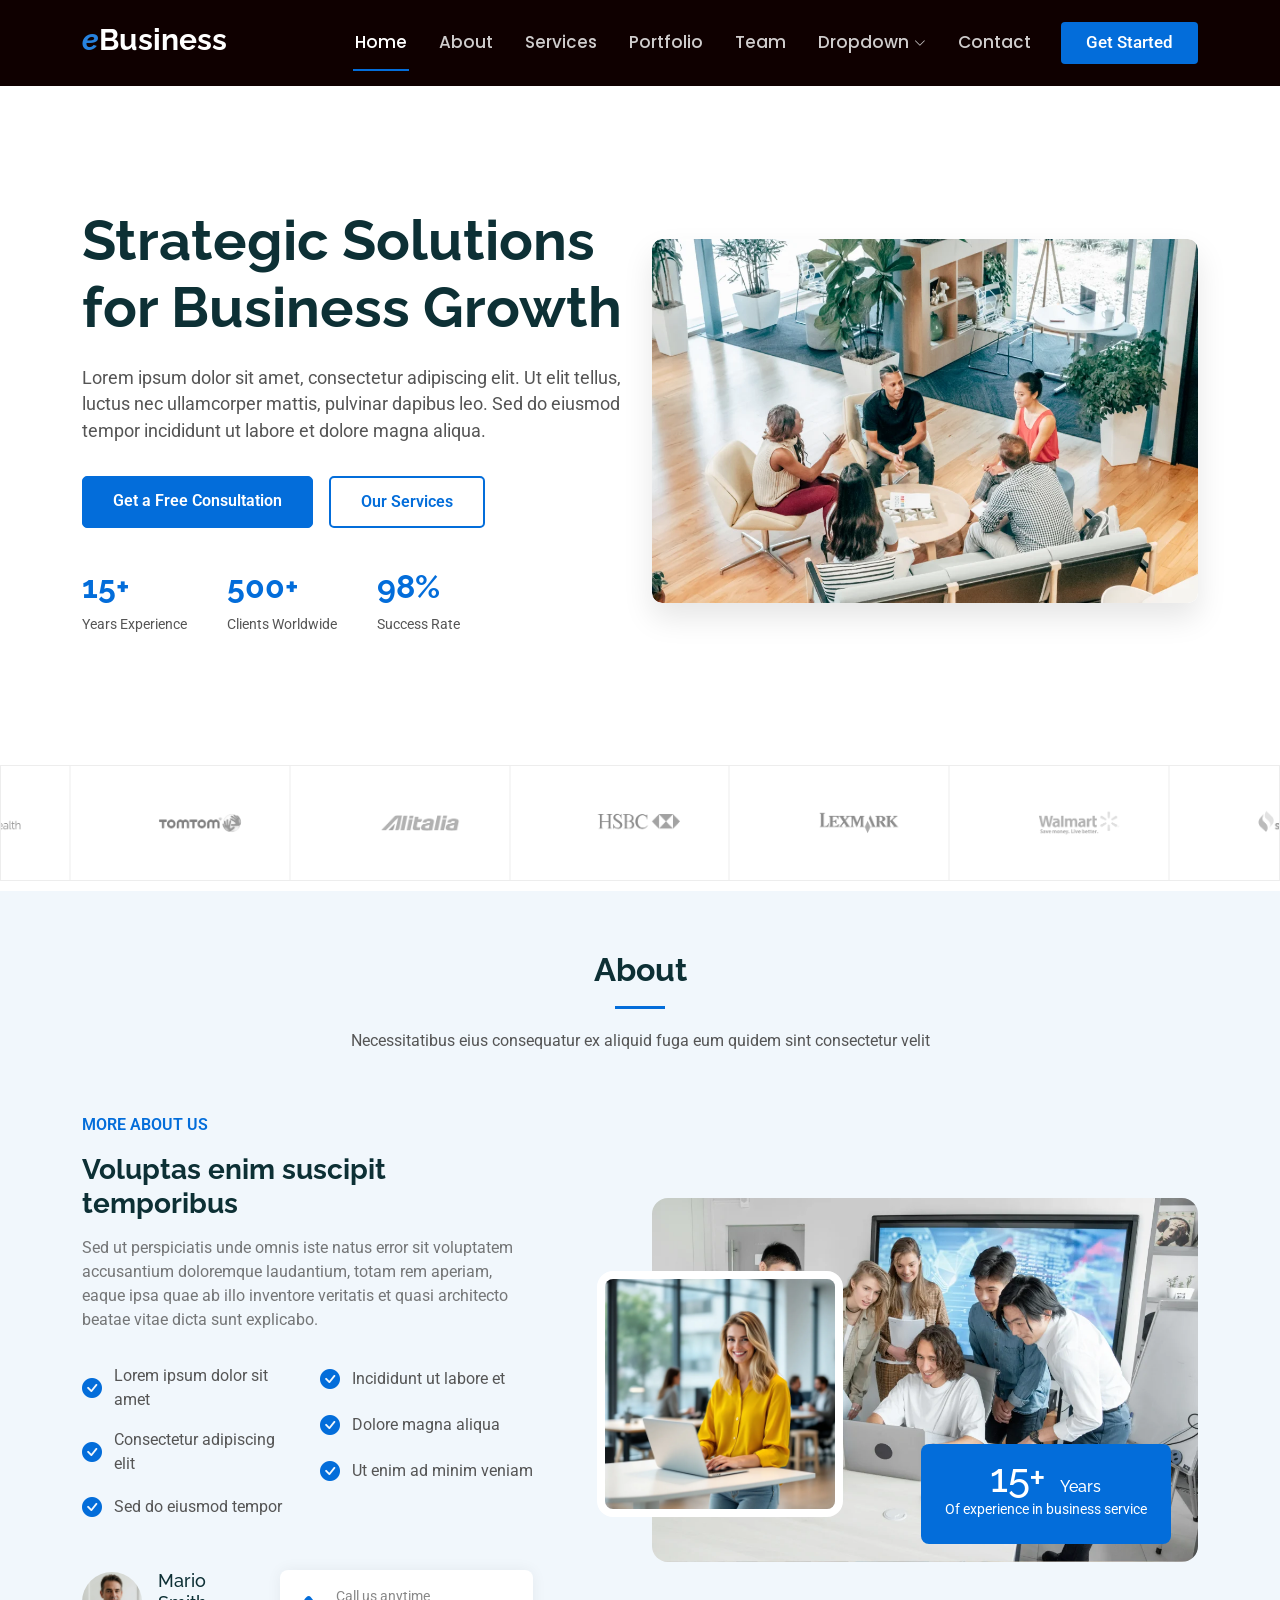
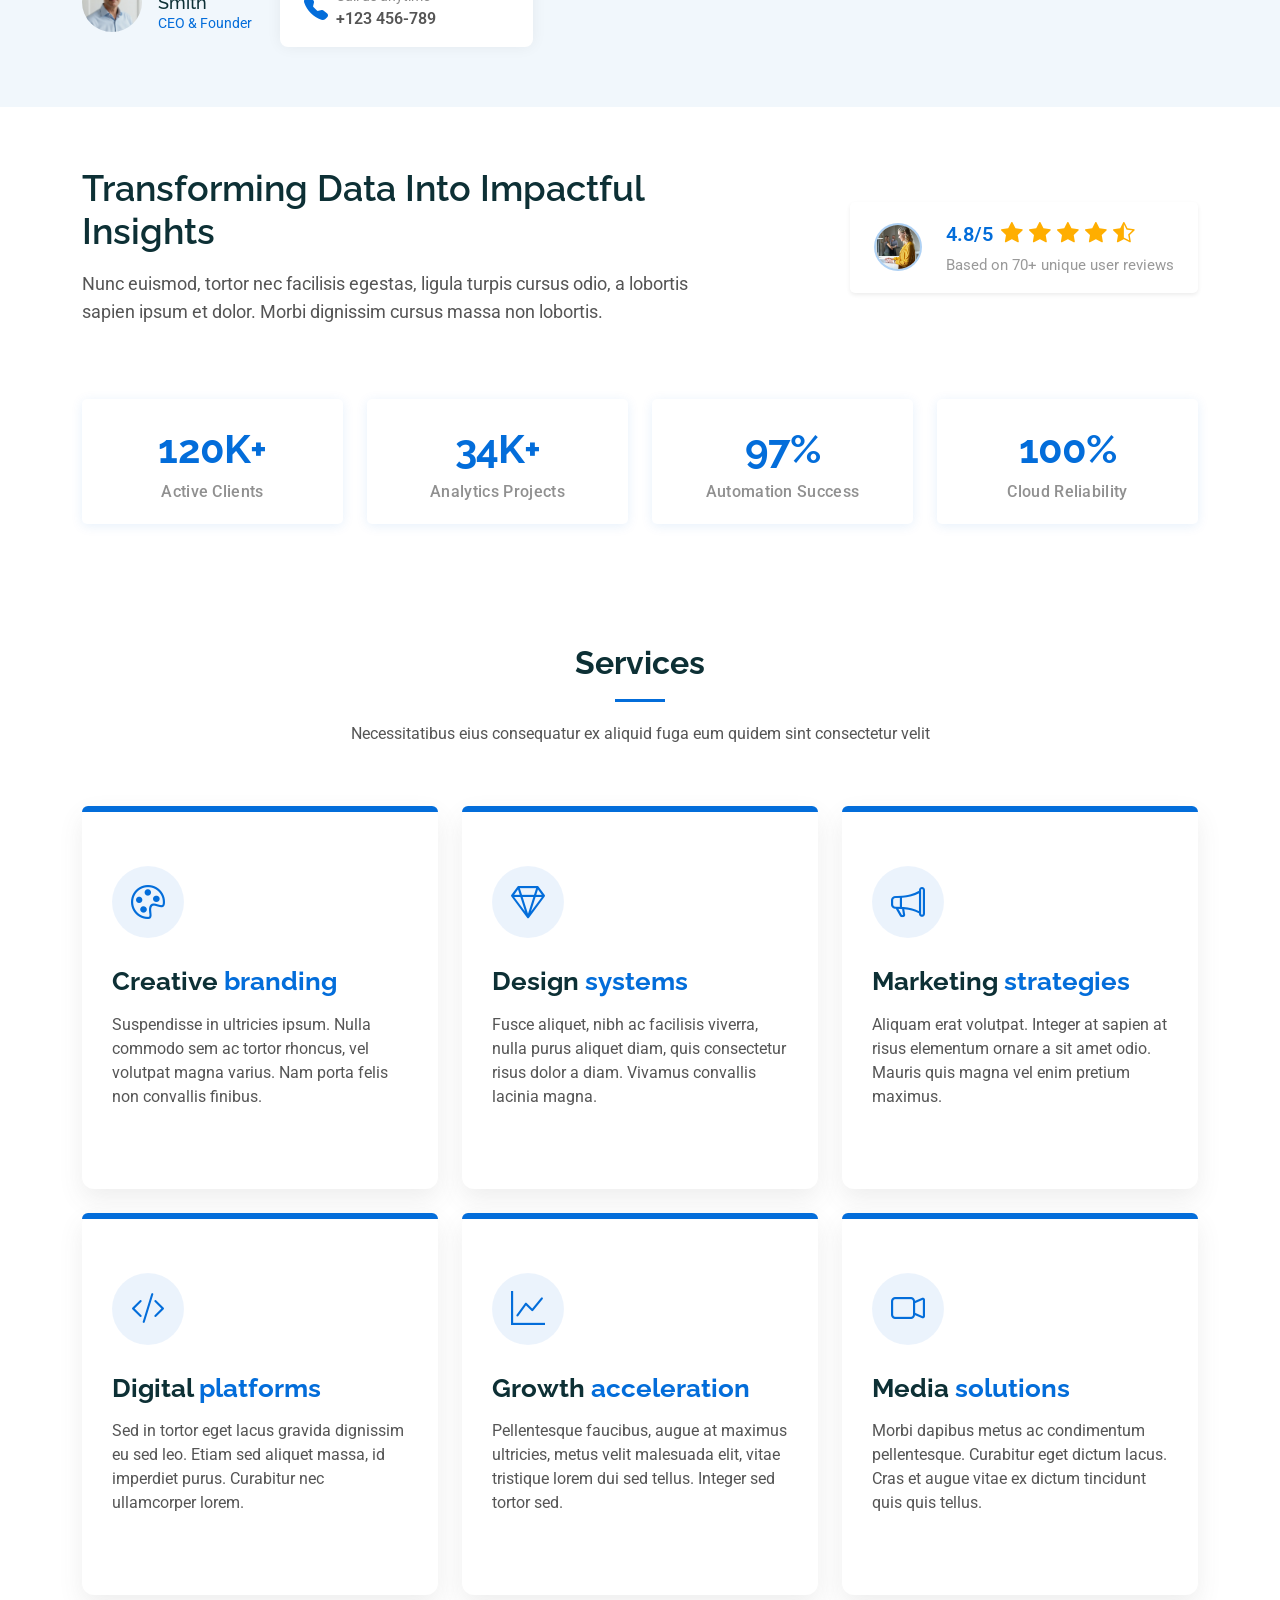
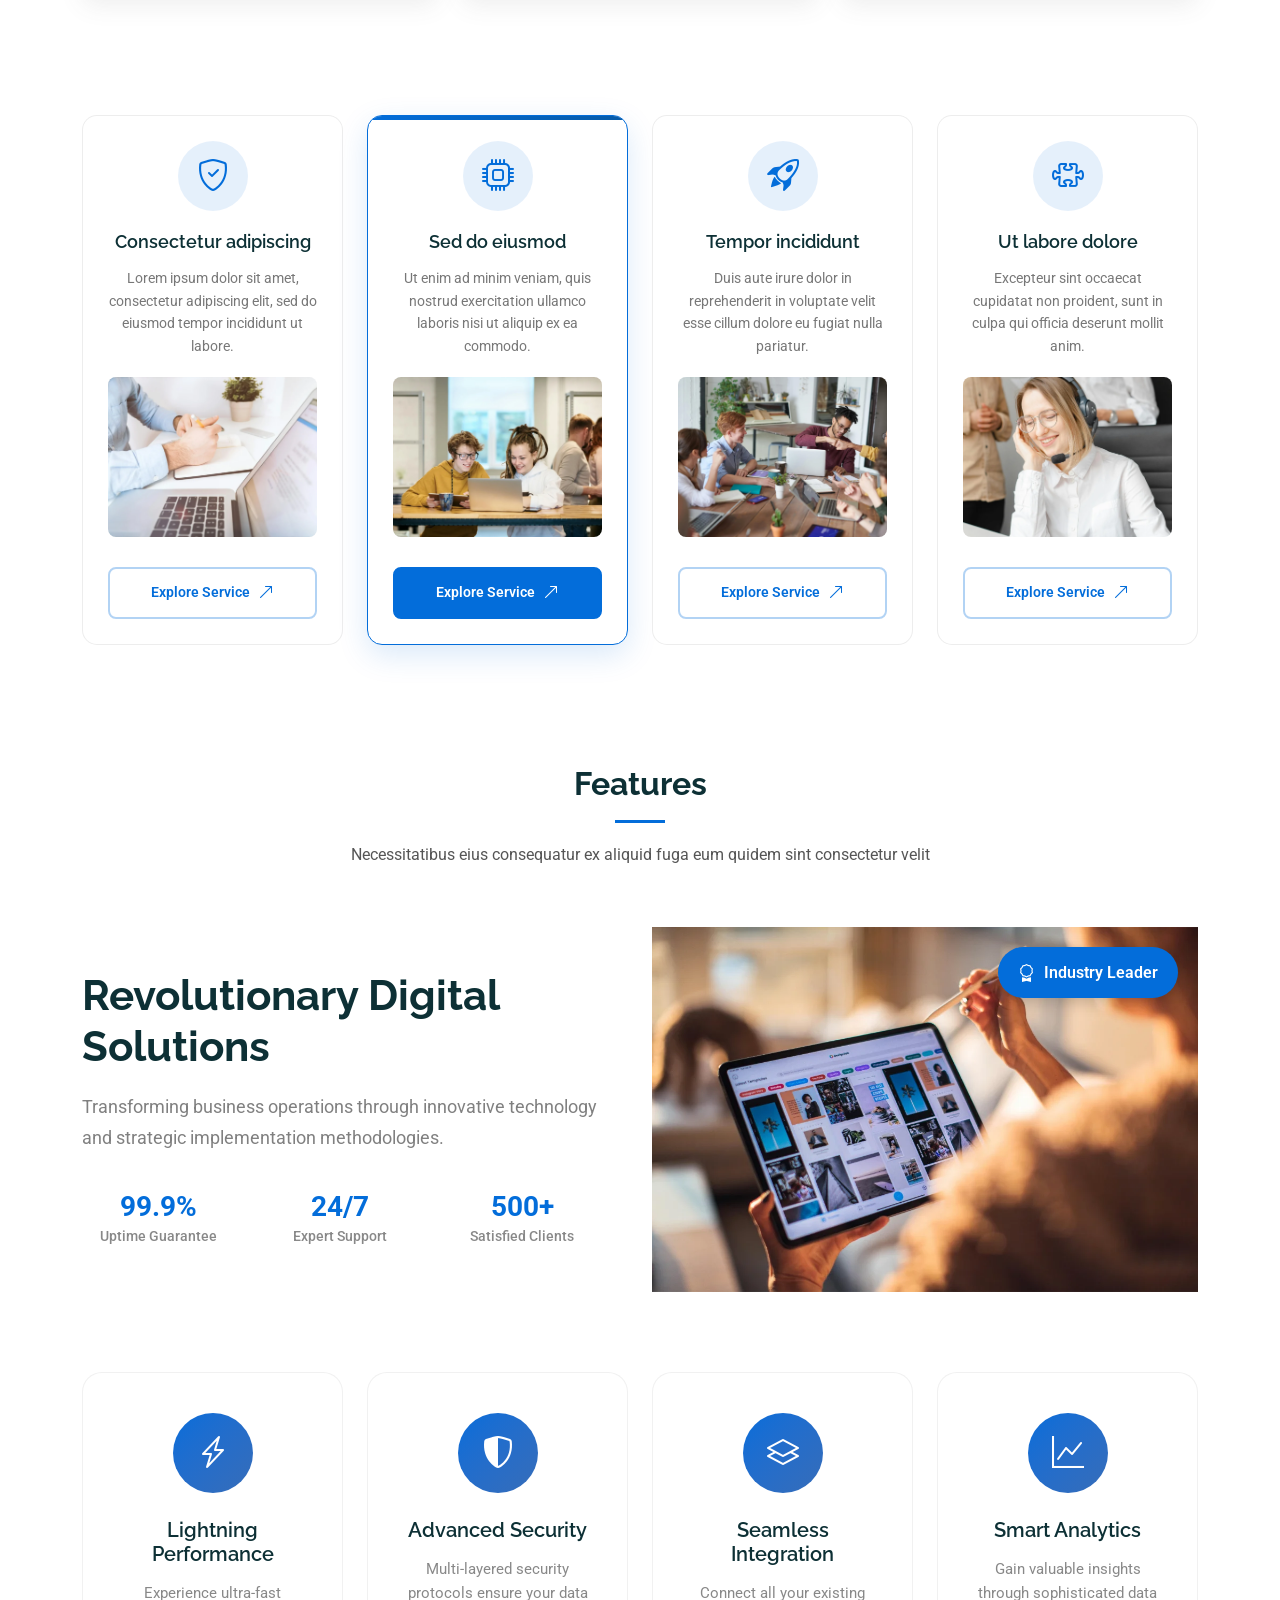
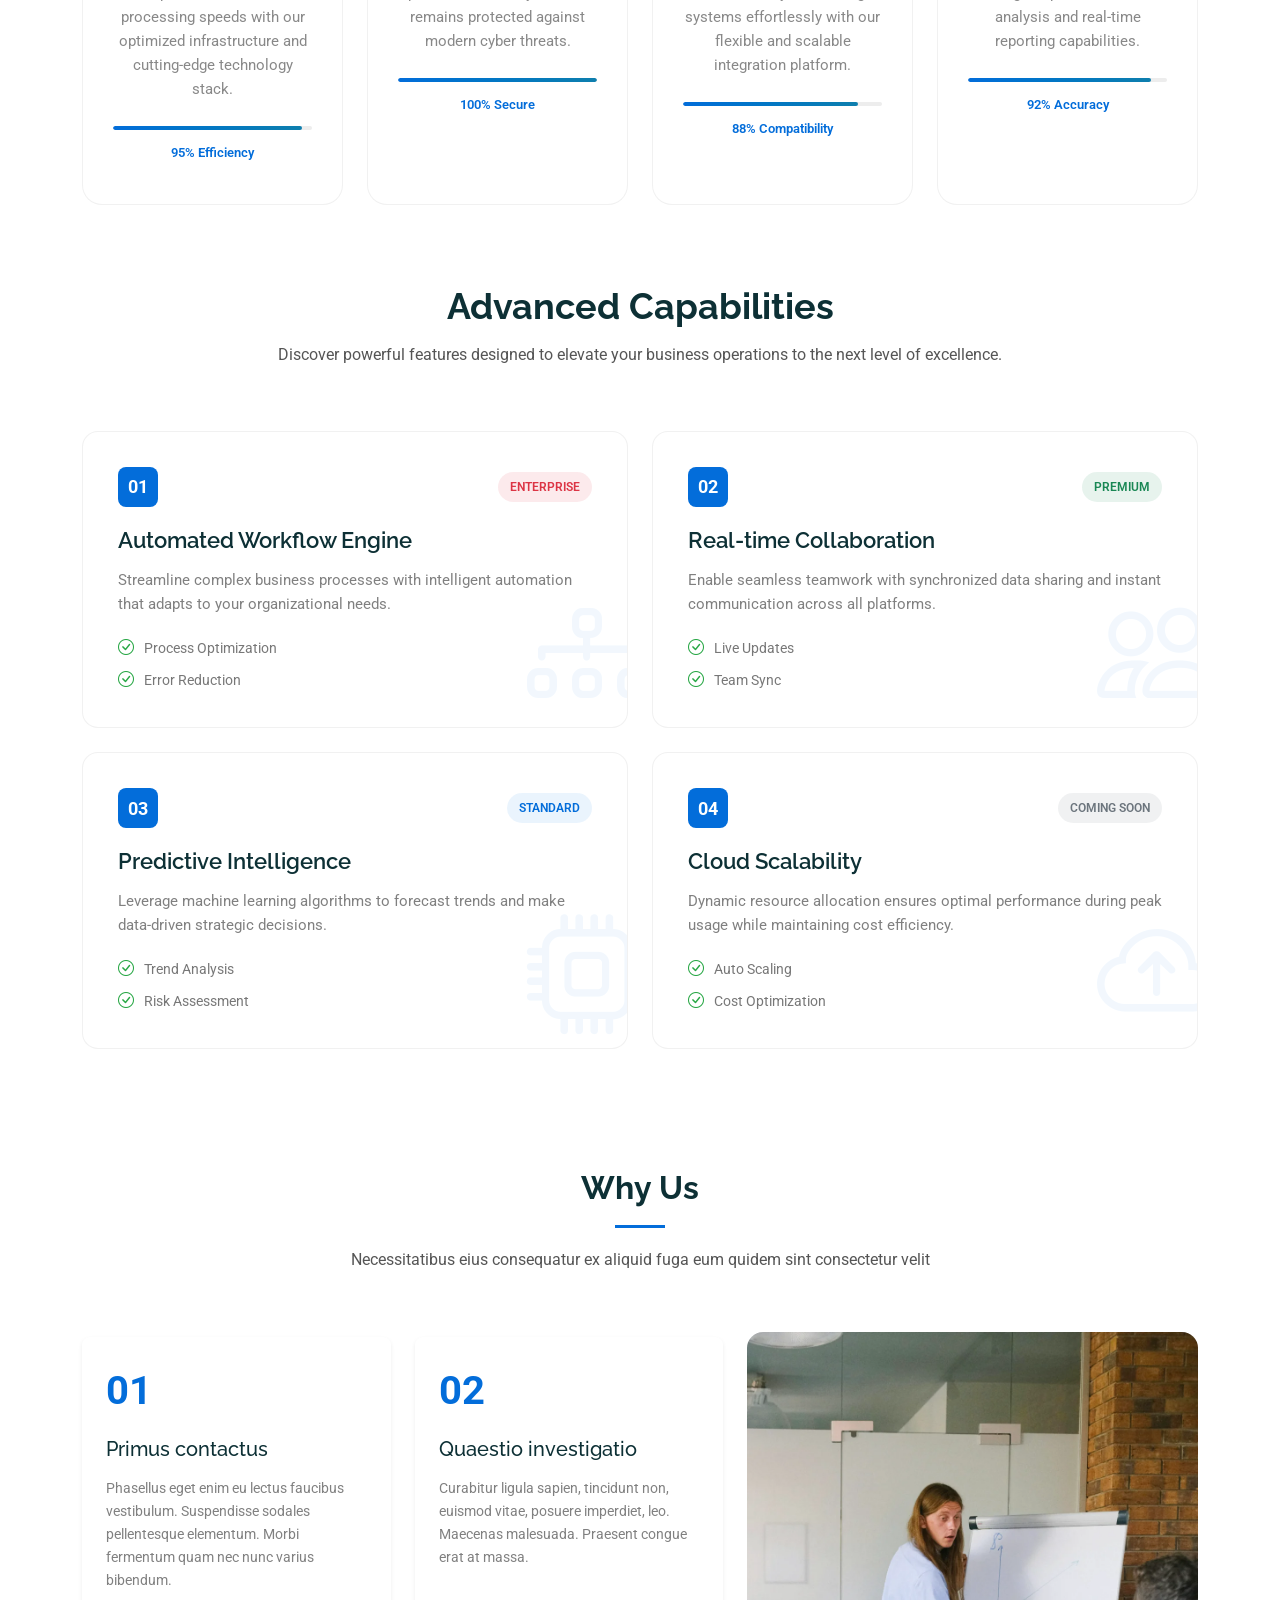
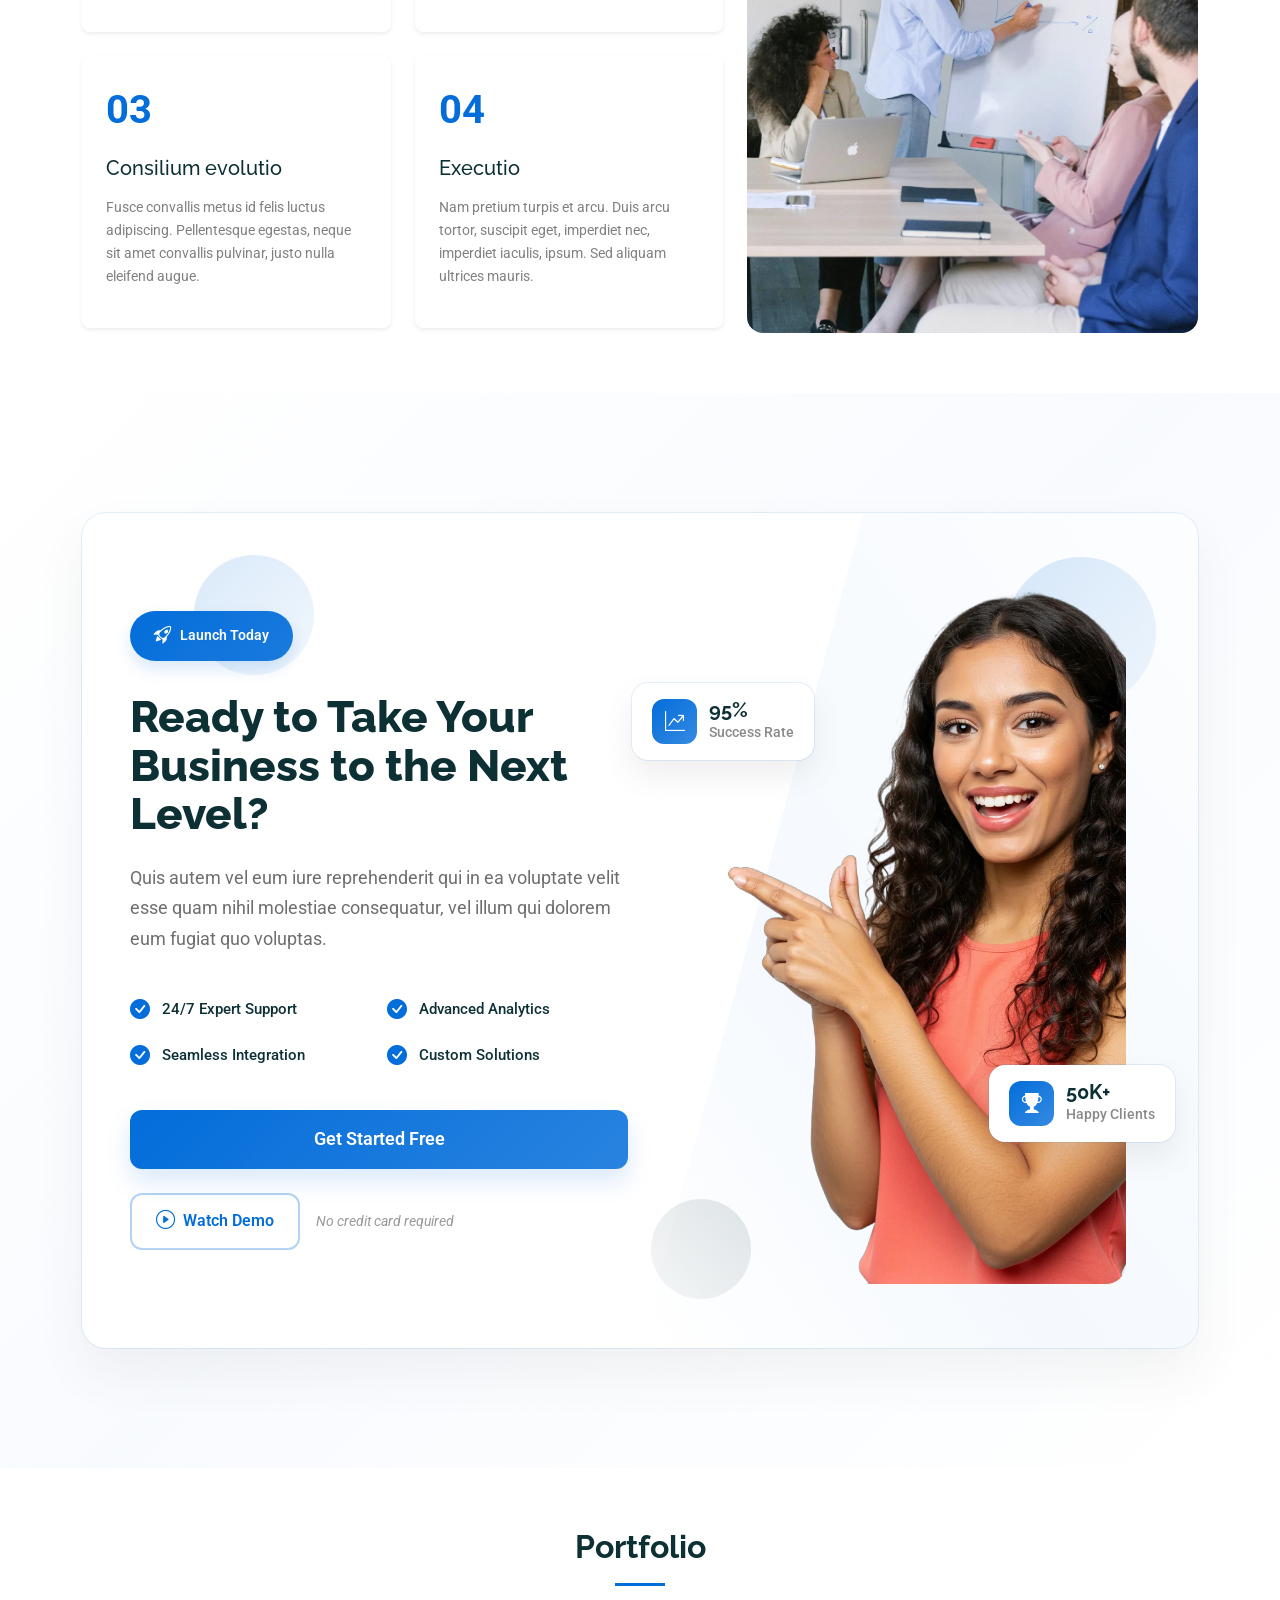
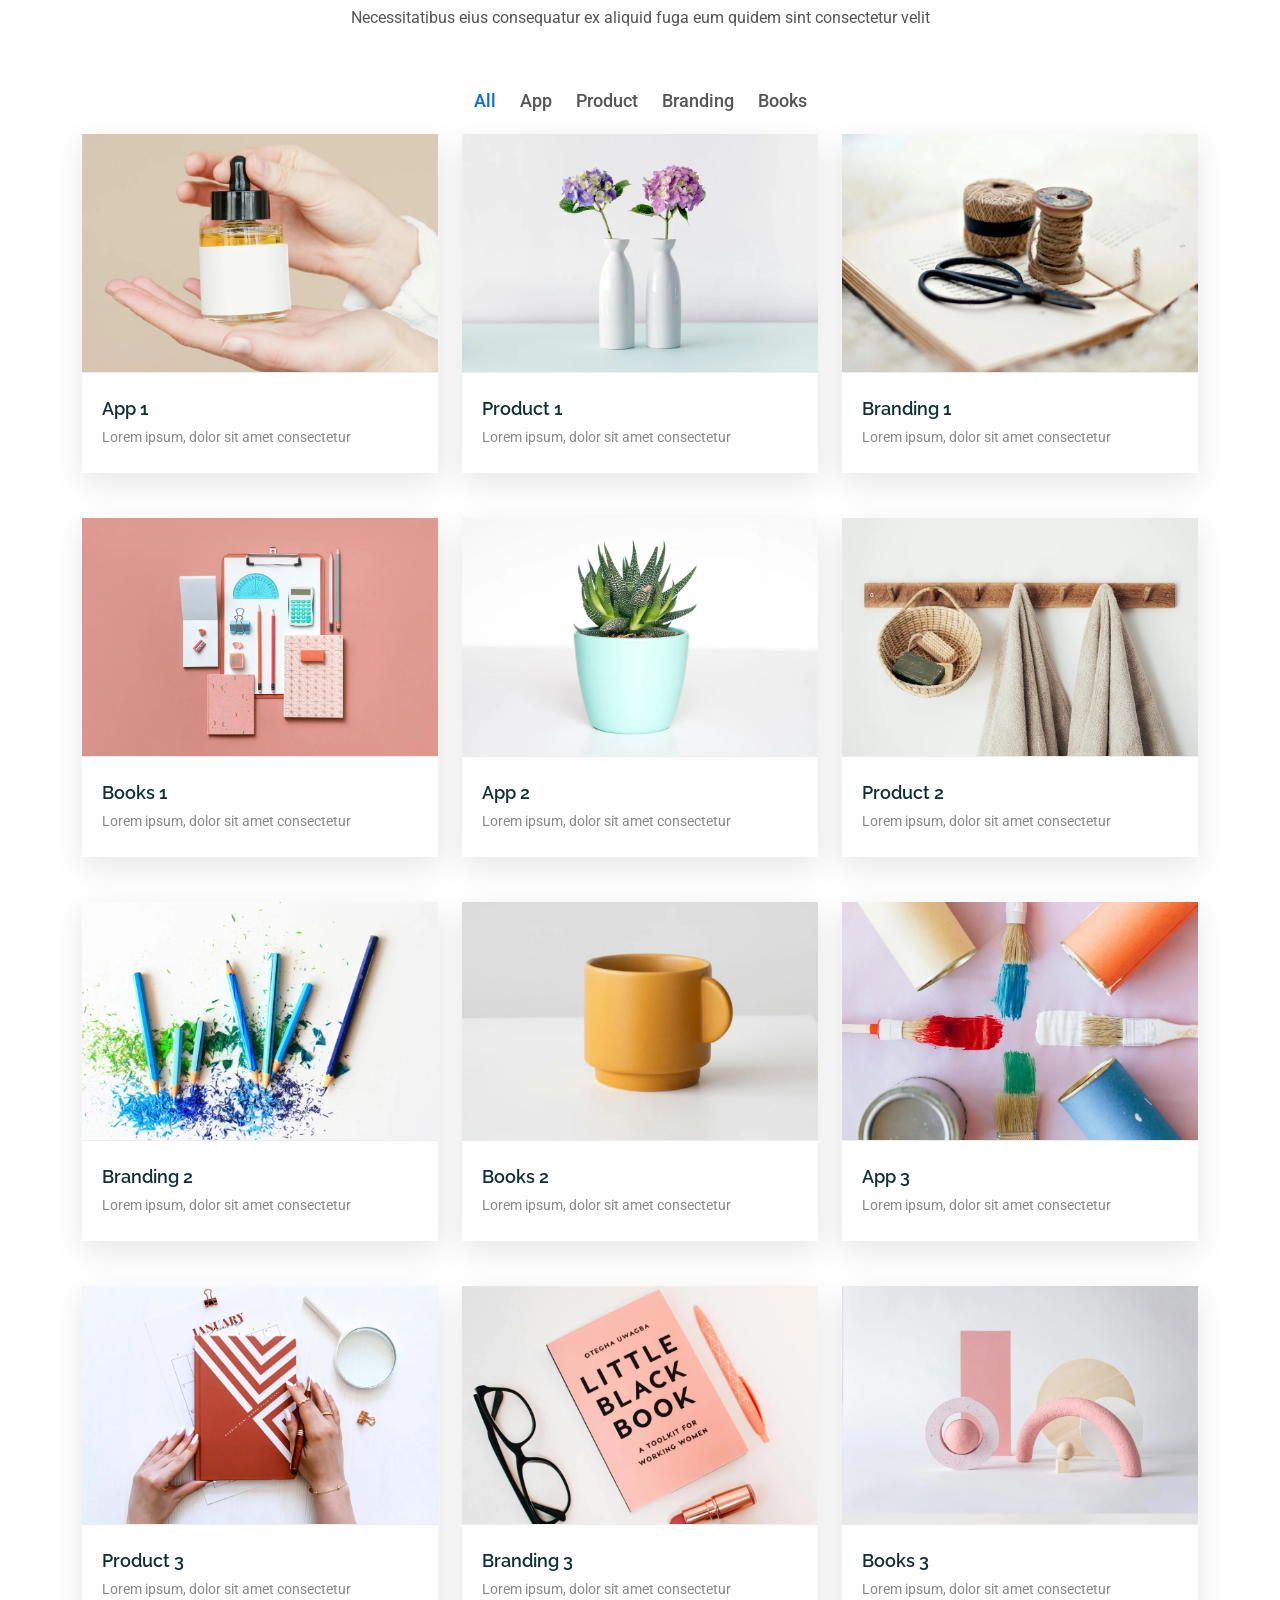
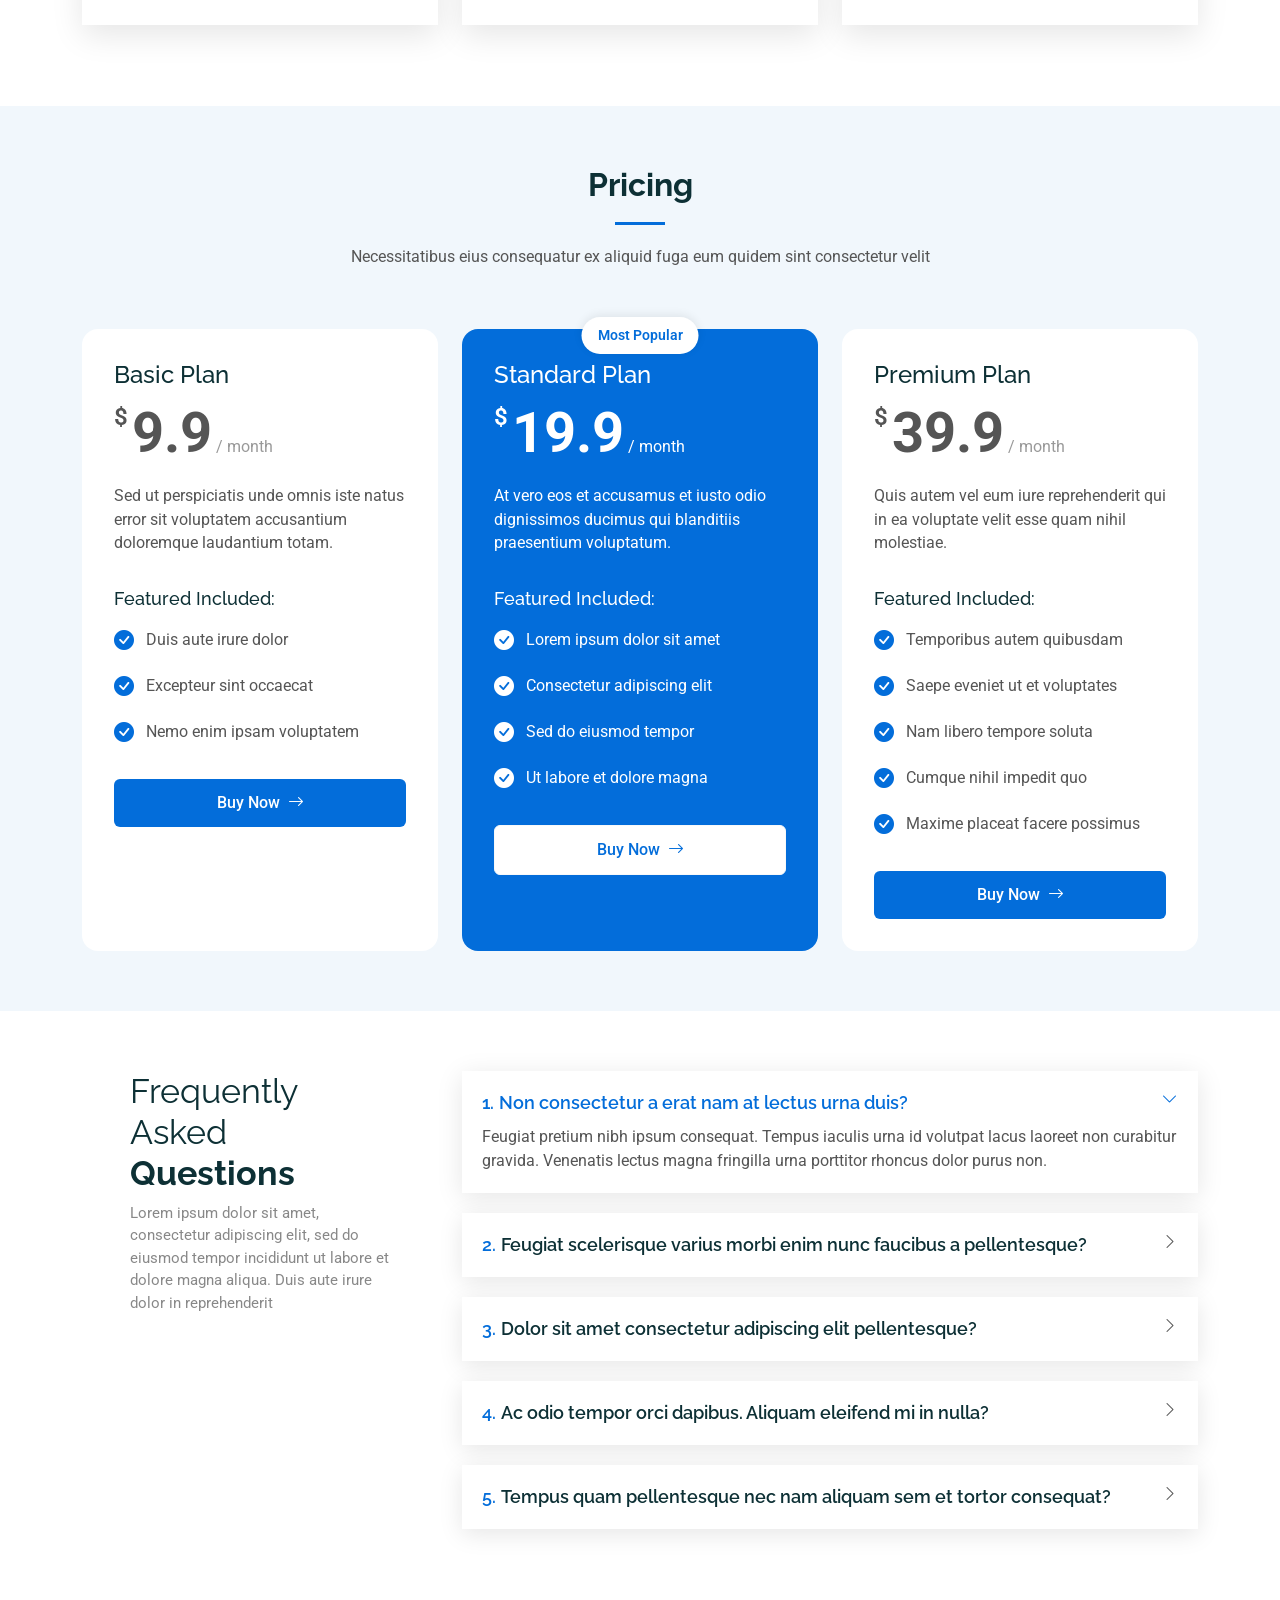
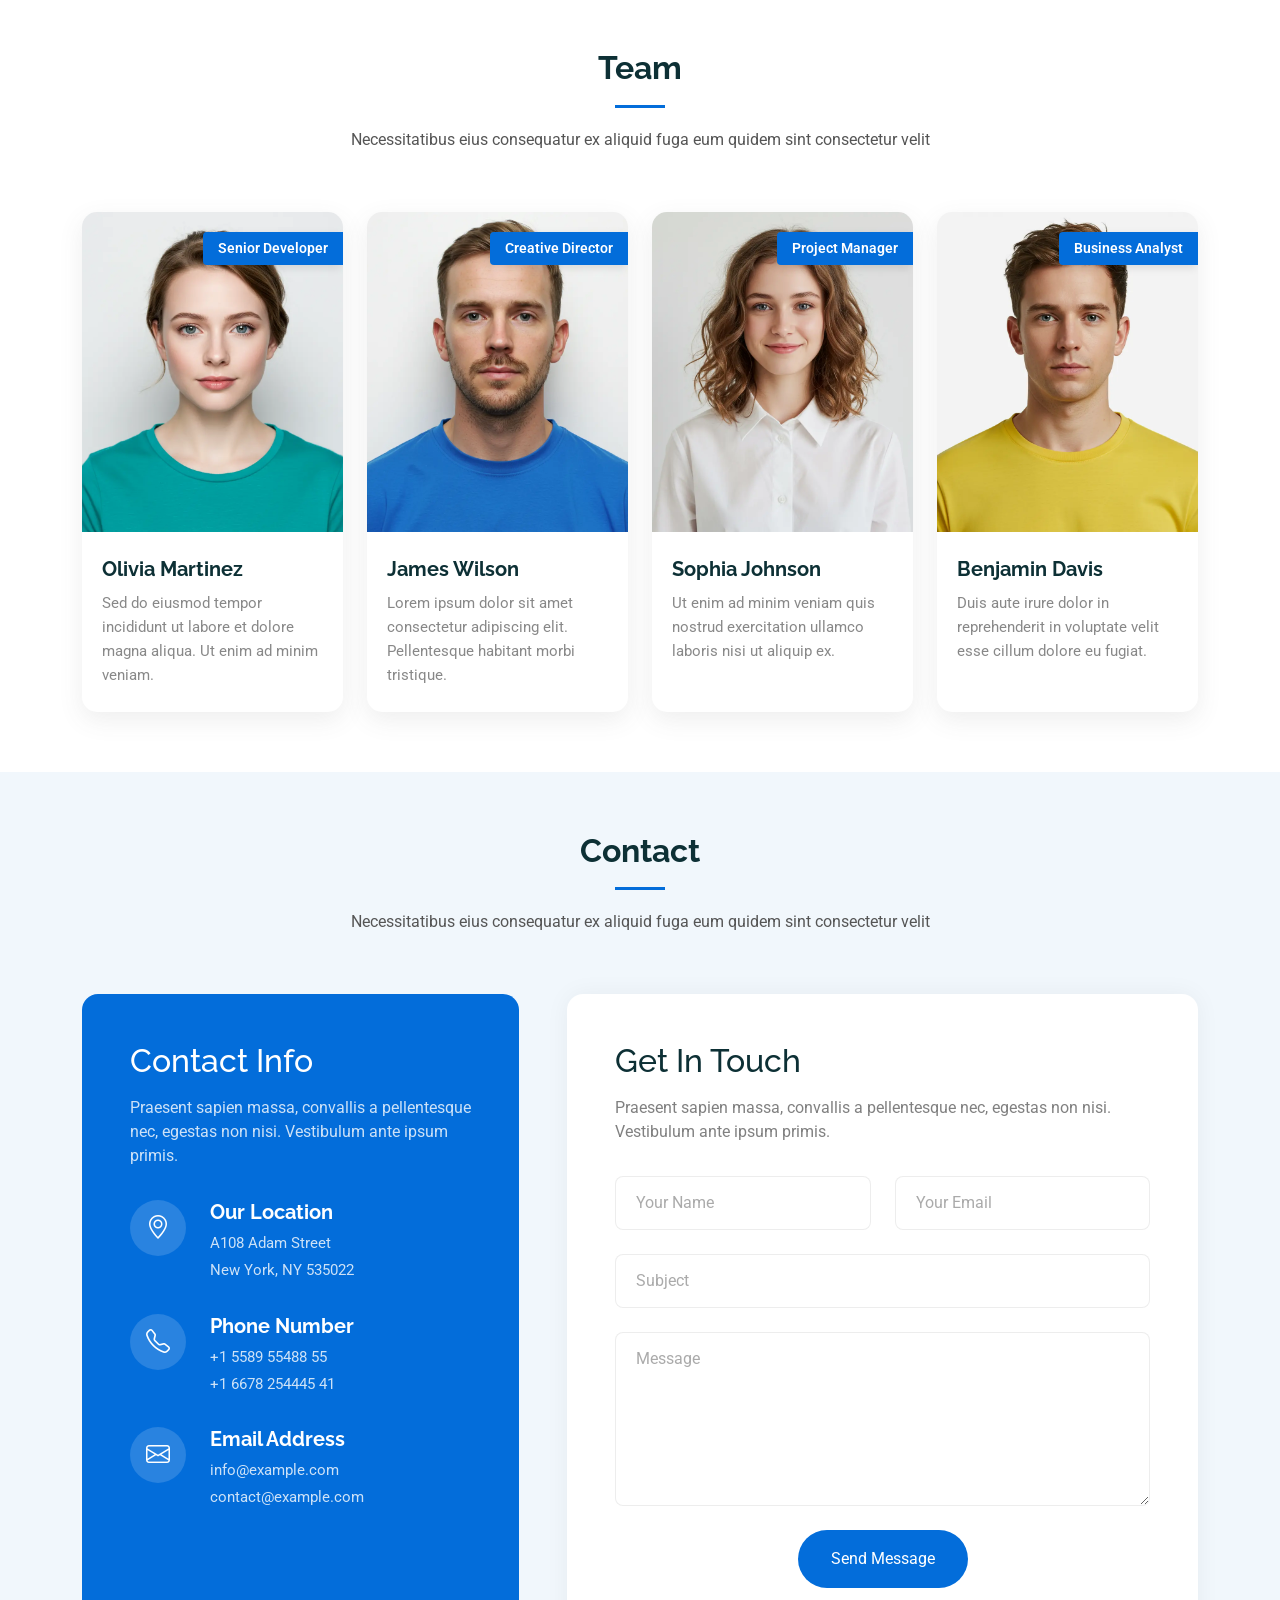
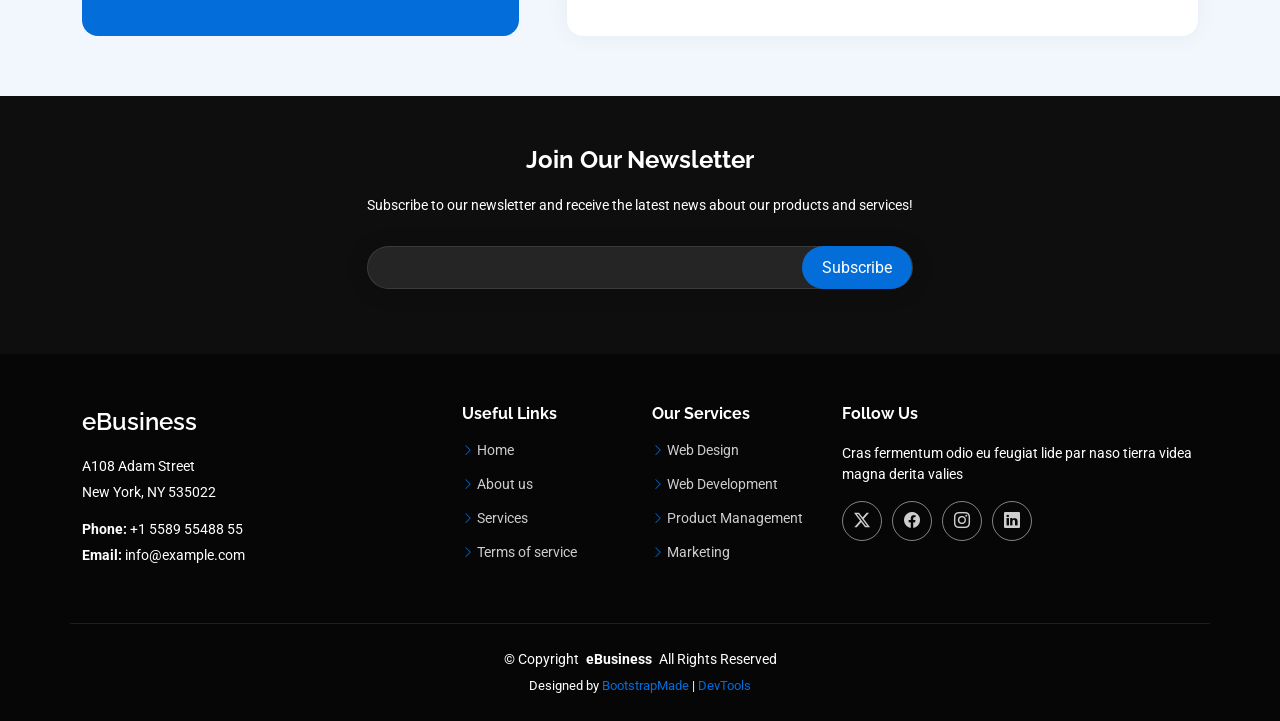
<file: FRONTEND CODE/eBusiness templates/eBusiness/index.html>
<!DOCTYPE html>
<html lang="en">

<head>
  <meta charset="utf-8">
  <meta content="width=device-width, initial-scale=1.0" name="viewport">
  <title>Index - eBusiness Bootstrap Template</title>
  <meta name="description" content="">
  <meta name="keywords" content="">

  <!-- Favicons -->
  <link href="assets/img/favicon.png" rel="icon">
  <link href="assets/img/apple-touch-icon.png" rel="apple-touch-icon">

  <!-- Fonts -->
  <link href="https://fonts.googleapis.com" rel="preconnect">
  <link href="https://fonts.gstatic.com" rel="preconnect" crossorigin>
  <link href="https://fonts.googleapis.com/css2?family=Roboto:ital,wght@0,100;0,300;0,400;0,500;0,700;0,900;1,100;1,300;1,400;1,500;1,700;1,900&family=Poppins:ital,wght@0,100;0,200;0,300;0,400;0,500;0,600;0,700;0,800;0,900;1,100;1,200;1,300;1,400;1,500;1,600;1,700;1,800;1,900&family=Raleway:ital,wght@0,100;0,200;0,300;0,400;0,500;0,600;0,700;0,800;0,900;1,100;1,200;1,300;1,400;1,500;1,600;1,700;1,800;1,900&display=swap" rel="stylesheet">

  <!-- Vendor CSS Files -->
  <link href="assets/vendor/bootstrap/css/bootstrap.min.css" rel="stylesheet">
  <link href="assets/vendor/bootstrap-icons/bootstrap-icons.css" rel="stylesheet">
  <link href="assets/vendor/aos/aos.css" rel="stylesheet">
  <link href="assets/vendor/swiper/swiper-bundle.min.css" rel="stylesheet">
  <link href="assets/vendor/glightbox/css/glightbox.min.css" rel="stylesheet">

  <!-- Main CSS File -->
  <link href="assets/css/main.css" rel="stylesheet">

  <!-- =======================================================
  * Template Name: eBusiness
  * Template URL: https://bootstrapmade.com/ebusiness-bootstrap-corporate-template/
  * Updated: Jun 23 2025 with Bootstrap v5.3.6
  * Author: BootstrapMade.com
  * License: https://bootstrapmade.com/license/
  ======================================================== -->
</head>

<body class="index-page">

  <header id="header" class="header d-flex align-items-center sticky-top">
    <div class="container-fluid container-xl position-relative d-flex align-items-center">

      <a href="index.html" class="logo d-flex align-items-center me-auto">
        <!-- Uncomment the line below if you also wish to use an image logo -->
        <!-- <img src="assets/img/logo.webp" alt=""> -->
        <h1 class="sitename"><span>e</span>Business</h1>
      </a>

      <nav id="navmenu" class="navmenu">
        <ul>
          <li><a href="#hero" class="active">Home</a></li>
          <li><a href="#about">About</a></li>
          <li><a href="#services">Services</a></li>
          <li><a href="#portfolio">Portfolio</a></li>
          <li><a href="#team">Team</a></li>
          <li class="dropdown"><a href="#"><span>Dropdown</span> <i class="bi bi-chevron-down toggle-dropdown"></i></a>
            <ul>
              <li><a href="#">Dropdown 1</a></li>
              <li class="dropdown"><a href="#"><span>Deep Dropdown</span> <i class="bi bi-chevron-down toggle-dropdown"></i></a>
                <ul>
                  <li><a href="#">Deep Dropdown 1</a></li>
                  <li><a href="#">Deep Dropdown 2</a></li>
                  <li><a href="#">Deep Dropdown 3</a></li>
                  <li><a href="#">Deep Dropdown 4</a></li>
                  <li><a href="#">Deep Dropdown 5</a></li>
                </ul>
              </li>
              <li><a href="#">Dropdown 2</a></li>
              <li><a href="#">Dropdown 3</a></li>
              <li><a href="#">Dropdown 4</a></li>
            </ul>
          </li>
          <li><a href="#contact">Contact</a></li>
        </ul>
        <i class="mobile-nav-toggle d-xl-none bi bi-list"></i>
      </nav>

      <a class="btn-getstarted" href="index.html#about">Get Started</a>

    </div>
  </header>

  <main class="main">

    <!-- Hero Section -->
    <section id="hero" class="hero section">
      <div class="container" data-aos="fade-up" data-aos-delay="100">
        <div class="row align-items-center">
          <div class="col-lg-6">
            <div class="hero-content" data-aos="fade-up" data-aos-delay="200">
              <h2>Strategic Solutions for Business Growth</h2>
              <p>Lorem ipsum dolor sit amet, consectetur adipiscing elit. Ut elit tellus, luctus nec ullamcorper mattis, pulvinar dapibus leo. Sed do eiusmod tempor incididunt ut labore et dolore magna aliqua.</p>
              <div class="hero-btns">
                <a href="#contact" class="btn btn-primary">Get a Free Consultation</a>
                <a href="#services" class="btn btn-outline">Our Services</a>
              </div>
              <div class="hero-stats">
                <div class="stat-item">
                  <h3><span data-purecounter-start="0" data-purecounter-end="15" data-purecounter-duration="1" class="purecounter"></span>+</h3>
                  <p>Years Experience</p>
                </div>
                <div class="stat-item">
                  <h3><span data-purecounter-start="0" data-purecounter-end="500" data-purecounter-duration="1" class="purecounter"></span>+</h3>
                  <p>Clients Worldwide</p>
                </div>
                <div class="stat-item">
                  <h3><span data-purecounter-start="0" data-purecounter-end="98" data-purecounter-duration="1" class="purecounter"></span>%</h3>
                  <p>Success Rate</p>
                </div>
              </div>
            </div>
          </div>
          <div class="col-lg-6">
            <div class="hero-image" data-aos="zoom-out" data-aos-delay="300">
              <img src="assets/img/about/about-8.webp" alt="Consulting Services" class="img-fluid">
            </div>
          </div>
        </div>
      </div>
    </section><!-- /Hero Section -->

    <!-- Clients Section -->
    <section id="clients" class="clients section">

      <div data-aos="fade-up" data-aos-delay="100">

        <div class="clients-slider swiper init-swiper">
          <script type="application/json" class="swiper-config">
            {
              "loop": true,
              "speed": 6000,
              "autoplay": {
                "delay": 1,
                "disableOnInteraction": false
              },
              "centeredSlides": true,
              "slideToClickedSlide": true,
              "slidesPerView": "auto",
              "spaceBetween": 40,
              "breakpoints": {
                "320": {
                  "slidesPerView": 2,
                  "spaceBetween": 20
                },
                "640": {
                  "slidesPerView": 3,
                  "spaceBetween": 20
                },
                "992": {
                  "slidesPerView": 4,
                  "spaceBetween": 30
                },
                "1200": {
                  "slidesPerView": 6,
                  "spaceBetween": 40
                }
              }
            }
          </script>

          <div class="swiper-wrapper">
            <div class="swiper-slide">
              <div class="client-logo">
                <img src="assets/img/clients/clients-1.webp" class="img-fluid" alt="">
              </div>
            </div><!-- End Client Item -->

            <div class="swiper-slide">
              <div class="client-logo">
                <img src="assets/img/clients/clients-2.webp" class="img-fluid" alt="">
              </div>
            </div><!-- End Client Item -->

            <div class="swiper-slide">
              <div class="client-logo">
                <img src="assets/img/clients/clients-3.webp" class="img-fluid" alt="">
              </div>
            </div><!-- End Client Item -->

            <div class="swiper-slide">
              <div class="client-logo">
                <img src="assets/img/clients/clients-4.webp" class="img-fluid" alt="">
              </div>
            </div><!-- End Client Item -->

            <div class="swiper-slide">
              <div class="client-logo">
                <img src="assets/img/clients/clients-5.webp" class="img-fluid" alt="">
              </div>
            </div><!-- End Client Item -->

            <div class="swiper-slide">
              <div class="client-logo">
                <img src="assets/img/clients/clients-6.webp" class="img-fluid" alt="">
              </div>
            </div><!-- End Client Item -->

            <div class="swiper-slide">
              <div class="client-logo">
                <img src="assets/img/clients/clients-1.webp" class="img-fluid" alt="">
              </div>
            </div><!-- End Client Item -->

            <div class="swiper-slide">
              <div class="client-logo">
                <img src="assets/img/clients/clients-2.webp" class="img-fluid" alt="">
              </div>
            </div><!-- End Client Item -->

            <div class="swiper-slide">
              <div class="client-logo">
                <img src="assets/img/clients/clients-3.webp" class="img-fluid" alt="">
              </div>
            </div><!-- End Client Item -->

            <div class="swiper-slide">
              <div class="client-logo">
                <img src="assets/img/clients/clients-4.webp" class="img-fluid" alt="">
              </div>
            </div><!-- End Client Item -->

            <div class="swiper-slide">
              <div class="client-logo">
                <img src="assets/img/clients/clients-5.webp" class="img-fluid" alt="">
              </div>
            </div><!-- End Client Item -->

            <div class="swiper-slide">
              <div class="client-logo">
                <img src="assets/img/clients/clients-6.webp" class="img-fluid" alt="">
              </div>
            </div><!-- End Client Item -->

          </div>

        </div>

      </div>

    </section><!-- /Clients Section -->

    <!-- About Section -->
    <section id="about" class="about section light-background">

      <!-- Section Title -->
      <div class="container section-title" data-aos="fade-up">
        <h2>About</h2>
        <p>Necessitatibus eius consequatur ex aliquid fuga eum quidem sint consectetur velit</p>
      </div><!-- End Section Title -->

      <div class="container" data-aos="fade-up" data-aos-delay="100">

        <div class="row gy-4 align-items-center justify-content-between">

          <div class="col-xl-5" data-aos="fade-up" data-aos-delay="200">
            <span class="about-meta">MORE ABOUT US</span>
            <h2 class="about-title">Voluptas enim suscipit temporibus</h2>
            <p class="about-description">Sed ut perspiciatis unde omnis iste natus error sit voluptatem accusantium doloremque laudantium, totam rem aperiam, eaque ipsa quae ab illo inventore veritatis et quasi architecto beatae vitae dicta sunt explicabo.</p>

            <div class="row feature-list-wrapper">
              <div class="col-md-6">
                <ul class="feature-list">
                  <li><i class="bi bi-check-circle-fill"></i> Lorem ipsum dolor sit amet</li>
                  <li><i class="bi bi-check-circle-fill"></i> Consectetur adipiscing elit</li>
                  <li><i class="bi bi-check-circle-fill"></i> Sed do eiusmod tempor</li>
                </ul>
              </div>
              <div class="col-md-6">
                <ul class="feature-list">
                  <li><i class="bi bi-check-circle-fill"></i> Incididunt ut labore et</li>
                  <li><i class="bi bi-check-circle-fill"></i> Dolore magna aliqua</li>
                  <li><i class="bi bi-check-circle-fill"></i> Ut enim ad minim veniam</li>
                </ul>
              </div>
            </div>

            <div class="info-wrapper">
              <div class="row gy-4">
                <div class="col-lg-5">
                  <div class="profile d-flex align-items-center gap-3">
                    <img src="assets/img/person/person-m-2.webp" alt="CEO Profile" class="profile-image">
                    <div>
                      <h4 class="profile-name">Mario Smith</h4>
                      <p class="profile-position">CEO &amp; Founder</p>
                    </div>
                  </div>
                </div>
                <div class="col-lg-7">
                  <div class="contact-info d-flex align-items-center gap-2">
                    <i class="bi bi-telephone-fill"></i>
                    <div>
                      <p class="contact-label">Call us anytime</p>
                      <p class="contact-number">+123 456-789</p>
                    </div>
                  </div>
                </div>
              </div>
            </div>
          </div>

          <div class="col-xl-6" data-aos="fade-up" data-aos-delay="300">
            <div class="image-wrapper">
              <div class="images position-relative" data-aos="zoom-out" data-aos-delay="400">
                <img src="assets/img/about/about-5.webp" alt="Business Meeting" class="img-fluid main-image rounded-4">
                <img src="assets/img/about/about-square-1.webp" alt="Team Discussion" class="img-fluid small-image rounded-4">
              </div>
              <div class="experience-badge floating">
                <h3>15+ <span>Years</span></h3>
                <p>Of experience in business service</p>
              </div>
            </div>
          </div>
        </div>

      </div>

    </section><!-- /About Section -->

    <!-- Stats Section -->
    <section id="stats" class="stats section">

      <div class="container" data-aos="fade-up" data-aos-delay="100">

        <div class="stats-hero row align-items-center mb-5">
          <div class="col-lg-7 mb-4 mb-lg-0" data-aos="fade-right" data-aos-delay="200">
            <h3 class="headline mb-3">Transforming Data Into Impactful Insights</h3>
            <p class="lead">Nunc euismod, tortor nec facilisis egestas, ligula turpis cursus odio, a lobortis sapien ipsum et dolor. Morbi dignissim cursus massa non lobortis.</p>
          </div>
          <div class="col-lg-5 text-lg-end text-center" data-aos="zoom-in" data-aos-delay="300">
            <div class="stats-rating d-inline-flex align-items-center py-3 px-4 shadow-sm">
              <img src="assets/img/about/about-1.webp" class="img-fluid stats-rating-img me-3" alt="User Group" width="64" height="48">
              <div>
                <div class="rating-score d-flex align-items-center mb-1">
                  <span class="fs-5 fw-semibold me-2">4.8/5</span>
                  <span class="stars">
                    <i class="bi bi-star-fill"></i>
                    <i class="bi bi-star-fill"></i>
                    <i class="bi bi-star-fill"></i>
                    <i class="bi bi-star-fill"></i>
                    <i class="bi bi-star-half"></i>
                  </span>
                </div>
                <div class="user-feedback small">Based on 70+ unique user reviews</div>
              </div>
            </div>
          </div>
        </div>

        <div class="stats-counters row gy-4 justify-content-center">
          <div class="col-6 col-md-3" data-aos="fade-up" data-aos-delay="100">
            <article class="stats-counter-card">
              <div class="counter-value mb-1">
                <span data-purecounter-start="0" data-purecounter-end="120" data-purecounter-duration="1.5" class="purecounter"></span>K+
              </div>
              <small class="label">Active Clients</small>
            </article>
          </div>
          <div class="col-6 col-md-3" data-aos="fade-up" data-aos-delay="200">
            <article class="stats-counter-card">
              <div class="counter-value mb-1">
                <span data-purecounter-start="0" data-purecounter-end="34" data-purecounter-duration="1.5" class="purecounter"></span>K+
              </div>
              <small class="label">Analytics Projects</small>
            </article>
          </div>
          <div class="col-6 col-md-3" data-aos="fade-up" data-aos-delay="300">
            <article class="stats-counter-card">
              <div class="counter-value mb-1">
                <span data-purecounter-start="0" data-purecounter-end="97" data-purecounter-duration="1.5" class="purecounter"></span>%
              </div>
              <small class="label">Automation Success</small>
            </article>
          </div>
          <div class="col-6 col-md-3" data-aos="fade-up" data-aos-delay="400">
            <article class="stats-counter-card">
              <div class="counter-value mb-1">
                <span data-purecounter-start="0" data-purecounter-end="99.96" data-purecounter-duration="1.5" class="purecounter"></span>%
              </div>
              <small class="label">Cloud Reliability</small>
            </article>
          </div>
        </div><!-- End stats counters -->

      </div>

    </section><!-- /Stats Section -->

    <!-- Services Section -->
    <section id="services" class="services section">

      <!-- Section Title -->
      <div class="container section-title" data-aos="fade-up">
        <h2>Services</h2>
        <p>Necessitatibus eius consequatur ex aliquid fuga eum quidem sint consectetur velit</p>
      </div><!-- End Section Title -->

      <div class="container" data-aos="fade-up" data-aos-delay="100">

        <div class="row gy-4 justify-content-center">
          <div class="col-lg-4 col-md-6" data-aos="fade-up" data-aos-delay="100">
            <article class="service-item">
              <span class="service-icon rounded-circle">
                <i class="bi bi-palette"></i>
              </span>
              <h3>
                <a href="service-details.html">
                  Creative <span>branding</span>
                </a>
              </h3>
              <p>
                Suspendisse in ultricies ipsum. Nulla commodo sem ac tortor rhoncus, vel volutpat magna varius. Nam porta felis non convallis finibus.
              </p>
              <a href="service-details.html" class="card-action rounded-circle d-flex align-items-center justify-content-center">
                <i class="bi bi-arrow-up-right"></i>
              </a>
            </article>
          </div>

          <div class="col-lg-4 col-md-6" data-aos="fade-up" data-aos-delay="150">
            <article class="service-item">
              <span class="service-icon rounded-circle">
                <i class="bi bi-gem"></i>
              </span>
              <h3>
                <a href="service-details.html">
                  Design <span>systems</span>
                </a>
              </h3>
              <p>
                Fusce aliquet, nibh ac facilisis viverra, nulla purus aliquet diam, quis consectetur risus dolor a diam. Vivamus convallis lacinia magna.
              </p>
              <a href="service-details.html" class="card-action rounded-circle d-flex align-items-center justify-content-center">
                <i class="bi bi-arrow-up-right"></i>
              </a>
            </article>
          </div>

          <div class="col-lg-4 col-md-6" data-aos="fade-up" data-aos-delay="200">
            <article class="service-item">
              <span class="service-icon rounded-circle">
                <i class="bi bi-megaphone"></i>
              </span>
              <h3>
                <a href="service-details.html">
                  Marketing <span>strategies</span>
                </a>
              </h3>
              <p>
                Aliquam erat volutpat. Integer at sapien at risus elementum ornare a sit amet odio. Mauris quis magna vel enim pretium maximus.
              </p>
              <a href="service-details.html" class="card-action rounded-circle d-flex align-items-center justify-content-center">
                <i class="bi bi-arrow-up-right"></i>
              </a>
            </article>
          </div>

          <div class="col-lg-4 col-md-6" data-aos="fade-up" data-aos-delay="250">
            <article class="service-item">
              <span class="service-icon rounded-circle">
                <i class="bi bi-code-slash"></i>
              </span>
              <h3>
                <a href="service-details.html">
                  Digital <span>platforms</span>
                </a>
              </h3>
              <p>
                Sed in tortor eget lacus gravida dignissim eu sed leo. Etiam sed aliquet massa, id imperdiet purus. Curabitur nec ullamcorper lorem.
              </p>
              <a href="service-details.html" class="card-action rounded-circle d-flex align-items-center justify-content-center">
                <i class="bi bi-arrow-up-right"></i>
              </a>
            </article>
          </div>

          <div class="col-lg-4 col-md-6" data-aos="fade-up" data-aos-delay="300">
            <article class="service-item">
              <span class="service-icon rounded-circle">
                <i class="bi bi-graph-up"></i>
              </span>
              <h3>
                <a href="service-details.html">
                  Growth <span>acceleration</span>
                </a>
              </h3>
              <p>
                Pellentesque faucibus, augue at maximus ultricies, metus velit malesuada elit, vitae tristique lorem dui sed tellus. Integer sed tortor sed.
              </p>
              <a href="service-details.html" class="card-action rounded-circle d-flex align-items-center justify-content-center">
                <i class="bi bi-arrow-up-right"></i>
              </a>
            </article>
          </div>

          <div class="col-lg-4 col-md-6" data-aos="fade-up" data-aos-delay="350">
            <article class="service-item">
              <span class="service-icon rounded-circle">
                <i class="bi bi-camera-video"></i>
              </span>
              <h3>
                <a href="service-details.html">
                  Media <span>solutions</span>
                </a>
              </h3>
              <p>
                Morbi dapibus metus ac condimentum pellentesque. Curabitur eget dictum lacus. Cras et augue vitae ex dictum tincidunt quis quis tellus.
              </p>
              <a href="service-details.html" class="card-action rounded-circle d-flex align-items-center justify-content-center">
                <i class="bi bi-arrow-up-right"></i>
              </a>
            </article>
          </div>
        </div>

      </div>

    </section><!-- /Services Section -->

    <!-- Alt Services Section -->
    <section id="alt-services" class="alt-services section">

      <div class="container" data-aos="fade-up" data-aos-delay="100">
        <div class="row g-4">
          <div class="col-lg-6 col-xl-3">
            <div class="service-card" data-aos="zoom-in" data-aos-delay="100">
              <div class="card-header">
                <div class="icon-box">
                  <i class="bi bi-shield-check"></i>
                </div>
                <h4>Consectetur adipiscing</h4>
              </div>
              <div class="card-body">
                <p>Lorem ipsum dolor sit amet, consectetur adipiscing elit, sed do eiusmod tempor incididunt ut labore.</p>
                <div class="feature-image">
                  <img src="assets/img/services/services-1.webp" alt="Security Services" class="img-fluid">
                </div>
              </div>
              <div class="card-footer">
                <a href="#" class="btn-explore">
                  Explore Service
                  <i class="bi bi-arrow-up-right"></i>
                </a>
              </div>
            </div>
          </div><!-- /Service Card -->

          <div class="col-lg-6 col-xl-3">
            <div class="service-card featured" data-aos="zoom-in" data-aos-delay="200">
              <div class="card-header">
                <div class="icon-box">
                  <i class="bi bi-cpu"></i>
                </div>
                <h4>Sed do eiusmod</h4>
              </div>
              <div class="card-body">
                <p>Ut enim ad minim veniam, quis nostrud exercitation ullamco laboris nisi ut aliquip ex ea commodo.</p>
                <div class="feature-image">
                  <img src="assets/img/services/services-2.webp" alt="Technology Solutions" class="img-fluid">
                </div>
              </div>
              <div class="card-footer">
                <a href="#" class="btn-explore">
                  Explore Service
                  <i class="bi bi-arrow-up-right"></i>
                </a>
              </div>
            </div>
          </div><!-- /Service Card -->

          <div class="col-lg-6 col-xl-3">
            <div class="service-card" data-aos="zoom-in" data-aos-delay="300">
              <div class="card-header">
                <div class="icon-box">
                  <i class="bi bi-rocket-takeoff"></i>
                </div>
                <h4>Tempor incididunt</h4>
              </div>
              <div class="card-body">
                <p>Duis aute irure dolor in reprehenderit in voluptate velit esse cillum dolore eu fugiat nulla pariatur.</p>
                <div class="feature-image">
                  <img src="assets/img/services/services-3.webp" alt="Innovation Services" class="img-fluid">
                </div>
              </div>
              <div class="card-footer">
                <a href="#" class="btn-explore">
                  Explore Service
                  <i class="bi bi-arrow-up-right"></i>
                </a>
              </div>
            </div>
          </div><!-- /Service Card -->

          <div class="col-lg-6 col-xl-3">
            <div class="service-card" data-aos="zoom-in" data-aos-delay="400">
              <div class="card-header">
                <div class="icon-box">
                  <i class="bi bi-puzzle"></i>
                </div>
                <h4>Ut labore dolore</h4>
              </div>
              <div class="card-body">
                <p>Excepteur sint occaecat cupidatat non proident, sunt in culpa qui officia deserunt mollit anim.</p>
                <div class="feature-image">
                  <img src="assets/img/services/services-4.webp" alt="Strategic Planning" class="img-fluid">
                </div>
              </div>
              <div class="card-footer">
                <a href="#" class="btn-explore">
                  Explore Service
                  <i class="bi bi-arrow-up-right"></i>
                </a>
              </div>
            </div>
          </div><!-- /Service Card -->

        </div>
      </div>
    </section><!-- /Alt Services Section -->

    <!-- Features Section -->
    <section id="features" class="features section">

      <!-- Section Title -->
      <div class="container section-title" data-aos="fade-up">
        <h2>Features</h2>
        <p>Necessitatibus eius consequatur ex aliquid fuga eum quidem sint consectetur velit</p>
      </div><!-- End Section Title -->

      <div class="container" data-aos="fade-up" data-aos-delay="100">

        <div class="row align-items-center mb-5">
          <div class="col-lg-6" data-aos="fade-right" data-aos-delay="200">
            <div class="features-intro">
              <h2>Revolutionary Digital Solutions</h2>
              <p>Transforming business operations through innovative technology and strategic implementation methodologies.</p>
              <div class="highlights-grid">
                <div class="highlight-item">
                  <div class="highlight-number">99.9%</div>
                  <div class="highlight-text">Uptime Guarantee</div>
                </div>
                <div class="highlight-item">
                  <div class="highlight-number">24/7</div>
                  <div class="highlight-text">Expert Support</div>
                </div>
                <div class="highlight-item">
                  <div class="highlight-number">500+</div>
                  <div class="highlight-text">Satisfied Clients</div>
                </div>
              </div>
            </div>
          </div>
          <div class="col-lg-6" data-aos="fade-left" data-aos-delay="300">
            <div class="featured-image-container">
              <img src="assets/img/features/features-3.webp" alt="Digital Solutions" class="img-fluid">
              <div class="floating-badge">
                <i class="bi bi-award"></i>
                <span>Industry Leader</span>
              </div>
            </div>
          </div>
        </div>

        <div class="features-grid">
          <div class="row g-4">
            <div class="col-xl-3 col-lg-4 col-md-6" data-aos="zoom-in" data-aos-delay="100">
              <div class="feature-box text-center">
                <div class="feature-icon-wrapper">
                  <i class="bi bi-lightning-charge"></i>
                </div>
                <h4>Lightning Performance</h4>
                <p>Experience ultra-fast processing speeds with our optimized infrastructure and cutting-edge technology stack.</p>
                <div class="progress-indicator">
                  <div class="progress-bar" style="width: 95%;"></div>
                </div>
                <span class="progress-label">95% Efficiency</span>
              </div>
            </div>

            <div class="col-xl-3 col-lg-4 col-md-6" data-aos="zoom-in" data-aos-delay="200">
              <div class="feature-box text-center">
                <div class="feature-icon-wrapper">
                  <i class="bi bi-shield-shaded"></i>
                </div>
                <h4>Advanced Security</h4>
                <p>Multi-layered security protocols ensure your data remains protected against modern cyber threats.</p>
                <div class="progress-indicator">
                  <div class="progress-bar" style="width: 100%;"></div>
                </div>
                <span class="progress-label">100% Secure</span>
              </div>
            </div>

            <div class="col-xl-3 col-lg-4 col-md-6" data-aos="zoom-in" data-aos-delay="300">
              <div class="feature-box text-center">
                <div class="feature-icon-wrapper">
                  <i class="bi bi-layers"></i>
                </div>
                <h4>Seamless Integration</h4>
                <p>Connect all your existing systems effortlessly with our flexible and scalable integration platform.</p>
                <div class="progress-indicator">
                  <div class="progress-bar" style="width: 88%;"></div>
                </div>
                <span class="progress-label">88% Compatibility</span>
              </div>
            </div>

            <div class="col-xl-3 col-lg-4 col-md-6" data-aos="zoom-in" data-aos-delay="400">
              <div class="feature-box text-center">
                <div class="feature-icon-wrapper">
                  <i class="bi bi-graph-up"></i>
                </div>
                <h4>Smart Analytics</h4>
                <p>Gain valuable insights through sophisticated data analysis and real-time reporting capabilities.</p>
                <div class="progress-indicator">
                  <div class="progress-bar" style="width: 92%;"></div>
                </div>
                <span class="progress-label">92% Accuracy</span>
              </div>
            </div>
          </div>
        </div>

        <div class="advanced-features-section" data-aos="fade-up" data-aos-delay="100">
          <div class="row">
            <div class="col-lg-8 mx-auto text-center mb-5" data-aos="fade-up" data-aos-delay="200">
              <h3>Advanced Capabilities</h3>
              <p>Discover powerful features designed to elevate your business operations to the next level of excellence.</p>
            </div>
          </div>

          <div class="row g-4">
            <div class="col-lg-6" data-aos="fade-right" data-aos-delay="300">
              <div class="advanced-feature-card">
                <div class="feature-header">
                  <div class="feature-number">01</div>
                  <div class="feature-status-badge enterprise">Enterprise</div>
                </div>
                <div class="feature-content">
                  <h5>Automated Workflow Engine</h5>
                  <p>Streamline complex business processes with intelligent automation that adapts to your organizational needs.</p>
                  <ul class="feature-benefits">
                    <li><i class="bi bi-check-circle"></i> Process Optimization</li>
                    <li><i class="bi bi-check-circle"></i> Error Reduction</li>
                  </ul>
                </div>
                <div class="feature-icon-bg">
                  <i class="bi bi-diagram-3"></i>
                </div>
              </div>
            </div>

            <div class="col-lg-6" data-aos="fade-left" data-aos-delay="400">
              <div class="advanced-feature-card">
                <div class="feature-header">
                  <div class="feature-number">02</div>
                  <div class="feature-status-badge premium">Premium</div>
                </div>
                <div class="feature-content">
                  <h5>Real-time Collaboration</h5>
                  <p>Enable seamless teamwork with synchronized data sharing and instant communication across all platforms.</p>
                  <ul class="feature-benefits">
                    <li><i class="bi bi-check-circle"></i> Live Updates</li>
                    <li><i class="bi bi-check-circle"></i> Team Sync</li>
                  </ul>
                </div>
                <div class="feature-icon-bg">
                  <i class="bi bi-people"></i>
                </div>
              </div>
            </div>

            <div class="col-lg-6" data-aos="fade-right" data-aos-delay="500">
              <div class="advanced-feature-card">
                <div class="feature-header">
                  <div class="feature-number">03</div>
                  <div class="feature-status-badge standard">Standard</div>
                </div>
                <div class="feature-content">
                  <h5>Predictive Intelligence</h5>
                  <p>Leverage machine learning algorithms to forecast trends and make data-driven strategic decisions.</p>
                  <ul class="feature-benefits">
                    <li><i class="bi bi-check-circle"></i> Trend Analysis</li>
                    <li><i class="bi bi-check-circle"></i> Risk Assessment</li>
                  </ul>
                </div>
                <div class="feature-icon-bg">
                  <i class="bi bi-cpu"></i>
                </div>
              </div>
            </div>

            <div class="col-lg-6" data-aos="fade-left" data-aos-delay="600">
              <div class="advanced-feature-card">
                <div class="feature-header">
                  <div class="feature-number">04</div>
                  <div class="feature-status-badge coming-soon">Coming Soon</div>
                </div>
                <div class="feature-content">
                  <h5>Cloud Scalability</h5>
                  <p>Dynamic resource allocation ensures optimal performance during peak usage while maintaining cost efficiency.</p>
                  <ul class="feature-benefits">
                    <li><i class="bi bi-check-circle"></i> Auto Scaling</li>
                    <li><i class="bi bi-check-circle"></i> Cost Optimization</li>
                  </ul>
                </div>
                <div class="feature-icon-bg">
                  <i class="bi bi-cloud-arrow-up"></i>
                </div>
              </div>
            </div>
          </div>
        </div>

      </div>

    </section><!-- /Features Section -->

    <!-- Why Us Section -->
    <section id="why-us" class="why-us section">

      <!-- Section Title -->
      <div class="container section-title" data-aos="fade-up">
        <h2>Why Us</h2>
        <p>Necessitatibus eius consequatur ex aliquid fuga eum quidem sint consectetur velit</p>
      </div><!-- End Section Title -->

      <div class="container" data-aos="fade-up" data-aos-delay="100">

        <div class="row gy-4 align-items-center">
          <div class="col-lg-7 mb-4 mb-lg-0">
            <div class="row gy-4">

              <div class="col-md-6" data-aos="fade-up" data-aos-delay="200">
                <div class="card-item">
                  <div class="card-number">01</div>
                  <h3>Primus contactus</h3>
                  <p>Phasellus eget enim eu lectus faucibus vestibulum. Suspendisse sodales pellentesque elementum. Morbi fermentum quam nec nunc varius bibendum.</p>
                </div>
              </div><!-- End Card Item -->

              <div class="col-md-6" data-aos="fade-up" data-aos-delay="300">
                <div class="card-item">
                  <div class="card-number">02</div>
                  <h3>Quaestio investigatio</h3>
                  <p>Curabitur ligula sapien, tincidunt non, euismod vitae, posuere imperdiet, leo. Maecenas malesuada. Praesent congue erat at massa.</p>
                </div>
              </div><!-- End Card Item -->

              <div class="col-md-6" data-aos="fade-up" data-aos-delay="400">
                <div class="card-item">
                  <div class="card-number">03</div>
                  <h3>Consilium evolutio</h3>
                  <p>Fusce convallis metus id felis luctus adipiscing. Pellentesque egestas, neque sit amet convallis pulvinar, justo nulla eleifend augue.</p>
                </div>
              </div><!-- End Card Item -->

              <div class="col-md-6" data-aos="fade-up" data-aos-delay="500">
                <div class="card-item">
                  <div class="card-number">04</div>
                  <h3>Executio</h3>
                  <p>Nam pretium turpis et arcu. Duis arcu tortor, suscipit eget, imperdiet nec, imperdiet iaculis, ipsum. Sed aliquam ultrices mauris.</p>
                </div>
              </div><!-- End Card Item -->

            </div>
          </div>

          <div class="col-lg-5" data-aos="zoom-out" data-aos-delay="300">
            <div class="image-wrapper">
              <img src="assets/img/about/about-portrait-3.webp" alt="" class="img-fluid rounded-4">
            </div>
          </div>
        </div>

      </div>

    </section><!-- /Why Us Section -->

    <!-- Call To Action Section -->
    <section id="call-to-action" class="call-to-action section">

      <div class="container" data-aos="fade-up" data-aos-delay="100">

        <div class="cta-wrapper">
          <div class="background-pattern">
            <div class="wave"></div>
            <div class="geometric-shape shape-1"></div>
            <div class="geometric-shape shape-2"></div>
          </div>

          <div class="row align-items-center">
            <div class="col-lg-6 order-lg-2">
              <div class="image-section" data-aos="fade-left" data-aos-delay="200">
                <div class="main-image-wrapper">
                  <img src="assets/img/cta/cta-4.webp" alt="CTA Image" class="img-fluid main-img">
                  <div class="overlay-circle circle-1"></div>
                  <div class="overlay-circle circle-2"></div>
                </div>

                <div class="stats-card card-1" data-aos="zoom-in" data-aos-delay="400">
                  <div class="stat-icon">
                    <i class="bi bi-graph-up-arrow"></i>
                  </div>
                  <div class="stat-content">
                    <h6>95%</h6>
                    <span>Success Rate</span>
                  </div>
                </div>

                <div class="stats-card card-2" data-aos="zoom-in" data-aos-delay="500">
                  <div class="stat-icon">
                    <i class="bi bi-trophy-fill"></i>
                  </div>
                  <div class="stat-content">
                    <h6>50K+</h6>
                    <span>Happy Clients</span>
                  </div>
                </div>
              </div>
            </div>

            <div class="col-lg-6 order-lg-1">
              <div class="content-section" data-aos="fade-right" data-aos-delay="300">
                <div class="label-badge" data-aos="fade-up" data-aos-delay="400">
                  <i class="bi bi-rocket-takeoff"></i>
                  <span>Launch Today</span>
                </div>

                <h2 data-aos="fade-up" data-aos-delay="450">Ready to Take Your Business to the Next Level?</h2>
                <p data-aos="fade-up" data-aos-delay="500">Quis autem vel eum iure reprehenderit qui in ea voluptate velit esse quam nihil molestiae consequatur, vel illum qui dolorem eum fugiat quo voluptas.</p>

                <div class="features-grid" data-aos="fade-up" data-aos-delay="550">
                  <div class="feature-item">
                    <div class="feature-icon">
                      <i class="bi bi-check-circle-fill"></i>
                    </div>
                    <span>24/7 Expert Support</span>
                  </div>

                  <div class="feature-item">
                    <div class="feature-icon">
                      <i class="bi bi-check-circle-fill"></i>
                    </div>
                    <span>Advanced Analytics</span>
                  </div>

                  <div class="feature-item">
                    <div class="feature-icon">
                      <i class="bi bi-check-circle-fill"></i>
                    </div>
                    <span>Seamless Integration</span>
                  </div>

                  <div class="feature-item">
                    <div class="feature-icon">
                      <i class="bi bi-check-circle-fill"></i>
                    </div>
                    <span>Custom Solutions</span>
                  </div>
                </div>

                <div class="cta-actions" data-aos="fade-up" data-aos-delay="600">
                  <a href="#" class="btn btn-cta-primary">Get Started Free</a>
                  <div class="secondary-action">
                    <a href="https://www.youtube.com/watch?v=Y7f98aduVJ8" class="btn btn-cta-secondary glightbox">
                      <i class="bi bi-play-circle"></i>
                      Watch Demo
                    </a>
                    <span class="note">No credit card required</span>
                  </div>
                </div>
              </div>
            </div>
          </div>
        </div>

      </div>

    </section><!-- /Call To Action Section -->

    <!-- Portfolio Section -->
    <section id="portfolio" class="portfolio section">

      <!-- Section Title -->
      <div class="container section-title" data-aos="fade-up">
        <h2>Portfolio</h2>
        <p>Necessitatibus eius consequatur ex aliquid fuga eum quidem sint consectetur velit</p>
      </div><!-- End Section Title -->

      <div class="container">

        <div class="isotope-layout" data-default-filter="*" data-layout="masonry" data-sort="original-order">

          <ul class="portfolio-filters isotope-filters" data-aos="fade-up" data-aos-delay="100">
            <li data-filter="*" class="filter-active">All</li>
            <li data-filter=".filter-app">App</li>
            <li data-filter=".filter-product">Product</li>
            <li data-filter=".filter-branding">Branding</li>
            <li data-filter=".filter-books">Books</li>
          </ul><!-- End Portfolio Filters -->

          <div class="row gy-4 isotope-container" data-aos="fade-up" data-aos-delay="200">

            <div class="col-lg-4 col-md-6 portfolio-item isotope-item filter-app">
              <div class="portfolio-content h-100">
                <a href="assets/img/portfolio/portfolio-1.webp" data-gallery="portfolio-gallery-app" class="glightbox"><img src="assets/img/portfolio/portfolio-1.webp" class="img-fluid" alt=""></a>
                <div class="portfolio-info">
                  <h4><a href="portfolio-details.html" title="More Details">App 1</a></h4>
                  <p>Lorem ipsum, dolor sit amet consectetur</p>
                </div>
              </div>
            </div><!-- End Portfolio Item -->

            <div class="col-lg-4 col-md-6 portfolio-item isotope-item filter-product">
              <div class="portfolio-content h-100">
                <a href="assets/img/portfolio/portfolio-10.webp" data-gallery="portfolio-gallery-app" class="glightbox"><img src="assets/img/portfolio/portfolio-10.webp" class="img-fluid" alt=""></a>
                <div class="portfolio-info">
                  <h4><a href="portfolio-details.html" title="More Details">Product 1</a></h4>
                  <p>Lorem ipsum, dolor sit amet consectetur</p>
                </div>
              </div>
            </div><!-- End Portfolio Item -->

            <div class="col-lg-4 col-md-6 portfolio-item isotope-item filter-branding">
              <div class="portfolio-content h-100">
                <a href="assets/img/portfolio/portfolio-7.webp" data-gallery="portfolio-gallery-app" class="glightbox"><img src="assets/img/portfolio/portfolio-7.webp" class="img-fluid" alt=""></a>
                <div class="portfolio-info">
                  <h4><a href="portfolio-details.html" title="More Details">Branding 1</a></h4>
                  <p>Lorem ipsum, dolor sit amet consectetur</p>
                </div>
              </div>
            </div><!-- End Portfolio Item -->

            <div class="col-lg-4 col-md-6 portfolio-item isotope-item filter-books">
              <div class="portfolio-content h-100">
                <a href="assets/img/portfolio/portfolio-4.webp" data-gallery="portfolio-gallery-app" class="glightbox"><img src="assets/img/portfolio/portfolio-4.webp" class="img-fluid" alt=""></a>
                <div class="portfolio-info">
                  <h4><a href="portfolio-details.html" title="More Details">Books 1</a></h4>
                  <p>Lorem ipsum, dolor sit amet consectetur</p>
                </div>
              </div>
            </div><!-- End Portfolio Item -->

            <div class="col-lg-4 col-md-6 portfolio-item isotope-item filter-app">
              <div class="portfolio-content h-100">
                <a href="assets/img/portfolio/portfolio-2.webp" data-gallery="portfolio-gallery-app" class="glightbox"><img src="assets/img/portfolio/portfolio-2.webp" class="img-fluid" alt=""></a>
                <div class="portfolio-info">
                  <h4><a href="portfolio-details.html" title="More Details">App 2</a></h4>
                  <p>Lorem ipsum, dolor sit amet consectetur</p>
                </div>
              </div>
            </div><!-- End Portfolio Item -->

            <div class="col-lg-4 col-md-6 portfolio-item isotope-item filter-product">
              <div class="portfolio-content h-100">
                <a href="assets/img/portfolio/portfolio-11.webp" data-gallery="portfolio-gallery-app" class="glightbox"><img src="assets/img/portfolio/portfolio-11.webp" class="img-fluid" alt=""></a>
                <div class="portfolio-info">
                  <h4><a href="portfolio-details.html" title="More Details">Product 2</a></h4>
                  <p>Lorem ipsum, dolor sit amet consectetur</p>
                </div>
              </div>
            </div><!-- End Portfolio Item -->

            <div class="col-lg-4 col-md-6 portfolio-item isotope-item filter-branding">
              <div class="portfolio-content h-100">
                <a href="assets/img/portfolio/portfolio-8.webp" data-gallery="portfolio-gallery-app" class="glightbox"><img src="assets/img/portfolio/portfolio-8.webp" class="img-fluid" alt=""></a>
                <div class="portfolio-info">
                  <h4><a href="portfolio-details.html" title="More Details">Branding 2</a></h4>
                  <p>Lorem ipsum, dolor sit amet consectetur</p>
                </div>
              </div>
            </div><!-- End Portfolio Item -->

            <div class="col-lg-4 col-md-6 portfolio-item isotope-item filter-books">
              <div class="portfolio-content h-100">
                <a href="assets/img/portfolio/portfolio-5.webp" data-gallery="portfolio-gallery-app" class="glightbox"><img src="assets/img/portfolio/portfolio-5.webp" class="img-fluid" alt=""></a>
                <div class="portfolio-info">
                  <h4><a href="portfolio-details.html" title="More Details">Books 2</a></h4>
                  <p>Lorem ipsum, dolor sit amet consectetur</p>
                </div>
              </div>
            </div><!-- End Portfolio Item -->

            <div class="col-lg-4 col-md-6 portfolio-item isotope-item filter-app">
              <div class="portfolio-content h-100">
                <a href="assets/img/portfolio/portfolio-3.webp" data-gallery="portfolio-gallery-app" class="glightbox"><img src="assets/img/portfolio/portfolio-3.webp" class="img-fluid" alt=""></a>
                <div class="portfolio-info">
                  <h4><a href="portfolio-details.html" title="More Details">App 3</a></h4>
                  <p>Lorem ipsum, dolor sit amet consectetur</p>
                </div>
              </div>
            </div><!-- End Portfolio Item -->

            <div class="col-lg-4 col-md-6 portfolio-item isotope-item filter-product">
              <div class="portfolio-content h-100">
                <a href="assets/img/portfolio/portfolio-12.webp" data-gallery="portfolio-gallery-app" class="glightbox"><img src="assets/img/portfolio/portfolio-12.webp" class="img-fluid" alt=""></a>
                <div class="portfolio-info">
                  <h4><a href="portfolio-details.html" title="More Details">Product 3</a></h4>
                  <p>Lorem ipsum, dolor sit amet consectetur</p>
                </div>
              </div>
            </div><!-- End Portfolio Item -->

            <div class="col-lg-4 col-md-6 portfolio-item isotope-item filter-branding">
              <div class="portfolio-content h-100">
                <a href="assets/img/portfolio/portfolio-9.webp" data-gallery="portfolio-gallery-app" class="glightbox"><img src="assets/img/portfolio/portfolio-9.webp" class="img-fluid" alt=""></a>
                <div class="portfolio-info">
                  <h4><a href="portfolio-details.html" title="More Details">Branding 3</a></h4>
                  <p>Lorem ipsum, dolor sit amet consectetur</p>
                </div>
              </div>
            </div><!-- End Portfolio Item -->

            <div class="col-lg-4 col-md-6 portfolio-item isotope-item filter-books">
              <div class="portfolio-content h-100">
                <a href="assets/img/portfolio/portfolio-6.webp" data-gallery="portfolio-gallery-app" class="glightbox"><img src="assets/img/portfolio/portfolio-6.webp" class="img-fluid" alt=""></a>
                <div class="portfolio-info">
                  <h4><a href="portfolio-details.html" title="More Details">Books 3</a></h4>
                  <p>Lorem ipsum, dolor sit amet consectetur</p>
                </div>
              </div>
            </div><!-- End Portfolio Item -->

          </div><!-- End Portfolio Container -->

        </div>

      </div>

    </section><!-- /Portfolio Section -->

    <!-- Pricing Section -->
    <section id="pricing" class="pricing section light-background">

      <!-- Section Title -->
      <div class="container section-title" data-aos="fade-up">
        <h2>Pricing</h2>
        <p>Necessitatibus eius consequatur ex aliquid fuga eum quidem sint consectetur velit</p>
      </div><!-- End Section Title -->

      <div class="container" data-aos="fade-up" data-aos-delay="100">

        <div class="row g-4 justify-content-center">

          <!-- Basic Plan -->
          <div class="col-lg-4" data-aos="fade-up" data-aos-delay="100">
            <div class="pricing-card">
              <h3>Basic Plan</h3>
              <div class="price">
                <span class="currency">$</span>
                <span class="amount">9.9</span>
                <span class="period">/ month</span>
              </div>
              <p class="description">Sed ut perspiciatis unde omnis iste natus error sit voluptatem accusantium doloremque laudantium totam.</p>

              <h4>Featured Included:</h4>
              <ul class="features-list">
                <li>
                  <i class="bi bi-check-circle-fill"></i>
                  Duis aute irure dolor
                </li>
                <li>
                  <i class="bi bi-check-circle-fill"></i>
                  Excepteur sint occaecat
                </li>
                <li>
                  <i class="bi bi-check-circle-fill"></i>
                  Nemo enim ipsam voluptatem
                </li>
              </ul>

              <a href="#" class="btn btn-primary">
                Buy Now
                <i class="bi bi-arrow-right"></i>
              </a>
            </div>
          </div>

          <!-- Standard Plan -->
          <div class="col-lg-4" data-aos="fade-up" data-aos-delay="200">
            <div class="pricing-card popular">
              <div class="popular-badge">Most Popular</div>
              <h3>Standard Plan</h3>
              <div class="price">
                <span class="currency">$</span>
                <span class="amount">19.9</span>
                <span class="period">/ month</span>
              </div>
              <p class="description">At vero eos et accusamus et iusto odio dignissimos ducimus qui blanditiis praesentium voluptatum.</p>

              <h4>Featured Included:</h4>
              <ul class="features-list">
                <li>
                  <i class="bi bi-check-circle-fill"></i>
                  Lorem ipsum dolor sit amet
                </li>
                <li>
                  <i class="bi bi-check-circle-fill"></i>
                  Consectetur adipiscing elit
                </li>
                <li>
                  <i class="bi bi-check-circle-fill"></i>
                  Sed do eiusmod tempor
                </li>
                <li>
                  <i class="bi bi-check-circle-fill"></i>
                  Ut labore et dolore magna
                </li>
              </ul>

              <a href="#" class="btn btn-light">
                Buy Now
                <i class="bi bi-arrow-right"></i>
              </a>
            </div>
          </div>

          <!-- Premium Plan -->
          <div class="col-lg-4" data-aos="fade-up" data-aos-delay="300">
            <div class="pricing-card">
              <h3>Premium Plan</h3>
              <div class="price">
                <span class="currency">$</span>
                <span class="amount">39.9</span>
                <span class="period">/ month</span>
              </div>
              <p class="description">Quis autem vel eum iure reprehenderit qui in ea voluptate velit esse quam nihil molestiae.</p>

              <h4>Featured Included:</h4>
              <ul class="features-list">
                <li>
                  <i class="bi bi-check-circle-fill"></i>
                  Temporibus autem quibusdam
                </li>
                <li>
                  <i class="bi bi-check-circle-fill"></i>
                  Saepe eveniet ut et voluptates
                </li>
                <li>
                  <i class="bi bi-check-circle-fill"></i>
                  Nam libero tempore soluta
                </li>
                <li>
                  <i class="bi bi-check-circle-fill"></i>
                  Cumque nihil impedit quo
                </li>
                <li>
                  <i class="bi bi-check-circle-fill"></i>
                  Maxime placeat facere possimus
                </li>
              </ul>

              <a href="#" class="btn btn-primary">
                Buy Now
                <i class="bi bi-arrow-right"></i>
              </a>
            </div>
          </div>

        </div>

      </div>

    </section><!-- /Pricing Section -->

    <!-- Faq Section -->
    <section id="faq" class="faq section">

      <div class="container">

        <div class="row gy-4">

          <div class="col-lg-4" data-aos="fade-up" data-aos-delay="100">
            <div class="content px-xl-5">
              <h3><span>Frequently Asked </span><strong>Questions</strong></h3>
              <p>
                Lorem ipsum dolor sit amet, consectetur adipiscing elit, sed do eiusmod tempor incididunt ut labore et dolore magna aliqua. Duis aute irure dolor in reprehenderit
              </p>
            </div>
          </div>

          <div class="col-lg-8" data-aos="fade-up" data-aos-delay="200">

            <div class="faq-container">
              <div class="faq-item faq-active">
                <h3><span class="num">1.</span> <span>Non consectetur a erat nam at lectus urna duis?</span></h3>
                <div class="faq-content">
                  <p>Feugiat pretium nibh ipsum consequat. Tempus iaculis urna id volutpat lacus laoreet non curabitur gravida. Venenatis lectus magna fringilla urna porttitor rhoncus dolor purus non.</p>
                </div>
                <i class="faq-toggle bi bi-chevron-right"></i>
              </div><!-- End Faq item-->

              <div class="faq-item">
                <h3><span class="num">2.</span> <span>Feugiat scelerisque varius morbi enim nunc faucibus a pellentesque?</span></h3>
                <div class="faq-content">
                  <p>Dolor sit amet consectetur adipiscing elit pellentesque habitant morbi. Id interdum velit laoreet id donec ultrices. Fringilla phasellus faucibus scelerisque eleifend donec pretium. Est pellentesque elit ullamcorper dignissim. Mauris ultrices eros in cursus turpis massa tincidunt dui.</p>
                </div>
                <i class="faq-toggle bi bi-chevron-right"></i>
              </div><!-- End Faq item-->

              <div class="faq-item">
                <h3><span class="num">3.</span> <span>Dolor sit amet consectetur adipiscing elit pellentesque?</span></h3>
                <div class="faq-content">
                  <p>Eleifend mi in nulla posuere sollicitudin aliquam ultrices sagittis orci. Faucibus pulvinar elementum integer enim. Sem nulla pharetra diam sit amet nisl suscipit. Rutrum tellus pellentesque eu tincidunt. Lectus urna duis convallis convallis tellus. Urna molestie at elementum eu facilisis sed odio morbi quis</p>
                </div>
                <i class="faq-toggle bi bi-chevron-right"></i>
              </div><!-- End Faq item-->

              <div class="faq-item">
                <h3><span class="num">4.</span> <span>Ac odio tempor orci dapibus. Aliquam eleifend mi in nulla?</span></h3>
                <div class="faq-content">
                  <p>Dolor sit amet consectetur adipiscing elit pellentesque habitant morbi. Id interdum velit laoreet id donec ultrices. Fringilla phasellus faucibus scelerisque eleifend donec pretium. Est pellentesque elit ullamcorper dignissim. Mauris ultrices eros in cursus turpis massa tincidunt dui.</p>
                </div>
                <i class="faq-toggle bi bi-chevron-right"></i>
              </div><!-- End Faq item-->

              <div class="faq-item">
                <h3><span class="num">5.</span> <span>Tempus quam pellentesque nec nam aliquam sem et tortor consequat?</span></h3>
                <div class="faq-content">
                  <p>Molestie a iaculis at erat pellentesque adipiscing commodo. Dignissim suspendisse in est ante in. Nunc vel risus commodo viverra maecenas accumsan. Sit amet nisl suscipit adipiscing bibendum est. Purus gravida quis blandit turpis cursus in</p>
                </div>
                <i class="faq-toggle bi bi-chevron-right"></i>
              </div><!-- End Faq item-->

            </div>

          </div>
        </div>

      </div>

    </section><!-- /Faq Section -->

    <!-- Team Section -->
    <section id="team" class="team section">

      <!-- Section Title -->
      <div class="container section-title" data-aos="fade-up">
        <h2>Team</h2>
        <p>Necessitatibus eius consequatur ex aliquid fuga eum quidem sint consectetur velit</p>
      </div><!-- End Section Title -->

      <div class="container" data-aos="fade-up" data-aos-delay="100">

        <div class="row gy-4 justify-content-center">

          <div class="col-xl-3 col-lg-4 col-md-6" data-aos="fade-up" data-aos-delay="200">
            <div class="team-card">
              <div class="profile-image">
                <img src="assets/img/person/person-f-3.webp" class="img-fluid" alt="" loading="lazy">
                <div class="role-badge">Senior Developer</div>
                <div class="social-icons">
                  <a href="#"><i class="bi bi-linkedin"></i></a>
                  <a href="#"><i class="bi bi-twitter-x"></i></a>
                  <a href="#"><i class="bi bi-instagram"></i></a>
                </div>
              </div>
              <div class="member-info">
                <h4>Olivia Martinez</h4>
                <p>Sed do eiusmod tempor incididunt ut labore et dolore magna aliqua. Ut enim ad minim veniam.</p>
              </div>
            </div><!-- End Team Card -->
          </div>

          <div class="col-xl-3 col-lg-4 col-md-6" data-aos="fade-up" data-aos-delay="250">
            <div class="team-card">
              <div class="profile-image">
                <img src="assets/img/person/person-m-9.webp" class="img-fluid" alt="" loading="lazy">
                <div class="role-badge">Creative Director</div>
                <div class="social-icons">
                  <a href="#"><i class="bi bi-linkedin"></i></a>
                  <a href="#"><i class="bi bi-twitter-x"></i></a>
                  <a href="#"><i class="bi bi-instagram"></i></a>
                </div>
              </div>
              <div class="member-info">
                <h4>James Wilson</h4>
                <p>Lorem ipsum dolor sit amet consectetur adipiscing elit. Pellentesque habitant morbi tristique.</p>
              </div>
            </div><!-- End Team Card -->
          </div>

          <div class="col-xl-3 col-lg-4 col-md-6" data-aos="fade-up" data-aos-delay="300">
            <div class="team-card">
              <div class="profile-image">
                <img src="assets/img/person/person-f-8.webp" class="img-fluid" alt="" loading="lazy">
                <div class="role-badge">Project Manager</div>
                <div class="social-icons">
                  <a href="#"><i class="bi bi-linkedin"></i></a>
                  <a href="#"><i class="bi bi-twitter-x"></i></a>
                  <a href="#"><i class="bi bi-instagram"></i></a>
                </div>
              </div>
              <div class="member-info">
                <h4>Sophia Johnson</h4>
                <p>Ut enim ad minim veniam quis nostrud exercitation ullamco laboris nisi ut aliquip ex.</p>
              </div>
            </div><!-- End Team Card -->
          </div>

          <div class="col-xl-3 col-lg-4 col-md-6" data-aos="fade-up" data-aos-delay="350">
            <div class="team-card">
              <div class="profile-image">
                <img src="assets/img/person/person-m-12.webp" class="img-fluid" alt="" loading="lazy">
                <div class="role-badge">Business Analyst</div>
                <div class="social-icons">
                  <a href="#"><i class="bi bi-linkedin"></i></a>
                  <a href="#"><i class="bi bi-twitter-x"></i></a>
                  <a href="#"><i class="bi bi-instagram"></i></a>
                </div>
              </div>
              <div class="member-info">
                <h4>Benjamin Davis</h4>
                <p>Duis aute irure dolor in reprehenderit in voluptate velit esse cillum dolore eu fugiat.</p>
              </div>
            </div><!-- End Team Card -->
          </div>

        </div>

      </div>

    </section><!-- /Team Section -->

    <!-- Contact Section -->
    <section id="contact" class="contact section light-background">

      <!-- Section Title -->
      <div class="container section-title" data-aos="fade-up">
        <h2>Contact</h2>
        <p>Necessitatibus eius consequatur ex aliquid fuga eum quidem sint consectetur velit</p>
      </div><!-- End Section Title -->

      <div class="container" data-aos="fade-up" data-aos-delay="100">

        <div class="row g-4 g-lg-5">
          <div class="col-lg-5">
            <div class="info-box" data-aos="fade-up" data-aos-delay="200">
              <h3>Contact Info</h3>
              <p>Praesent sapien massa, convallis a pellentesque nec, egestas non nisi. Vestibulum ante ipsum primis.</p>

              <div class="info-item" data-aos="fade-up" data-aos-delay="300">
                <div class="icon-box">
                  <i class="bi bi-geo-alt"></i>
                </div>
                <div class="content">
                  <h4>Our Location</h4>
                  <p>A108 Adam Street</p>
                  <p>New York, NY 535022</p>
                </div>
              </div>

              <div class="info-item" data-aos="fade-up" data-aos-delay="400">
                <div class="icon-box">
                  <i class="bi bi-telephone"></i>
                </div>
                <div class="content">
                  <h4>Phone Number</h4>
                  <p>+1 5589 55488 55</p>
                  <p>+1 6678 254445 41</p>
                </div>
              </div>

              <div class="info-item" data-aos="fade-up" data-aos-delay="500">
                <div class="icon-box">
                  <i class="bi bi-envelope"></i>
                </div>
                <div class="content">
                  <h4>Email Address</h4>
                  <p>info@example.com</p>
                  <p>contact@example.com</p>
                </div>
              </div>
            </div>
          </div>

          <div class="col-lg-7">
            <div class="contact-form" data-aos="fade-up" data-aos-delay="300">
              <h3>Get In Touch</h3>
              <p>Praesent sapien massa, convallis a pellentesque nec, egestas non nisi. Vestibulum ante ipsum primis.</p>

              <form action="forms/contact.php" method="post" class="php-email-form" data-aos="fade-up" data-aos-delay="200">
                <div class="row gy-4">

                  <div class="col-md-6">
                    <input type="text" name="name" class="form-control" placeholder="Your Name" required="">
                  </div>

                  <div class="col-md-6 ">
                    <input type="email" class="form-control" name="email" placeholder="Your Email" required="">
                  </div>

                  <div class="col-12">
                    <input type="text" class="form-control" name="subject" placeholder="Subject" required="">
                  </div>

                  <div class="col-12">
                    <textarea class="form-control" name="message" rows="6" placeholder="Message" required=""></textarea>
                  </div>

                  <div class="col-12 text-center">
                    <div class="loading">Loading</div>
                    <div class="error-message"></div>
                    <div class="sent-message">Your message has been sent. Thank you!</div>

                    <button type="submit" class="btn">Send Message</button>
                  </div>

                </div>
              </form>

            </div>
          </div>

        </div>

      </div>

    </section><!-- /Contact Section -->

  </main>

  <footer id="footer" class="footer dark-background">

    <div class="footer-newsletter">
      <div class="container">
        <div class="row justify-content-center text-center">
          <div class="col-lg-6">
            <h4>Join Our Newsletter</h4>
            <p>Subscribe to our newsletter and receive the latest news about our products and services!</p>
            <form action="forms/newsletter.php" method="post" class="php-email-form">
              <div class="newsletter-form"><input type="email" name="email"><input type="submit" value="Subscribe"></div>
              <div class="loading">Loading</div>
              <div class="error-message"></div>
              <div class="sent-message">Your subscription request has been sent. Thank you!</div>
            </form>
          </div>
        </div>
      </div>
    </div>

    <div class="container footer-top">
      <div class="row gy-4">
        <div class="col-lg-4 col-md-6 footer-about">
          <a href="index.html" class="d-flex align-items-center">
            <span class="sitename">eBusiness</span>
          </a>
          <div class="footer-contact pt-3">
            <p>A108 Adam Street</p>
            <p>New York, NY 535022</p>
            <p class="mt-3"><strong>Phone:</strong> <span>+1 5589 55488 55</span></p>
            <p><strong>Email:</strong> <span>info@example.com</span></p>
          </div>
        </div>

        <div class="col-lg-2 col-md-3 footer-links">
          <h4>Useful Links</h4>
          <ul>
            <li><i class="bi bi-chevron-right"></i> <a href="#">Home</a></li>
            <li><i class="bi bi-chevron-right"></i> <a href="#">About us</a></li>
            <li><i class="bi bi-chevron-right"></i> <a href="#">Services</a></li>
            <li><i class="bi bi-chevron-right"></i> <a href="#">Terms of service</a></li>
          </ul>
        </div>

        <div class="col-lg-2 col-md-3 footer-links">
          <h4>Our Services</h4>
          <ul>
            <li><i class="bi bi-chevron-right"></i> <a href="#">Web Design</a></li>
            <li><i class="bi bi-chevron-right"></i> <a href="#">Web Development</a></li>
            <li><i class="bi bi-chevron-right"></i> <a href="#">Product Management</a></li>
            <li><i class="bi bi-chevron-right"></i> <a href="#">Marketing</a></li>
          </ul>
        </div>

        <div class="col-lg-4 col-md-12">
          <h4>Follow Us</h4>
          <p>Cras fermentum odio eu feugiat lide par naso tierra videa magna derita valies</p>
          <div class="social-links d-flex">
            <a href=""><i class="bi bi-twitter-x"></i></a>
            <a href=""><i class="bi bi-facebook"></i></a>
            <a href=""><i class="bi bi-instagram"></i></a>
            <a href=""><i class="bi bi-linkedin"></i></a>
          </div>
        </div>

      </div>
    </div>

    <div class="container copyright text-center mt-4">
      <p>© <span>Copyright</span> <strong class="px-1 sitename">eBusiness</strong> <span>All Rights Reserved</span></p>
      <div class="credits">
        <!-- All the links in the footer should remain intact. -->
        <!-- You can delete the links only if you've purchased the pro version. -->
        <!-- Licensing information: https://bootstrapmade.com/license/ -->
        <!-- Purchase the pro version with working PHP/AJAX contact form: [buy-url] -->
        Designed by <a href="https://bootstrapmade.com/">BootstrapMade</a> | <a href="https://bootstrapmade.com/tools/">DevTools</a>
      </div>
    </div>

  </footer>

  <!-- Scroll Top -->
  <a href="#" id="scroll-top" class="scroll-top d-flex align-items-center justify-content-center"><i class="bi bi-arrow-up-short"></i></a>

  <!-- Preloader -->
  <div id="preloader"></div>

  <!-- Vendor JS Files -->
  <script src="assets/vendor/bootstrap/js/bootstrap.bundle.min.js"></script>
  <script src="assets/vendor/php-email-form/validate.js"></script>
  <script src="assets/vendor/aos/aos.js"></script>
  <script src="assets/vendor/purecounter/purecounter_vanilla.js"></script>
  <script src="assets/vendor/swiper/swiper-bundle.min.js"></script>
  <script src="assets/vendor/glightbox/js/glightbox.min.js"></script>
  <script src="assets/vendor/imagesloaded/imagesloaded.pkgd.min.js"></script>
  <script src="assets/vendor/isotope-layout/isotope.pkgd.min.js"></script>

  <!-- Main JS File -->
  <script src="assets/js/main.js"></script>

</body>

</html>
</file>
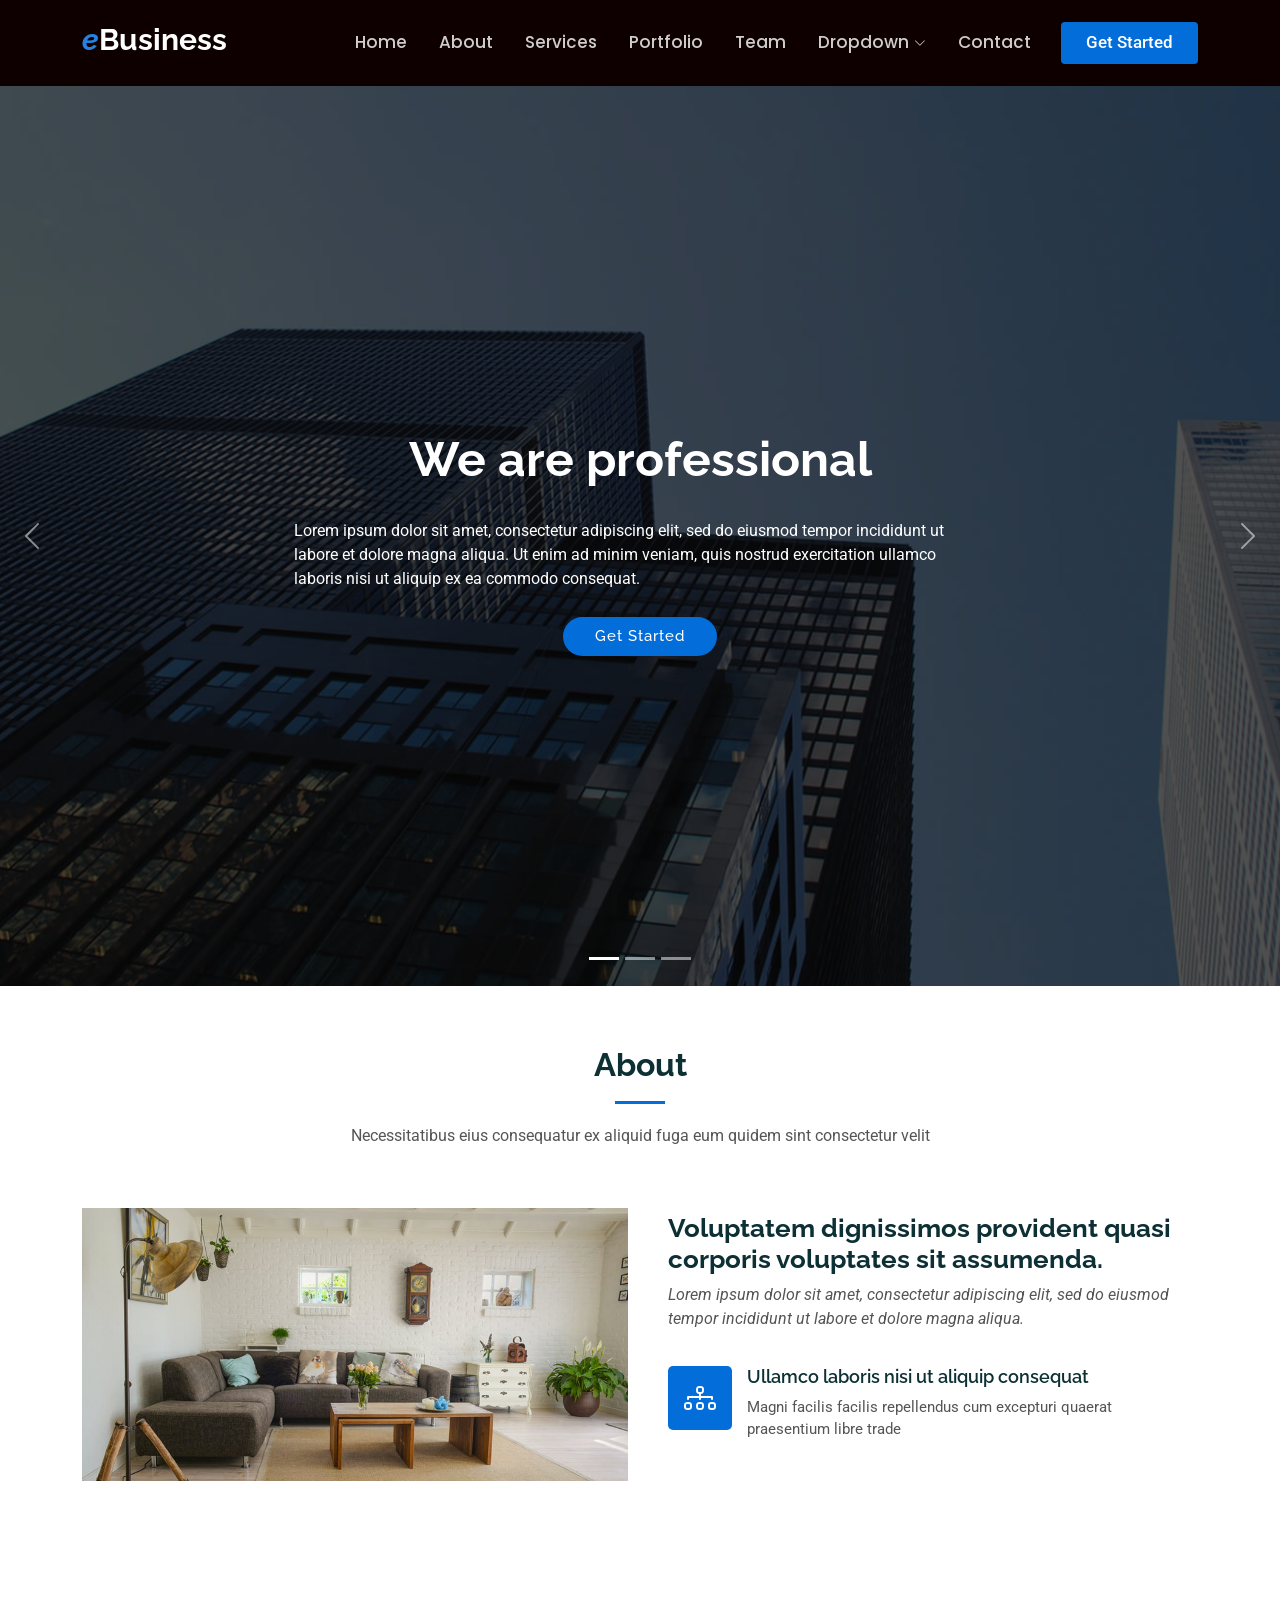
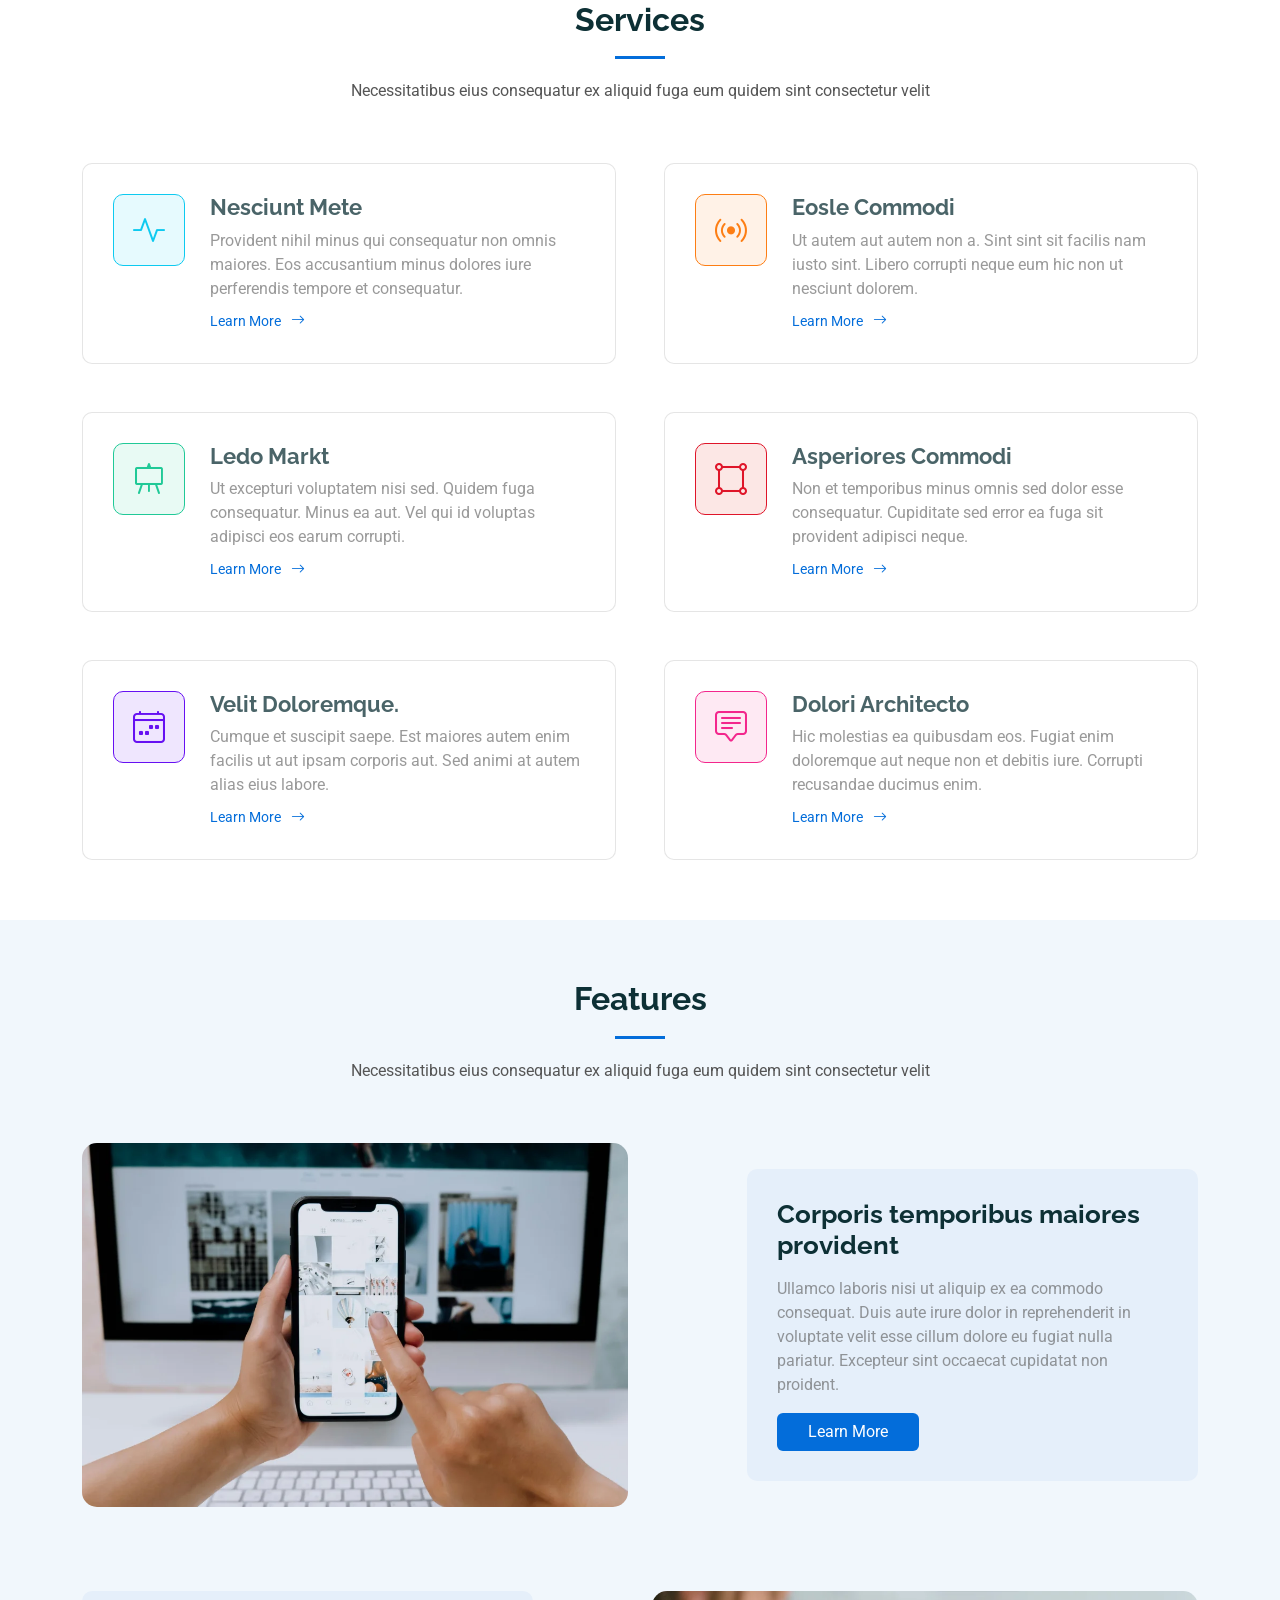
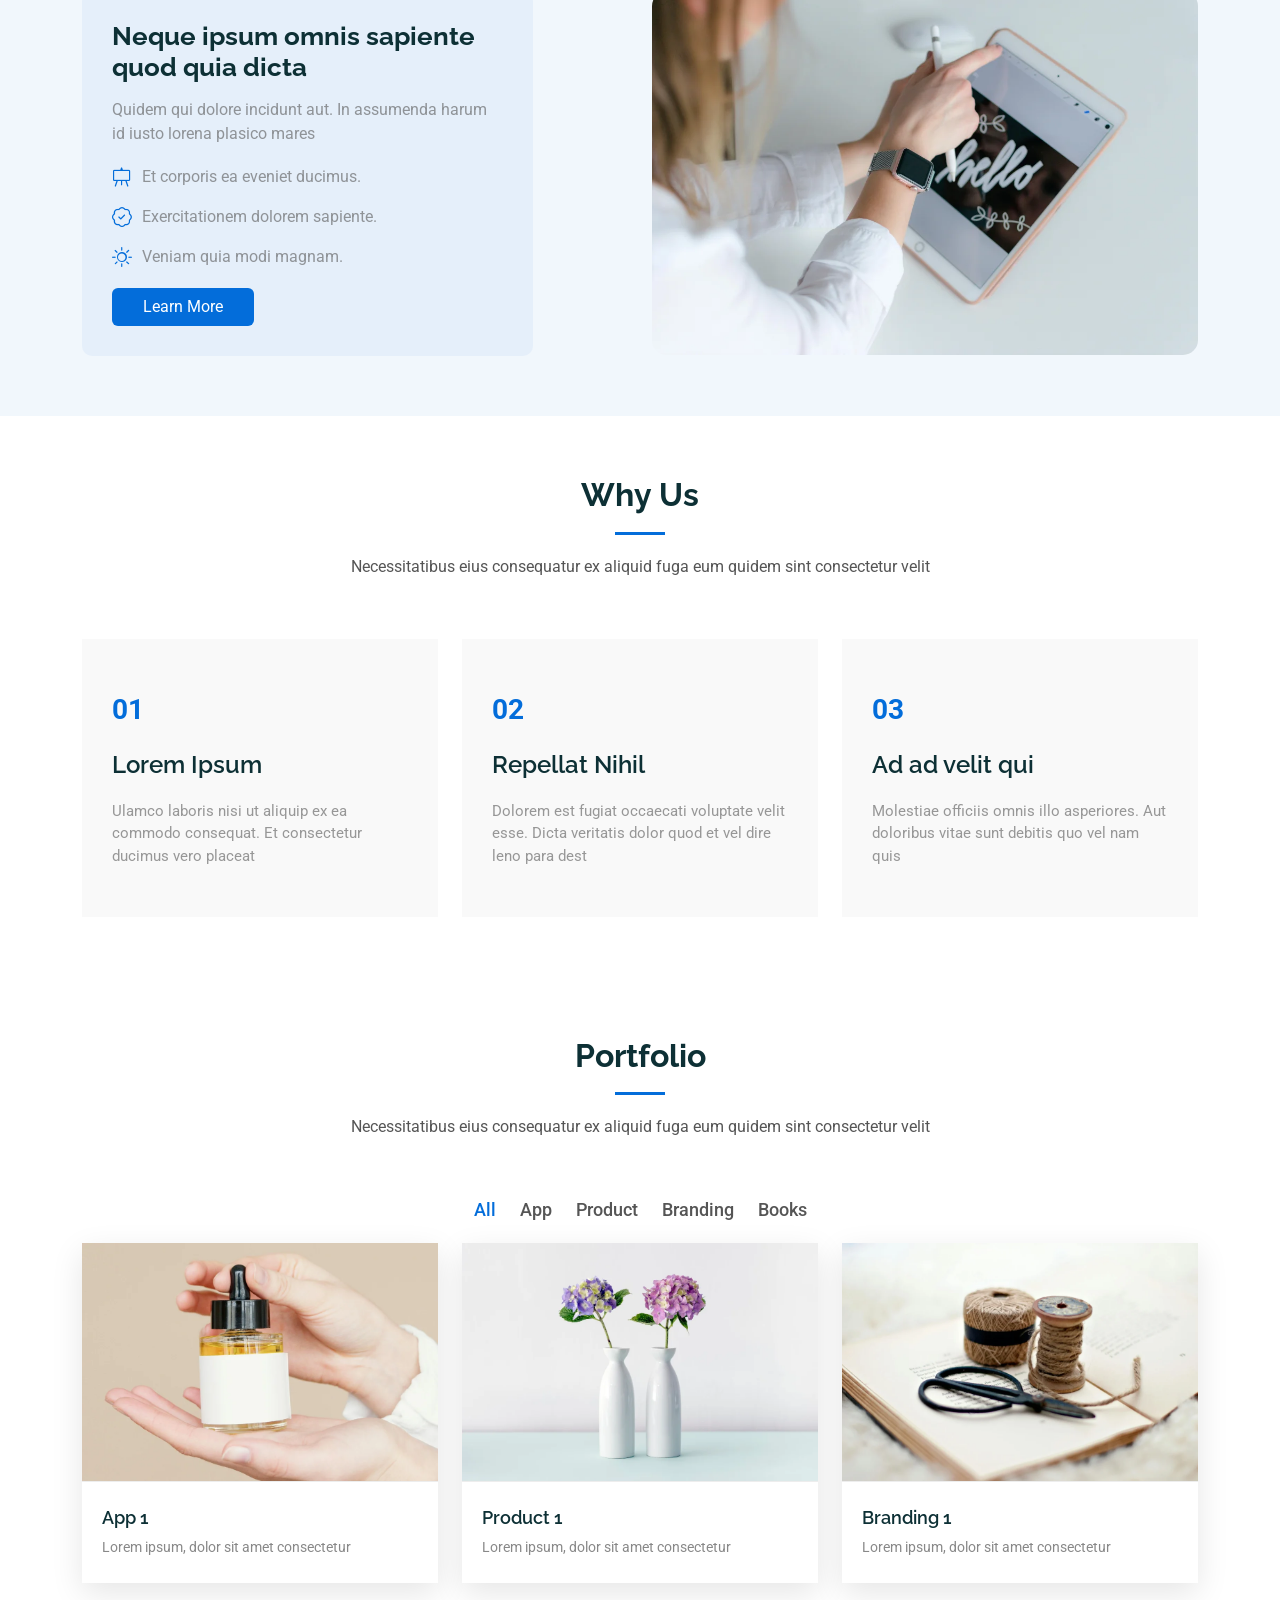
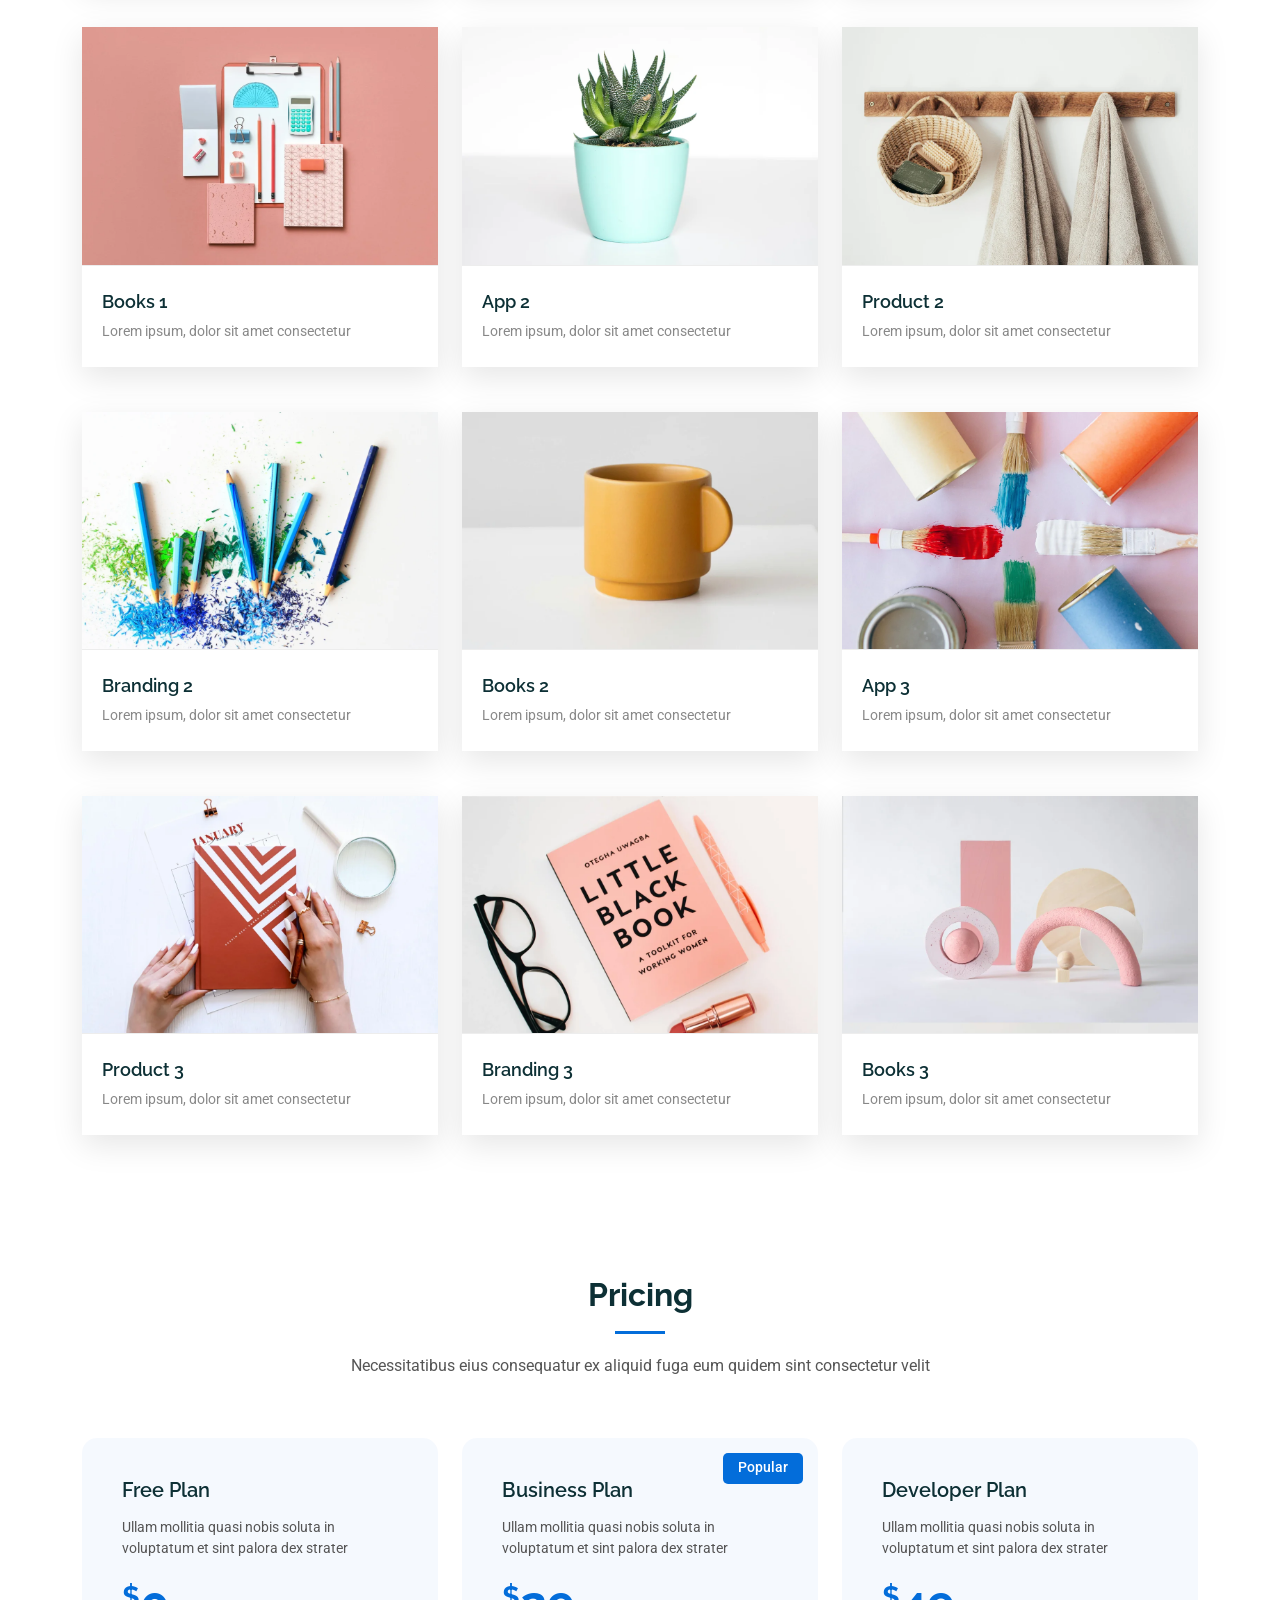
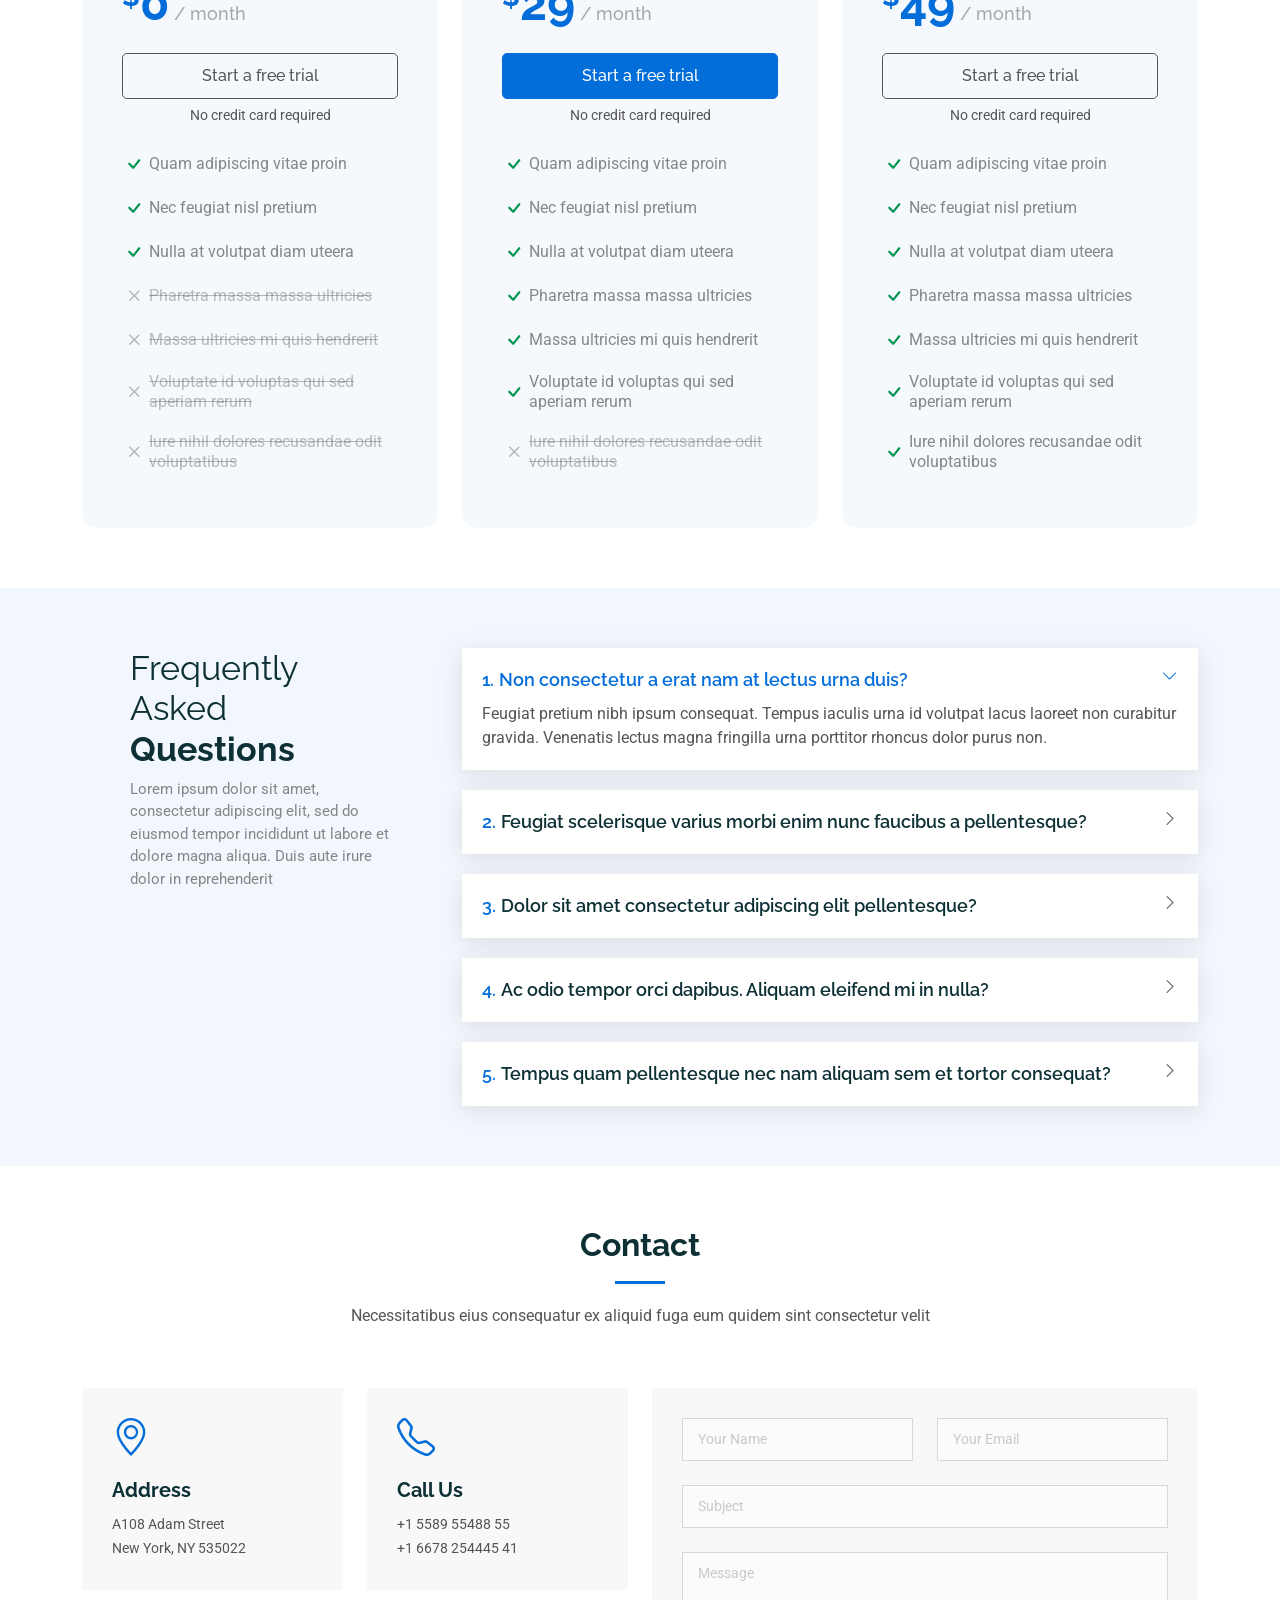
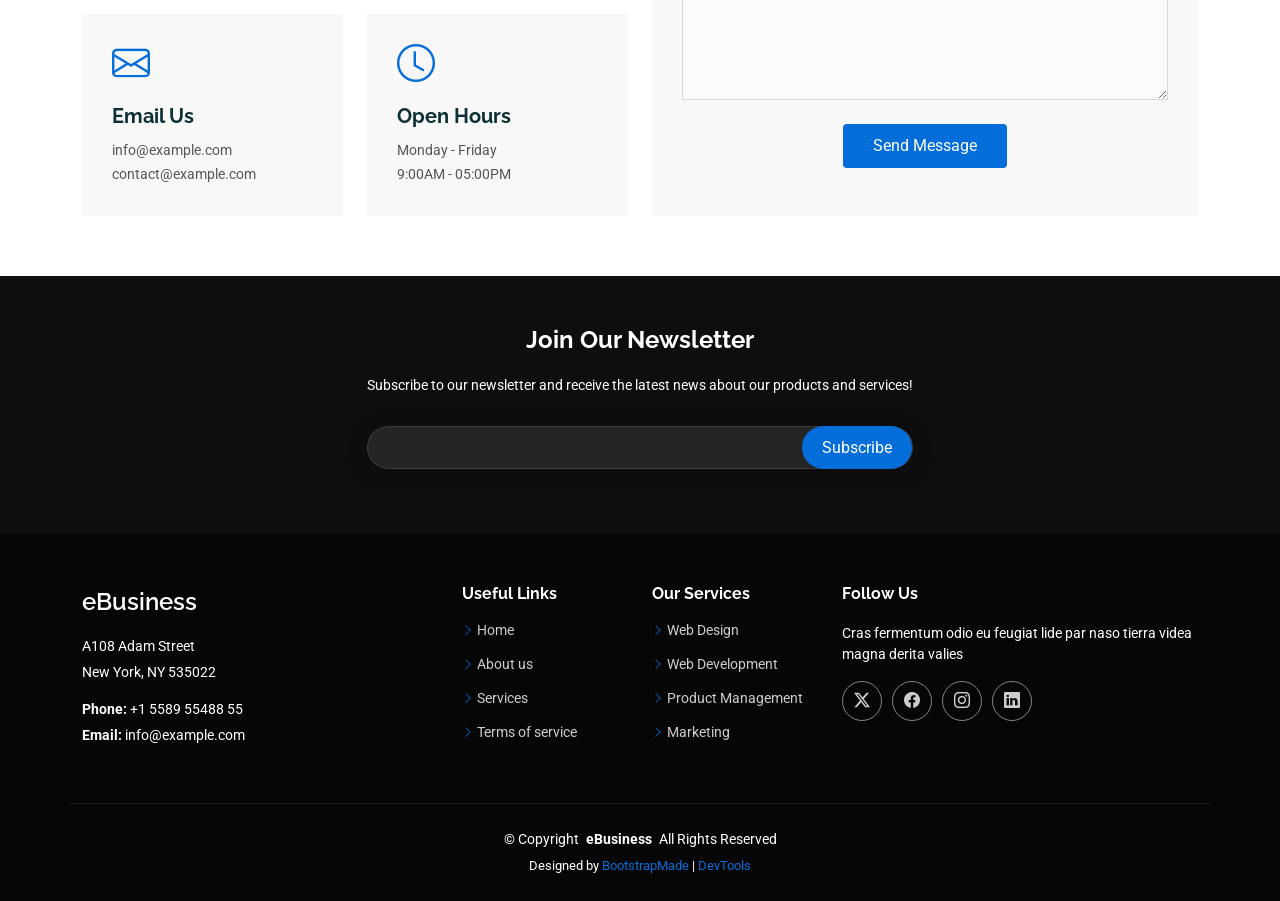
<file: FRONTEND CODE/eBusiness templates/eBusiness/index-old.html>
<!DOCTYPE html>
<html lang="en">

<head>
  <meta charset="utf-8">
  <meta content="width=device-width, initial-scale=1.0" name="viewport">
  <title>Index Old - eBusiness Bootstrap Template</title>
  <meta name="description" content="">
  <meta name="keywords" content="">

  <!-- Favicons -->
  <link href="assets/img/favicon.png" rel="icon">
  <link href="assets/img/apple-touch-icon.png" rel="apple-touch-icon">

  <!-- Fonts -->
  <link href="https://fonts.googleapis.com" rel="preconnect">
  <link href="https://fonts.gstatic.com" rel="preconnect" crossorigin>
  <link href="https://fonts.googleapis.com/css2?family=Roboto:ital,wght@0,100;0,300;0,400;0,500;0,700;0,900;1,100;1,300;1,400;1,500;1,700;1,900&family=Poppins:ital,wght@0,100;0,200;0,300;0,400;0,500;0,600;0,700;0,800;0,900;1,100;1,200;1,300;1,400;1,500;1,600;1,700;1,800;1,900&family=Raleway:ital,wght@0,100;0,200;0,300;0,400;0,500;0,600;0,700;0,800;0,900;1,100;1,200;1,300;1,400;1,500;1,600;1,700;1,800;1,900&display=swap" rel="stylesheet">

  <!-- Vendor CSS Files -->
  <link href="assets/vendor/bootstrap/css/bootstrap.min.css" rel="stylesheet">
  <link href="assets/vendor/bootstrap-icons/bootstrap-icons.css" rel="stylesheet">
  <link href="assets/vendor/aos/aos.css" rel="stylesheet">
  <link href="assets/vendor/swiper/swiper-bundle.min.css" rel="stylesheet">
  <link href="assets/vendor/glightbox/css/glightbox.min.css" rel="stylesheet">

  <!-- Main CSS File -->
  <link href="assets/css/main.css" rel="stylesheet">

  <!-- =======================================================
  * Template Name: eBusiness
  * Template URL: https://bootstrapmade.com/ebusiness-bootstrap-corporate-template/
  * Updated: Jun 23 2025 with Bootstrap v5.3.6
  * Author: BootstrapMade.com
  * License: https://bootstrapmade.com/license/
  ======================================================== -->
</head>

<body class="index-old-page">

  <header id="header" class="header d-flex align-items-center sticky-top">
    <div class="container-fluid container-xl position-relative d-flex align-items-center">

      <a href="index.html" class="logo d-flex align-items-center me-auto">
        <!-- Uncomment the line below if you also wish to use an image logo -->
        <!-- <img src="assets/img/logo.webp" alt=""> -->
        <h1 class="sitename"><span>e</span>Business</h1>
      </a>

      <nav id="navmenu" class="navmenu">
        <ul>
          <li><a href="#hero">Home</a></li>
          <li><a href="#about">About</a></li>
          <li><a href="#services">Services</a></li>
          <li><a href="#portfolio">Portfolio</a></li>
          <li><a href="#team">Team</a></li>
          <li class="dropdown"><a href="#"><span>Dropdown</span> <i class="bi bi-chevron-down toggle-dropdown"></i></a>
            <ul>
              <li><a href="#">Dropdown 1</a></li>
              <li class="dropdown"><a href="#"><span>Deep Dropdown</span> <i class="bi bi-chevron-down toggle-dropdown"></i></a>
                <ul>
                  <li><a href="#">Deep Dropdown 1</a></li>
                  <li><a href="#">Deep Dropdown 2</a></li>
                  <li><a href="#">Deep Dropdown 3</a></li>
                  <li><a href="#">Deep Dropdown 4</a></li>
                  <li><a href="#">Deep Dropdown 5</a></li>
                </ul>
              </li>
              <li><a href="#">Dropdown 2</a></li>
              <li><a href="#">Dropdown 3</a></li>
              <li><a href="#">Dropdown 4</a></li>
            </ul>
          </li>
          <li><a href="#contact">Contact</a></li>
        </ul>
        <i class="mobile-nav-toggle d-xl-none bi bi-list"></i>
      </nav>

      <a class="btn-getstarted" href="index.html#about">Get Started</a>

    </div>
  </header>

  <main class="main">

    <!-- Hero 2 Section -->
    <section id="hero-2" class="hero-2 section dark-background">

      <div id="hero-2-carousel" class="carousel slide carousel-fade" data-bs-ride="carousel" data-bs-interval="5000">

        <div class="carousel-item active">
          <img src="assets/img/hero-carousel/hero-carousel-1.jpg" alt="">
          <div class="carousel-container">
            <h2>We are professional</h2>
            <p>Lorem ipsum dolor sit amet, consectetur adipiscing elit, sed do eiusmod tempor incididunt ut labore et dolore magna aliqua. Ut enim ad minim veniam, quis nostrud exercitation ullamco laboris nisi ut aliquip ex ea commodo consequat.</p>
            <a href="#featured-services" class="btn-get-started">Get Started</a>
          </div>
        </div><!-- End Carousel Item -->

        <div class="carousel-item">
          <img src="assets/img/hero-carousel/hero-carousel-2.jpg" alt="">
          <div class="carousel-container">
            <h2>At vero eos et accusamus</h2>
            <p>Nam libero tempore, cum soluta nobis est eligendi optio cumque nihil impedit quo minus id quod maxime placeat facere possimus, omnis voluptas assumenda est, omnis dolor repellendus. Temporibus autem quibusdam et aut officiis debitis aut.</p>
            <a href="#featured-services" class="btn-get-started">Get Started</a>
          </div>
        </div><!-- End Carousel Item -->

        <div class="carousel-item">
          <img src="assets/img/hero-carousel/hero-carousel-3.jpg" alt="">
          <div class="carousel-container">
            <h2>Temporibus autem quibusdam</h2>
            <p>Beatae vitae dicta sunt explicabo. Nemo enim ipsam voluptatem quia voluptas sit aspernatur aut odit aut fugit, sed quia consequuntur magni dolores eos qui ratione voluptatem sequi nesciunt omnis iste natus error sit voluptatem accusantium.</p>
            <a href="#featured-services" class="btn-get-started">Get Started</a>
          </div>
        </div><!-- End Carousel Item -->

        <a class="carousel-control-prev" href="#hero-2-carousel" role="button" data-bs-slide="prev">
          <span class="carousel-control-prev-icon bi bi-chevron-left" aria-hidden="true"></span>
        </a>

        <a class="carousel-control-next" href="#hero-2-carousel" role="button" data-bs-slide="next">
          <span class="carousel-control-next-icon bi bi-chevron-right" aria-hidden="true"></span>
        </a>

        <ol class="carousel-indicators"></ol>

      </div>

    </section><!-- /Hero 2 Section -->

    <!-- About 2 Section -->
    <section id="about-2" class="about-2 section">

      <!-- Section Title -->
      <div class="container section-title" data-aos="fade-up">
        <h2>About</h2>
        <p>Necessitatibus eius consequatur ex aliquid fuga eum quidem sint consectetur velit</p>
      </div><!-- End Section Title -->

      <div class="container">

        <div class="row gy-3">

          <div class="col-lg-6" data-aos="fade-up" data-aos-delay="100">
            <img src="assets/img/about.jpg" alt="" class="img-fluid">
          </div>

          <div class="col-lg-6 d-flex flex-column justify-content-center" data-aos="fade-up" data-aos-delay="200">
            <div class="about-content ps-0 ps-lg-3">
              <h3>Voluptatem dignissimos provident quasi corporis voluptates sit assumenda.</h3>
              <p class="fst-italic">
                Lorem ipsum dolor sit amet, consectetur adipiscing elit, sed do eiusmod tempor incididunt ut labore et dolore
                magna aliqua.
              </p>
              <ul>
                <li>
                  <i class="bi bi-diagram-3"></i>
                  <div>
                    <h4>Ullamco laboris nisi ut aliquip consequat</h4>
                    <p>Magni facilis facilis repellendus cum excepturi quaerat praesentium libre trade</p>
                  </div>
                </li>
              </ul>
            </div>

          </div>
        </div>

      </div>

    </section><!-- /About 2 Section -->

    <!-- Services 2 Section -->
    <section id="services-2" class="services-2 section">

      <!-- Section Title -->
      <div class="container section-title" data-aos="fade-up">
        <h2>Services</h2>
        <p>Necessitatibus eius consequatur ex aliquid fuga eum quidem sint consectetur velit</p>
      </div><!-- End Section Title -->

      <div class="container">

        <div class="row g-5">

          <div class="col-lg-6" data-aos="fade-up" data-aos-delay="100">
            <div class="service-item item-cyan position-relative">
              <i class="bi bi-activity icon"></i>
              <div>
                <h3>Nesciunt Mete</h3>
                <p>Provident nihil minus qui consequatur non omnis maiores. Eos accusantium minus dolores iure perferendis tempore et consequatur.</p>
                <a href="service-details.html" class="read-more stretched-link">Learn More <i class="bi bi-arrow-right"></i></a>
              </div>
            </div>
          </div><!-- End Service Item -->

          <div class="col-lg-6" data-aos="fade-up" data-aos-delay="200">
            <div class="service-item item-orange position-relative">
              <i class="bi bi-broadcast icon"></i>
              <div>
                <h3>Eosle Commodi</h3>
                <p>Ut autem aut autem non a. Sint sint sit facilis nam iusto sint. Libero corrupti neque eum hic non ut nesciunt dolorem.</p>
                <a href="service-details.html" class="read-more stretched-link">Learn More <i class="bi bi-arrow-right"></i></a>
              </div>
            </div>
          </div><!-- End Service Item -->

          <div class="col-lg-6" data-aos="fade-up" data-aos-delay="300">
            <div class="service-item item-teal position-relative">
              <i class="bi bi-easel icon"></i>
              <div>
                <h3>Ledo Markt</h3>
                <p>Ut excepturi voluptatem nisi sed. Quidem fuga consequatur. Minus ea aut. Vel qui id voluptas adipisci eos earum corrupti.</p>
                <a href="service-details.html" class="read-more stretched-link">Learn More <i class="bi bi-arrow-right"></i></a>
              </div>
            </div>
          </div><!-- End Service Item -->

          <div class="col-lg-6" data-aos="fade-up" data-aos-delay="400">
            <div class="service-item item-red position-relative">
              <i class="bi bi-bounding-box-circles icon"></i>
              <div>
                <h3>Asperiores Commodi</h3>
                <p>Non et temporibus minus omnis sed dolor esse consequatur. Cupiditate sed error ea fuga sit provident adipisci neque.</p>
                <a href="service-details.html" class="read-more stretched-link">Learn More <i class="bi bi-arrow-right"></i></a>
              </div>
            </div>
          </div><!-- End Service Item -->

          <div class="col-lg-6" data-aos="fade-up" data-aos-delay="500">
            <div class="service-item item-indigo position-relative">
              <i class="bi bi-calendar4-week icon"></i>
              <div>
                <h3>Velit Doloremque.</h3>
                <p>Cumque et suscipit saepe. Est maiores autem enim facilis ut aut ipsam corporis aut. Sed animi at autem alias eius labore.</p>
                <a href="service-details.html" class="read-more stretched-link">Learn More <i class="bi bi-arrow-right"></i></a>
              </div>
            </div>
          </div><!-- End Service Item -->

          <div class="col-lg-6" data-aos="fade-up" data-aos-delay="600">
            <div class="service-item item-pink position-relative">
              <i class="bi bi-chat-square-text icon"></i>
              <div>
                <h3>Dolori Architecto</h3>
                <p>Hic molestias ea quibusdam eos. Fugiat enim doloremque aut neque non et debitis iure. Corrupti recusandae ducimus enim.</p>
                <a href="service-details.html" class="read-more stretched-link">Learn More <i class="bi bi-arrow-right"></i></a>
              </div>
            </div>
          </div><!-- End Service Item -->

        </div>

      </div>

    </section><!-- /Services 2 Section -->

    <!-- Features 2 Section -->
    <section id="features-2" class="features-2 section light-background">

      <!-- Section Title -->
      <div class="container section-title" data-aos="fade-up">
        <h2>Features</h2>
        <p>Necessitatibus eius consequatur ex aliquid fuga eum quidem sint consectetur velit</p>
      </div><!-- End Section Title -->

      <div class="container">

        <div class="row gy-4 justify-content-between features-item">

          <div class="col-lg-6" data-aos="fade-up" data-aos-delay="100">
            <img src="assets/img/features/features-1.webp" class="img-fluid" alt="">
          </div>

          <div class="col-lg-5 d-flex align-items-center" data-aos="fade-up" data-aos-delay="200">
            <div class="content">
              <h3>Corporis temporibus maiores provident</h3>
              <p>
                Ullamco laboris nisi ut aliquip ex ea commodo consequat. Duis aute irure dolor in reprehenderit in voluptate
                velit esse cillum dolore eu fugiat nulla pariatur. Excepteur sint occaecat cupidatat non proident.
              </p>
              <a href="#" class="btn more-btn">Learn More</a>
            </div>
          </div>

        </div><!-- Features Item -->

        <div class="row gy-4 justify-content-between features-item">

          <div class="col-lg-5 d-flex align-items-center order-2 order-lg-1" data-aos="fade-up" data-aos-delay="100">

            <div class="content">
              <h3>Neque ipsum omnis sapiente quod quia dicta</h3>
              <p>
                Quidem qui dolore incidunt aut. In assumenda harum id iusto lorena plasico mares
              </p>
              <ul>
                <li><i class="bi bi-easel flex-shrink-0"></i> Et corporis ea eveniet ducimus.</li>
                <li><i class="bi bi-patch-check flex-shrink-0"></i> Exercitationem dolorem sapiente.</li>
                <li><i class="bi bi-brightness-high flex-shrink-0"></i> Veniam quia modi magnam.</li>
              </ul>
              <p></p>
              <a href="#" class="btn more-btn">Learn More</a>
            </div>

          </div>

          <div class="col-lg-6 order-1 order-lg-2" data-aos="fade-up" data-aos-delay="200">
            <img src="assets/img/features/features-2.webp" class="img-fluid" alt="">
          </div>

        </div><!-- Features Item -->

      </div>

    </section><!-- /Features 2 Section -->

    <!-- Why Us 2 Section -->
    <section id="why-us-2" class="why-us-2 section">

      <!-- Section Title -->
      <div class="container section-title" data-aos="fade-up">
        <h2>Why Us</h2>
        <p>Necessitatibus eius consequatur ex aliquid fuga eum quidem sint consectetur velit</p>
      </div><!-- End Section Title -->

      <div class="container">

        <div class="row gy-4">

          <div class="col-lg-4" data-aos="fade-up" data-aos-delay="100">
            <div class="card-item">
              <span>01</span>
              <h4><a href="" class="stretched-link">Lorem Ipsum</a></h4>
              <p>Ulamco laboris nisi ut aliquip ex ea commodo consequat. Et consectetur ducimus vero placeat</p>
            </div>
          </div><!-- Card Item -->

          <div class="col-lg-4" data-aos="fade-up" data-aos-delay="200">
            <div class="card-item">
              <span>02</span>
              <h4><a href="" class="stretched-link">Repellat Nihil</a></h4>
              <p>Dolorem est fugiat occaecati voluptate velit esse. Dicta veritatis dolor quod et vel dire leno para dest</p>
            </div>
          </div><!-- Card Item -->

          <div class="col-lg-4" data-aos="fade-up" data-aos-delay="300">
            <div class="card-item">
              <span>03</span>
              <h4><a href="" class="stretched-link">Ad ad velit qui</a></h4>
              <p>Molestiae officiis omnis illo asperiores. Aut doloribus vitae sunt debitis quo vel nam quis</p>
            </div>
          </div><!-- Card Item -->

        </div>

      </div>

    </section><!-- /Why Us 2 Section -->

    <!-- Portfolio 2 Section -->
    <section id="portfolio-2" class="portfolio-2 section">

      <!-- Section Title -->
      <div class="container section-title" data-aos="fade-up">
        <h2>Portfolio</h2>
        <p>Necessitatibus eius consequatur ex aliquid fuga eum quidem sint consectetur velit</p>
      </div><!-- End Section Title -->

      <div class="container">

        <div class="isotope-layout" data-default-filter="*" data-layout="masonry" data-sort="original-order">

          <ul class="portfolio-filters isotope-filters" data-aos="fade-up" data-aos-delay="100">
            <li data-filter="*" class="filter-active">All</li>
            <li data-filter=".filter-app">App</li>
            <li data-filter=".filter-product">Product</li>
            <li data-filter=".filter-branding">Branding</li>
            <li data-filter=".filter-books">Books</li>
          </ul><!-- End Portfolio Filters -->

          <div class="row gy-4 isotope-container" data-aos="fade-up" data-aos-delay="200">

            <div class="col-lg-4 col-md-6 portfolio-item isotope-item filter-app">
              <div class="portfolio-content h-100">
                <a href="assets/img/portfolio/portfolio-1.webp" data-gallery="portfolio-gallery-app" class="glightbox"><img src="assets/img/portfolio/portfolio-1.webp" class="img-fluid" alt=""></a>
                <div class="portfolio-info">
                  <h4><a href="portfolio-details.html" title="More Details">App 1</a></h4>
                  <p>Lorem ipsum, dolor sit amet consectetur</p>
                </div>
              </div>
            </div><!-- End Portfolio Item -->

            <div class="col-lg-4 col-md-6 portfolio-item isotope-item filter-product">
              <div class="portfolio-content h-100">
                <a href="assets/img/portfolio/portfolio-10.webp" data-gallery="portfolio-gallery-app" class="glightbox"><img src="assets/img/portfolio/portfolio-10.webp" class="img-fluid" alt=""></a>
                <div class="portfolio-info">
                  <h4><a href="portfolio-details.html" title="More Details">Product 1</a></h4>
                  <p>Lorem ipsum, dolor sit amet consectetur</p>
                </div>
              </div>
            </div><!-- End Portfolio Item -->

            <div class="col-lg-4 col-md-6 portfolio-item isotope-item filter-branding">
              <div class="portfolio-content h-100">
                <a href="assets/img/portfolio/portfolio-7.webp" data-gallery="portfolio-gallery-app" class="glightbox"><img src="assets/img/portfolio/portfolio-7.webp" class="img-fluid" alt=""></a>
                <div class="portfolio-info">
                  <h4><a href="portfolio-details.html" title="More Details">Branding 1</a></h4>
                  <p>Lorem ipsum, dolor sit amet consectetur</p>
                </div>
              </div>
            </div><!-- End Portfolio Item -->

            <div class="col-lg-4 col-md-6 portfolio-item isotope-item filter-books">
              <div class="portfolio-content h-100">
                <a href="assets/img/portfolio/portfolio-4.webp" data-gallery="portfolio-gallery-app" class="glightbox"><img src="assets/img/portfolio/portfolio-4.webp" class="img-fluid" alt=""></a>
                <div class="portfolio-info">
                  <h4><a href="portfolio-details.html" title="More Details">Books 1</a></h4>
                  <p>Lorem ipsum, dolor sit amet consectetur</p>
                </div>
              </div>
            </div><!-- End Portfolio Item -->

            <div class="col-lg-4 col-md-6 portfolio-item isotope-item filter-app">
              <div class="portfolio-content h-100">
                <a href="assets/img/portfolio/portfolio-2.webp" data-gallery="portfolio-gallery-app" class="glightbox"><img src="assets/img/portfolio/portfolio-2.webp" class="img-fluid" alt=""></a>
                <div class="portfolio-info">
                  <h4><a href="portfolio-details.html" title="More Details">App 2</a></h4>
                  <p>Lorem ipsum, dolor sit amet consectetur</p>
                </div>
              </div>
            </div><!-- End Portfolio Item -->

            <div class="col-lg-4 col-md-6 portfolio-item isotope-item filter-product">
              <div class="portfolio-content h-100">
                <a href="assets/img/portfolio/portfolio-11.webp" data-gallery="portfolio-gallery-app" class="glightbox"><img src="assets/img/portfolio/portfolio-11.webp" class="img-fluid" alt=""></a>
                <div class="portfolio-info">
                  <h4><a href="portfolio-details.html" title="More Details">Product 2</a></h4>
                  <p>Lorem ipsum, dolor sit amet consectetur</p>
                </div>
              </div>
            </div><!-- End Portfolio Item -->

            <div class="col-lg-4 col-md-6 portfolio-item isotope-item filter-branding">
              <div class="portfolio-content h-100">
                <a href="assets/img/portfolio/portfolio-8.webp" data-gallery="portfolio-gallery-app" class="glightbox"><img src="assets/img/portfolio/portfolio-8.webp" class="img-fluid" alt=""></a>
                <div class="portfolio-info">
                  <h4><a href="portfolio-details.html" title="More Details">Branding 2</a></h4>
                  <p>Lorem ipsum, dolor sit amet consectetur</p>
                </div>
              </div>
            </div><!-- End Portfolio Item -->

            <div class="col-lg-4 col-md-6 portfolio-item isotope-item filter-books">
              <div class="portfolio-content h-100">
                <a href="assets/img/portfolio/portfolio-5.webp" data-gallery="portfolio-gallery-app" class="glightbox"><img src="assets/img/portfolio/portfolio-5.webp" class="img-fluid" alt=""></a>
                <div class="portfolio-info">
                  <h4><a href="portfolio-details.html" title="More Details">Books 2</a></h4>
                  <p>Lorem ipsum, dolor sit amet consectetur</p>
                </div>
              </div>
            </div><!-- End Portfolio Item -->

            <div class="col-lg-4 col-md-6 portfolio-item isotope-item filter-app">
              <div class="portfolio-content h-100">
                <a href="assets/img/portfolio/portfolio-3.webp" data-gallery="portfolio-gallery-app" class="glightbox"><img src="assets/img/portfolio/portfolio-3.webp" class="img-fluid" alt=""></a>
                <div class="portfolio-info">
                  <h4><a href="portfolio-details.html" title="More Details">App 3</a></h4>
                  <p>Lorem ipsum, dolor sit amet consectetur</p>
                </div>
              </div>
            </div><!-- End Portfolio Item -->

            <div class="col-lg-4 col-md-6 portfolio-item isotope-item filter-product">
              <div class="portfolio-content h-100">
                <a href="assets/img/portfolio/portfolio-12.webp" data-gallery="portfolio-gallery-app" class="glightbox"><img src="assets/img/portfolio/portfolio-12.webp" class="img-fluid" alt=""></a>
                <div class="portfolio-info">
                  <h4><a href="portfolio-details.html" title="More Details">Product 3</a></h4>
                  <p>Lorem ipsum, dolor sit amet consectetur</p>
                </div>
              </div>
            </div><!-- End Portfolio Item -->

            <div class="col-lg-4 col-md-6 portfolio-item isotope-item filter-branding">
              <div class="portfolio-content h-100">
                <a href="assets/img/portfolio/portfolio-9.webp" data-gallery="portfolio-gallery-app" class="glightbox"><img src="assets/img/portfolio/portfolio-9.webp" class="img-fluid" alt=""></a>
                <div class="portfolio-info">
                  <h4><a href="portfolio-details.html" title="More Details">Branding 3</a></h4>
                  <p>Lorem ipsum, dolor sit amet consectetur</p>
                </div>
              </div>
            </div><!-- End Portfolio Item -->

            <div class="col-lg-4 col-md-6 portfolio-item isotope-item filter-books">
              <div class="portfolio-content h-100">
                <a href="assets/img/portfolio/portfolio-6.webp" data-gallery="portfolio-gallery-app" class="glightbox"><img src="assets/img/portfolio/portfolio-6.webp" class="img-fluid" alt=""></a>
                <div class="portfolio-info">
                  <h4><a href="portfolio-details.html" title="More Details">Books 3</a></h4>
                  <p>Lorem ipsum, dolor sit amet consectetur</p>
                </div>
              </div>
            </div><!-- End Portfolio Item -->

          </div><!-- End Portfolio Container -->

        </div>

      </div>

    </section><!-- /Portfolio 2 Section -->

    <!-- Pricing 2 Section -->
    <section id="pricing-2" class="pricing-2 section">

      <!-- Section Title -->
      <div class="container section-title" data-aos="fade-up">
        <h2>Pricing</h2>
        <p>Necessitatibus eius consequatur ex aliquid fuga eum quidem sint consectetur velit</p>
      </div><!-- End Section Title -->

      <div class="container">

        <div class="row gy-4">

          <div class="col-lg-4" data-aos="zoom-in" data-aos-delay="100">
            <div class="pricing-item">
              <h3>Free Plan</h3>
              <p class="description">Ullam mollitia quasi nobis soluta in voluptatum et sint palora dex strater</p>
              <h4><sup>$</sup>0<span> / month</span></h4>
              <a href="#" class="cta-btn">Start a free trial</a>
              <p class="text-center small">No credit card required</p>
              <ul>
                <li><i class="bi bi-check"></i> <span>Quam adipiscing vitae proin</span></li>
                <li><i class="bi bi-check"></i> <span>Nec feugiat nisl pretium</span></li>
                <li><i class="bi bi-check"></i> <span>Nulla at volutpat diam uteera</span></li>
                <li class="na"><i class="bi bi-x"></i> <span>Pharetra massa massa ultricies</span></li>
                <li class="na"><i class="bi bi-x"></i> <span>Massa ultricies mi quis hendrerit</span></li>
                <li class="na"><i class="bi bi-x"></i> <span>Voluptate id voluptas qui sed aperiam rerum</span></li>
                <li class="na"><i class="bi bi-x"></i> <span>Iure nihil dolores recusandae odit voluptatibus</span></li>
              </ul>
            </div>
          </div><!-- End Pricing Item -->

          <div class="col-lg-4" data-aos="zoom-in" data-aos-delay="200">
            <div class="pricing-item featured">
              <p class="popular">Popular</p>
              <h3>Business Plan</h3>
              <p class="description">Ullam mollitia quasi nobis soluta in voluptatum et sint palora dex strater</p>
              <h4><sup>$</sup>29<span> / month</span></h4>
              <a href="#" class="cta-btn">Start a free trial</a>
              <p class="text-center small">No credit card required</p>
              <ul>
                <li><i class="bi bi-check"></i> <span>Quam adipiscing vitae proin</span></li>
                <li><i class="bi bi-check"></i> <span>Nec feugiat nisl pretium</span></li>
                <li><i class="bi bi-check"></i> <span>Nulla at volutpat diam uteera</span></li>
                <li><i class="bi bi-check"></i> <span>Pharetra massa massa ultricies</span></li>
                <li><i class="bi bi-check"></i> <span>Massa ultricies mi quis hendrerit</span></li>
                <li><i class="bi bi-check"></i> <span>Voluptate id voluptas qui sed aperiam rerum</span></li>
                <li class="na"><i class="bi bi-x"></i> <span>Iure nihil dolores recusandae odit voluptatibus</span></li>
              </ul>
            </div>
          </div><!-- End Pricing Item -->

          <div class="col-lg-4" data-aos="zoom-in" data-aos-delay="300">
            <div class="pricing-item">
              <h3>Developer Plan</h3>
              <p class="description">Ullam mollitia quasi nobis soluta in voluptatum et sint palora dex strater</p>
              <h4><sup>$</sup>49<span> / month</span></h4>
              <a href="#" class="cta-btn">Start a free trial</a>
              <p class="text-center small">No credit card required</p>
              <ul>
                <li><i class="bi bi-check"></i> <span>Quam adipiscing vitae proin</span></li>
                <li><i class="bi bi-check"></i> <span>Nec feugiat nisl pretium</span></li>
                <li><i class="bi bi-check"></i> <span>Nulla at volutpat diam uteera</span></li>
                <li><i class="bi bi-check"></i> <span>Pharetra massa massa ultricies</span></li>
                <li><i class="bi bi-check"></i> <span>Massa ultricies mi quis hendrerit</span></li>
                <li><i class="bi bi-check"></i> <span>Voluptate id voluptas qui sed aperiam rerum</span></li>
                <li><i class="bi bi-check"></i> <span>Iure nihil dolores recusandae odit voluptatibus</span></li>
              </ul>
            </div>
          </div><!-- End Pricing Item -->

        </div>

      </div>

    </section><!-- /Pricing 2 Section -->

    <!-- Faq 2 Section -->
    <section id="faq-2" class="faq-2 section light-background">

      <div class="container">

        <div class="row gy-4">

          <div class="col-lg-4" data-aos="fade-up" data-aos-delay="100">
            <div class="content px-xl-5">
              <h3><span>Frequently Asked </span><strong>Questions</strong></h3>
              <p>
                Lorem ipsum dolor sit amet, consectetur adipiscing elit, sed do eiusmod tempor incididunt ut labore et dolore magna aliqua. Duis aute irure dolor in reprehenderit
              </p>
            </div>
          </div>

          <div class="col-lg-8" data-aos="fade-up" data-aos-delay="200">

            <div class="faq-container">
              <div class="faq-item faq-active">
                <h3><span class="num">1.</span> <span>Non consectetur a erat nam at lectus urna duis?</span></h3>
                <div class="faq-content">
                  <p>Feugiat pretium nibh ipsum consequat. Tempus iaculis urna id volutpat lacus laoreet non curabitur gravida. Venenatis lectus magna fringilla urna porttitor rhoncus dolor purus non.</p>
                </div>
                <i class="faq-toggle bi bi-chevron-right"></i>
              </div><!-- End Faq item-->

              <div class="faq-item">
                <h3><span class="num">2.</span> <span>Feugiat scelerisque varius morbi enim nunc faucibus a pellentesque?</span></h3>
                <div class="faq-content">
                  <p>Dolor sit amet consectetur adipiscing elit pellentesque habitant morbi. Id interdum velit laoreet id donec ultrices. Fringilla phasellus faucibus scelerisque eleifend donec pretium. Est pellentesque elit ullamcorper dignissim. Mauris ultrices eros in cursus turpis massa tincidunt dui.</p>
                </div>
                <i class="faq-toggle bi bi-chevron-right"></i>
              </div><!-- End Faq item-->

              <div class="faq-item">
                <h3><span class="num">3.</span> <span>Dolor sit amet consectetur adipiscing elit pellentesque?</span></h3>
                <div class="faq-content">
                  <p>Eleifend mi in nulla posuere sollicitudin aliquam ultrices sagittis orci. Faucibus pulvinar elementum integer enim. Sem nulla pharetra diam sit amet nisl suscipit. Rutrum tellus pellentesque eu tincidunt. Lectus urna duis convallis convallis tellus. Urna molestie at elementum eu facilisis sed odio morbi quis</p>
                </div>
                <i class="faq-toggle bi bi-chevron-right"></i>
              </div><!-- End Faq item-->

              <div class="faq-item">
                <h3><span class="num">4.</span> <span>Ac odio tempor orci dapibus. Aliquam eleifend mi in nulla?</span></h3>
                <div class="faq-content">
                  <p>Dolor sit amet consectetur adipiscing elit pellentesque habitant morbi. Id interdum velit laoreet id donec ultrices. Fringilla phasellus faucibus scelerisque eleifend donec pretium. Est pellentesque elit ullamcorper dignissim. Mauris ultrices eros in cursus turpis massa tincidunt dui.</p>
                </div>
                <i class="faq-toggle bi bi-chevron-right"></i>
              </div><!-- End Faq item-->

              <div class="faq-item">
                <h3><span class="num">5.</span> <span>Tempus quam pellentesque nec nam aliquam sem et tortor consequat?</span></h3>
                <div class="faq-content">
                  <p>Molestie a iaculis at erat pellentesque adipiscing commodo. Dignissim suspendisse in est ante in. Nunc vel risus commodo viverra maecenas accumsan. Sit amet nisl suscipit adipiscing bibendum est. Purus gravida quis blandit turpis cursus in</p>
                </div>
                <i class="faq-toggle bi bi-chevron-right"></i>
              </div><!-- End Faq item-->

            </div>

          </div>
        </div>

      </div>

    </section><!-- /Faq 2 Section -->

    <!-- Contact 2 Section -->
    <section id="contact-2" class="contact-2 section">

      <!-- Section Title -->
      <div class="container section-title" data-aos="fade-up">
        <h2>Contact</h2>
        <p>Necessitatibus eius consequatur ex aliquid fuga eum quidem sint consectetur velit</p>
      </div><!-- End Section Title -->

      <div class="container" data-aos="fade-up" data-aos-delay="100">

        <div class="row gy-4">

          <div class="col-lg-6">

            <div class="row gy-4">
              <div class="col-md-6">
                <div class="info-item" data-aos="fade" data-aos-delay="200">
                  <i class="bi bi-geo-alt"></i>
                  <h3>Address</h3>
                  <p>A108 Adam Street</p>
                  <p>New York, NY 535022</p>
                </div>
              </div><!-- End Info Item -->

              <div class="col-md-6">
                <div class="info-item" data-aos="fade" data-aos-delay="300">
                  <i class="bi bi-telephone"></i>
                  <h3>Call Us</h3>
                  <p>+1 5589 55488 55</p>
                  <p>+1 6678 254445 41</p>
                </div>
              </div><!-- End Info Item -->

              <div class="col-md-6">
                <div class="info-item" data-aos="fade" data-aos-delay="400">
                  <i class="bi bi-envelope"></i>
                  <h3>Email Us</h3>
                  <p>info@example.com</p>
                  <p>contact@example.com</p>
                </div>
              </div><!-- End Info Item -->

              <div class="col-md-6">
                <div class="info-item" data-aos="fade" data-aos-delay="500">
                  <i class="bi bi-clock"></i>
                  <h3>Open Hours</h3>
                  <p>Monday - Friday</p>
                  <p>9:00AM - 05:00PM</p>
                </div>
              </div><!-- End Info Item -->

            </div>

          </div>

          <div class="col-lg-6">
            <form action="forms/contact.php" method="post" class="php-email-form" data-aos="fade-up" data-aos-delay="200">
              <div class="row gy-4">

                <div class="col-md-6">
                  <input type="text" name="name" class="form-control" placeholder="Your Name" required="">
                </div>

                <div class="col-md-6 ">
                  <input type="email" class="form-control" name="email" placeholder="Your Email" required="">
                </div>

                <div class="col-12">
                  <input type="text" class="form-control" name="subject" placeholder="Subject" required="">
                </div>

                <div class="col-12">
                  <textarea class="form-control" name="message" rows="6" placeholder="Message" required=""></textarea>
                </div>

                <div class="col-12 text-center">
                  <div class="loading">Loading</div>
                  <div class="error-message"></div>
                  <div class="sent-message">Your message has been sent. Thank you!</div>

                  <button type="submit">Send Message</button>
                </div>

              </div>
            </form>
          </div><!-- End Contact Form -->

        </div>

      </div>

    </section><!-- /Contact 2 Section -->

  </main>

  <footer id="footer" class="footer dark-background">

    <div class="footer-newsletter">
      <div class="container">
        <div class="row justify-content-center text-center">
          <div class="col-lg-6">
            <h4>Join Our Newsletter</h4>
            <p>Subscribe to our newsletter and receive the latest news about our products and services!</p>
            <form action="forms/newsletter.php" method="post" class="php-email-form">
              <div class="newsletter-form"><input type="email" name="email"><input type="submit" value="Subscribe"></div>
              <div class="loading">Loading</div>
              <div class="error-message"></div>
              <div class="sent-message">Your subscription request has been sent. Thank you!</div>
            </form>
          </div>
        </div>
      </div>
    </div>

    <div class="container footer-top">
      <div class="row gy-4">
        <div class="col-lg-4 col-md-6 footer-about">
          <a href="index.html" class="d-flex align-items-center">
            <span class="sitename">eBusiness</span>
          </a>
          <div class="footer-contact pt-3">
            <p>A108 Adam Street</p>
            <p>New York, NY 535022</p>
            <p class="mt-3"><strong>Phone:</strong> <span>+1 5589 55488 55</span></p>
            <p><strong>Email:</strong> <span>info@example.com</span></p>
          </div>
        </div>

        <div class="col-lg-2 col-md-3 footer-links">
          <h4>Useful Links</h4>
          <ul>
            <li><i class="bi bi-chevron-right"></i> <a href="#">Home</a></li>
            <li><i class="bi bi-chevron-right"></i> <a href="#">About us</a></li>
            <li><i class="bi bi-chevron-right"></i> <a href="#">Services</a></li>
            <li><i class="bi bi-chevron-right"></i> <a href="#">Terms of service</a></li>
          </ul>
        </div>

        <div class="col-lg-2 col-md-3 footer-links">
          <h4>Our Services</h4>
          <ul>
            <li><i class="bi bi-chevron-right"></i> <a href="#">Web Design</a></li>
            <li><i class="bi bi-chevron-right"></i> <a href="#">Web Development</a></li>
            <li><i class="bi bi-chevron-right"></i> <a href="#">Product Management</a></li>
            <li><i class="bi bi-chevron-right"></i> <a href="#">Marketing</a></li>
          </ul>
        </div>

        <div class="col-lg-4 col-md-12">
          <h4>Follow Us</h4>
          <p>Cras fermentum odio eu feugiat lide par naso tierra videa magna derita valies</p>
          <div class="social-links d-flex">
            <a href=""><i class="bi bi-twitter-x"></i></a>
            <a href=""><i class="bi bi-facebook"></i></a>
            <a href=""><i class="bi bi-instagram"></i></a>
            <a href=""><i class="bi bi-linkedin"></i></a>
          </div>
        </div>

      </div>
    </div>

    <div class="container copyright text-center mt-4">
      <p>© <span>Copyright</span> <strong class="px-1 sitename">eBusiness</strong> <span>All Rights Reserved</span></p>
      <div class="credits">
        <!-- All the links in the footer should remain intact. -->
        <!-- You can delete the links only if you've purchased the pro version. -->
        <!-- Licensing information: https://bootstrapmade.com/license/ -->
        <!-- Purchase the pro version with working PHP/AJAX contact form: [buy-url] -->
        Designed by <a href="https://bootstrapmade.com/">BootstrapMade</a> | <a href="https://bootstrapmade.com/tools/">DevTools</a>
      </div>
    </div>

  </footer>

  <!-- Scroll Top -->
  <a href="#" id="scroll-top" class="scroll-top d-flex align-items-center justify-content-center"><i class="bi bi-arrow-up-short"></i></a>

  <!-- Preloader -->
  <div id="preloader"></div>

  <!-- Vendor JS Files -->
  <script src="assets/vendor/bootstrap/js/bootstrap.bundle.min.js"></script>
  <script src="assets/vendor/php-email-form/validate.js"></script>
  <script src="assets/vendor/aos/aos.js"></script>
  <script src="assets/vendor/purecounter/purecounter_vanilla.js"></script>
  <script src="assets/vendor/swiper/swiper-bundle.min.js"></script>
  <script src="assets/vendor/glightbox/js/glightbox.min.js"></script>
  <script src="assets/vendor/imagesloaded/imagesloaded.pkgd.min.js"></script>
  <script src="assets/vendor/isotope-layout/isotope.pkgd.min.js"></script>

  <!-- Main JS File -->
  <script src="assets/js/main.js"></script>

</body>

</html>
</file>
<file: FRONTEND CODE/eBusiness templates/eBusiness/assets/css/main.css>
/**
* Template Name: eBusiness
* Template URL: https://bootstrapmade.com/ebusiness-bootstrap-corporate-template/
* Updated: Jun 23 2025 with Bootstrap v5.3.6
* Author: BootstrapMade.com
* License: https://bootstrapmade.com/license/
*/

/*--------------------------------------------------------------
# Font & Color Variables
# Help: https://bootstrapmade.com/color-system/
--------------------------------------------------------------*/
/* Fonts */
:root {
  --default-font: "Roboto",  system-ui, -apple-system, "Segoe UI", Roboto, "Helvetica Neue", Arial, "Noto Sans", "Liberation Sans", sans-serif, "Apple Color Emoji", "Segoe UI Emoji", "Segoe UI Symbol", "Noto Color Emoji";
  --heading-font: "Raleway",  sans-serif;
  --nav-font: "Poppins",  sans-serif;
}

/* Global Colors - The following color variables are used throughout the website. Updating them here will change the color scheme of the entire website */
:root { 
  --background-color: #ffffff; /* Background color for the entire website, including individual sections */
  --default-color: #555555; /* Default color used for the majority of the text content across the entire website */
  --heading-color: #0d3035; /* Color for headings, subheadings and title throughout the website */
  --accent-color: #036dda; /* Accent color that represents your brand on the website. It's used for buttons, links, and other elements that need to stand out */
  --surface-color: #ffffff; /* The surface color is used as a background of boxed elements within sections, such as cards, icon boxes, or other elements that require a visual separation from the global background. */
  --contrast-color: #ffffff; /* Contrast color for text, ensuring readability against backgrounds of accent, heading, or default colors. */
}

/* Nav Menu Colors - The following color variables are used specifically for the navigation menu. They are separate from the global colors to allow for more customization options */
:root {
  --nav-color: rgba(255, 255, 255, 0.8);  /* The default color of the main navmenu links */
  --nav-hover-color: #ffffff; /* Applied to main navmenu links when they are hovered over or active */
  --nav-mobile-background-color: #ffffff; /* Used as the background color for mobile navigation menu */
  --nav-dropdown-background-color: #ffffff; /* Used as the background color for dropdown items that appear when hovering over primary navigation items */
  --nav-dropdown-color: #555555; /* Used for navigation links of the dropdown items in the navigation menu. */
  --nav-dropdown-hover-color: #036dda; /* Similar to --nav-hover-color, this color is applied to dropdown navigation links when they are hovered over. */
}

/* Color Presets - These classes override global colors when applied to any section or element, providing reuse of the sam color scheme. */

.light-background {
  --background-color: #f1f7fc;
  --surface-color: #ffffff;
}

.dark-background {
  --background-color: #060606;
  --default-color: #ffffff;
  --heading-color: #ffffff;
  --surface-color: #252525;
  --contrast-color: #ffffff;
}

/* Smooth scroll */
:root {
  scroll-behavior: smooth;
}

/*--------------------------------------------------------------
# General Styling & Shared Classes
--------------------------------------------------------------*/
body {
  color: var(--default-color);
  background-color: var(--background-color);
  font-family: var(--default-font);
}

a {
  color: var(--accent-color);
  text-decoration: none;
  transition: 0.3s;
}

a:hover {
  color: color-mix(in srgb, var(--accent-color), transparent 25%);
  text-decoration: none;
}

h1,
h2,
h3,
h4,
h5,
h6 {
  color: var(--heading-color);
  font-family: var(--heading-font);
}

/* PHP Email Form Messages
------------------------------*/
.php-email-form .error-message {
  display: none;
  background: #df1529;
  color: #ffffff;
  text-align: left;
  padding: 15px;
  margin-bottom: 24px;
  font-weight: 600;
}

.php-email-form .sent-message {
  display: none;
  color: #ffffff;
  background: #059652;
  text-align: center;
  padding: 15px;
  margin-bottom: 24px;
  font-weight: 600;
}

.php-email-form .loading {
  display: none;
  background: var(--surface-color);
  text-align: center;
  padding: 15px;
  margin-bottom: 24px;
}

.php-email-form .loading:before {
  content: "";
  display: inline-block;
  border-radius: 50%;
  width: 24px;
  height: 24px;
  margin: 0 10px -6px 0;
  border: 3px solid var(--accent-color);
  border-top-color: var(--surface-color);
  animation: php-email-form-loading 1s linear infinite;
}

@keyframes php-email-form-loading {
  0% {
    transform: rotate(0deg);
  }

  100% {
    transform: rotate(360deg);
  }
}

/*--------------------------------------------------------------
# Global Header
--------------------------------------------------------------*/
.header {
  --background-color: #0f0000;
  --default-color: #ffffff;
  --heading-color: #ffffff;
  color: var(--default-color);
  background-color: var(--background-color);
  padding: 15px 0;
  transition: all 0.5s;
  z-index: 997;
}

.header .logo {
  line-height: 1;
}

.header .logo img {
  max-height: 36px;
  margin-right: 8px;
}

.header .logo h1 {
  font-size: 30px;
  margin: 0;
  font-weight: 700;
  color: var(--heading-color);
  padding-bottom: 5px;
}

.header .logo h1 span {
  color: color-mix(in srgb, var(--accent-color) 90%, white 15%);
  font-style: italic;
}

.header .btn-getstarted,
.header .btn-getstarted:focus {
  color: var(--contrast-color);
  background: var(--accent-color);
  font-size: 17px;
  font-weight: 500;
  padding: 8px 25px;
  margin: 0 0 0 30px;
  border-radius: 4px;
  transition: 0.3s;
}

.header .btn-getstarted:hover,
.header .btn-getstarted:focus:hover {
  color: var(--contrast-color);
  background: color-mix(in srgb, var(--accent-color), transparent 15%);
}

@media (max-width: 1200px) {
  .header .logo {
    order: 1;
  }

  .header .logo h1 {
    font-size: 24px;
  }

  .header .btn-getstarted {
    order: 2;
    margin: 0 15px 0 0;
    padding: 6px 15px;
  }

  .header .navmenu {
    order: 3;
  }
}

.scrolled .header {
  box-shadow: 0px 0 18px rgba(0, 0, 0, 0.1);
}

/* Global Header on Scroll
------------------------------*/
.scrolled .header {
  --background-color: #000000;
}

/*--------------------------------------------------------------
# Navigation Menu
--------------------------------------------------------------*/
/* Navmenu - Desktop */
@media (min-width: 1200px) {
  .navmenu {
    padding: 0;
  }

  .navmenu ul {
    margin: 0;
    padding: 0;
    display: flex;
    list-style: none;
    align-items: center;
  }

  .navmenu li {
    position: relative;
  }

  .navmenu>ul>li {
    white-space: nowrap;
    padding: 15px 14px;
  }

  .navmenu>ul>li:last-child {
    padding-right: 0;
  }

  .navmenu a,
  .navmenu a:focus {
    color: var(--nav-color);
    padding: 0 2px;
    font-size: 17px;
    font-family: var(--nav-font);
    font-weight: 500;
    display: flex;
    align-items: center;
    justify-content: space-between;
    white-space: nowrap;
    transition: 0.3s;
    position: relative;
  }

  .navmenu a i,
  .navmenu a:focus i {
    font-size: 12px;
    line-height: 0;
    margin-left: 5px;
    transition: 0.3s;
  }

  .navmenu>ul>li>a:before {
    content: "";
    position: absolute;
    height: 2px;
    bottom: -15px;
    left: 0;
    background-color: var(--nav-dropdown-hover-color);
    visibility: hidden;
    width: 0px;
    transition: all 0.3s ease-in-out 0s;
  }

  .navmenu a:hover:before,
  .navmenu li:hover>a:before,
  .navmenu .active:before {
    visibility: visible;
    width: 100%;
  }

  .navmenu li:last-child a {
    padding-right: 0;
  }

  .navmenu li:hover>a,
  .navmenu .active,
  .navmenu .active:focus {
    color: var(--nav-hover-color);
  }

  .navmenu .dropdown ul {
    margin: 0;
    padding: 10px 0;
    background: var(--nav-dropdown-background-color);
    display: block;
    position: absolute;
    visibility: hidden;
    left: 14px;
    top: 130%;
    opacity: 0;
    transition: 0.3s;
    border-radius: 0;
    z-index: 99;
    box-shadow: 0px 0px 30px rgba(0, 0, 0, 0.1);
  }

  .navmenu .dropdown ul li {
    min-width: 200px;
  }

  .navmenu .dropdown ul a {
    padding: 10px 20px;
    font-size: 15px;
    text-transform: none;
    color: var(--nav-dropdown-color);
  }

  .navmenu .dropdown ul a i {
    font-size: 12px;
  }

  .navmenu .dropdown ul a:hover,
  .navmenu .dropdown ul .active:hover,
  .navmenu .dropdown ul li:hover>a {
    color: var(--nav-dropdown-hover-color);
  }

  .navmenu .dropdown:hover>ul {
    opacity: 1;
    top: 100%;
    visibility: visible;
  }

  .navmenu .dropdown .dropdown ul {
    top: 0;
    left: -90%;
    visibility: hidden;
  }

  .navmenu .dropdown .dropdown:hover>ul {
    opacity: 1;
    top: 0;
    left: -100%;
    visibility: visible;
  }
}

/* Navmenu - Mobile */
@media (max-width: 1199px) {
  .mobile-nav-toggle {
    color: var(--nav-color);
    font-size: 28px;
    line-height: 0;
    margin-right: 10px;
    cursor: pointer;
    transition: color 0.3s;
  }

  .navmenu {
    padding: 0;
    z-index: 9997;
  }

  .navmenu ul {
    display: none;
    list-style: none;
    position: absolute;
    inset: 60px 20px 20px 20px;
    padding: 10px 0;
    margin: 0;
    border-radius: 6px;
    background-color: var(--nav-mobile-background-color);
    overflow-y: auto;
    transition: 0.3s;
    z-index: 9998;
    box-shadow: 0px 0px 30px rgba(0, 0, 0, 0.1);
  }

  .navmenu a,
  .navmenu a:focus {
    color: var(--nav-dropdown-color);
    padding: 10px 20px;
    font-family: var(--nav-font);
    font-size: 17px;
    font-weight: 500;
    display: flex;
    align-items: center;
    justify-content: space-between;
    white-space: nowrap;
    transition: 0.3s;
  }

  .navmenu a i,
  .navmenu a:focus i {
    font-size: 12px;
    line-height: 0;
    margin-left: 5px;
    width: 30px;
    height: 30px;
    display: flex;
    align-items: center;
    justify-content: center;
    border-radius: 50%;
    transition: 0.3s;
    background-color: color-mix(in srgb, var(--accent-color), transparent 90%);
  }

  .navmenu a i:hover,
  .navmenu a:focus i:hover {
    background-color: var(--accent-color);
    color: var(--contrast-color);
  }

  .navmenu a:hover,
  .navmenu .active,
  .navmenu .active:focus {
    color: var(--nav-dropdown-hover-color);
  }

  .navmenu .active i,
  .navmenu .active:focus i {
    background-color: var(--accent-color);
    color: var(--contrast-color);
    transform: rotate(180deg);
  }

  .navmenu .dropdown ul {
    position: static;
    display: none;
    z-index: 99;
    padding: 10px 0;
    margin: 10px 20px;
    background-color: var(--nav-dropdown-background-color);
    border: 1px solid color-mix(in srgb, var(--default-color), transparent 90%);
    box-shadow: none;
    transition: all 0.5s ease-in-out;
  }

  .navmenu .dropdown ul ul {
    background-color: rgba(33, 37, 41, 0.1);
  }

  .navmenu .dropdown>.dropdown-active {
    display: block;
    background-color: rgba(33, 37, 41, 0.03);
  }

  .mobile-nav-active {
    overflow: hidden;
  }

  .mobile-nav-active .mobile-nav-toggle {
    color: #fff;
    position: absolute;
    font-size: 32px;
    top: 15px;
    right: 15px;
    margin-right: 0;
    z-index: 9999;
  }

  .mobile-nav-active .navmenu {
    position: fixed;
    overflow: hidden;
    inset: 0;
    background: rgba(33, 37, 41, 0.8);
    transition: 0.3s;
  }

  .mobile-nav-active .navmenu>ul {
    display: block;
  }
}

/*--------------------------------------------------------------
# Global Footer
--------------------------------------------------------------*/
.footer {
  color: var(--default-color);
  background-color: var(--background-color);
  font-size: 14px;
  position: relative;
}

.footer .footer-newsletter {
  background-color: color-mix(in srgb, var(--default-color), transparent 97%);
  padding: 50px 0;
}

.footer .footer-newsletter h4 {
  font-size: 24px;
}

.footer .footer-newsletter .newsletter-form {
  margin-top: 30px;
  margin-bottom: 15px;
  padding: 6px 8px;
  position: relative;
  border-radius: 4px;
  background-color: var(--surface-color);
  border: 1px solid color-mix(in srgb, var(--default-color), transparent 90%);
  box-shadow: 0px 2px 25px rgba(0, 0, 0, 0.1);
  display: flex;
  transition: 0.3s;
  border-radius: 50px;
}

.footer .footer-newsletter .newsletter-form:focus-within {
  border-color: var(--accent-color);
}

.footer .footer-newsletter .newsletter-form input[type=email] {
  border: 0;
  padding: 4px;
  width: 100%;
  background-color: var(--surface-color);
  color: var(--default-color);
}

.footer .footer-newsletter .newsletter-form input[type=email]:focus-visible {
  outline: none;
}

.footer .footer-newsletter .newsletter-form input[type=submit] {
  border: 0;
  font-size: 16px;
  padding: 0 20px;
  margin: -7px -8px -7px 0;
  background: var(--accent-color);
  color: var(--contrast-color);
  transition: 0.3s;
  border-radius: 50px;
}

.footer .footer-newsletter .newsletter-form input[type=submit]:hover {
  background: color-mix(in srgb, var(--accent-color), transparent 20%);
}

.footer .footer-top {
  padding-top: 50px;
}

.footer .social-links a {
  display: flex;
  align-items: center;
  justify-content: center;
  width: 40px;
  height: 40px;
  border-radius: 50%;
  border: 1px solid color-mix(in srgb, var(--default-color), transparent 50%);
  font-size: 16px;
  color: color-mix(in srgb, var(--default-color), transparent 20%);
  margin-right: 10px;
  transition: 0.3s;
}

.footer .social-links a:hover {
  color: var(--accent-color);
  border-color: var(--accent-color);
}

.footer h4 {
  font-size: 16px;
  font-weight: bold;
  position: relative;
  padding-bottom: 12px;
}

.footer .footer-links {
  margin-bottom: 30px;
}

.footer .footer-links ul {
  list-style: none;
  padding: 0;
  margin: 0;
}

.footer .footer-links ul i {
  margin-right: 3px;
  font-size: 12px;
  line-height: 0;
  color: var(--accent-color);
}

.footer .footer-links ul li {
  padding: 10px 0;
  display: flex;
  align-items: center;
}

.footer .footer-links ul li:first-child {
  padding-top: 0;
}

.footer .footer-links ul a {
  display: inline-block;
  color: color-mix(in srgb, var(--default-color), transparent 20%);
  line-height: 1;
}

.footer .footer-links ul a:hover {
  color: var(--accent-color);
}

.footer .footer-about a {
  color: var(--heading-color);
  font-size: 24px;
  font-weight: 600;
  font-family: var(--heading-font);
}

.footer .footer-contact p {
  margin-bottom: 5px;
}

.footer .copyright {
  padding: 25px 0;
  border-top: 1px solid color-mix(in srgb, var(--default-color), transparent 90%);
}

.footer .copyright p {
  margin-bottom: 0;
}

.footer .credits {
  margin-top: 6px;
  font-size: 13px;
}

/*--------------------------------------------------------------
# Preloader
--------------------------------------------------------------*/
#preloader {
  position: fixed;
  inset: 0;
  z-index: 999999;
  overflow: hidden;
  background: var(--background-color);
  transition: all 0.6s ease-out;
}

#preloader:before {
  content: "";
  position: fixed;
  top: calc(50% - 30px);
  left: calc(50% - 30px);
  border: 6px solid #ffffff;
  border-color: var(--accent-color) transparent var(--accent-color) transparent;
  border-radius: 50%;
  width: 60px;
  height: 60px;
  animation: animate-preloader 1.5s linear infinite;
}

@keyframes animate-preloader {
  0% {
    transform: rotate(0deg);
  }

  100% {
    transform: rotate(360deg);
  }
}

/*--------------------------------------------------------------
# Scroll Top Button
--------------------------------------------------------------*/
.scroll-top {
  position: fixed;
  visibility: hidden;
  opacity: 0;
  right: 15px;
  bottom: 15px;
  z-index: 99999;
  background-color: var(--accent-color);
  width: 40px;
  height: 40px;
  border-radius: 4px;
  transition: all 0.4s;
}

.scroll-top i {
  font-size: 24px;
  color: var(--contrast-color);
  line-height: 0;
}

.scroll-top:hover {
  background-color: color-mix(in srgb, var(--accent-color), transparent 20%);
  color: var(--contrast-color);
}

.scroll-top.active {
  visibility: visible;
  opacity: 1;
}

/*--------------------------------------------------------------
# Disable aos animation delay on mobile devices
--------------------------------------------------------------*/
@media screen and (max-width: 768px) {
  [data-aos-delay] {
    transition-delay: 0 !important;
  }
}

/*--------------------------------------------------------------
# Global Page Titles & Breadcrumbs
--------------------------------------------------------------*/
.page-title {
  color: var(--default-color);
  background-color: var(--background-color);
  padding: 160px 0 80px 0;
  text-align: center;
  position: relative;
}

.page-title h1 {
  font-size: 42px;
  font-weight: 700;
  margin-bottom: 10px;
}

.page-title .breadcrumbs ol {
  display: flex;
  flex-wrap: wrap;
  list-style: none;
  justify-content: center;
  padding: 0;
  margin: 0;
  font-size: 16px;
  font-weight: 400;
}

.page-title .breadcrumbs ol li+li {
  padding-left: 10px;
}

.page-title .breadcrumbs ol li+li::before {
  content: "/";
  display: inline-block;
  padding-right: 10px;
  color: color-mix(in srgb, var(--default-color), transparent 50%);
}

/*--------------------------------------------------------------
# Global Sections
--------------------------------------------------------------*/
section,
.section {
  color: var(--default-color);
  background-color: var(--background-color);
  padding: 60px 0;
  scroll-margin-top: 90px;
  overflow: clip;
}

@media (max-width: 1199px) {

  section,
  .section {
    scroll-margin-top: 66px;
  }
}

/*--------------------------------------------------------------
# Global Section Titles
--------------------------------------------------------------*/
.section-title {
  text-align: center;
  padding-bottom: 60px;
  position: relative;
}

.section-title h2 {
  font-size: 32px;
  font-weight: 700;
  margin-bottom: 20px;
  padding-bottom: 20px;
  position: relative;
}

.section-title h2:after {
  content: "";
  position: absolute;
  display: block;
  width: 50px;
  height: 3px;
  background: var(--accent-color);
  left: 0;
  right: 0;
  bottom: 0;
  margin: auto;
}

.section-title p {
  margin-bottom: 0;
}

/*--------------------------------------------------------------
# Hero Section
--------------------------------------------------------------*/
.hero {
  padding-top: 121px;
  position: relative;
  overflow: hidden;
  padding-bottom: 119px;
}

.hero .hero-content h2 {
  font-size: 3.5rem;
  font-weight: 700;
  margin-bottom: 1.5rem;
  line-height: 1.2;
  color: var(--heading-color);
}

@media (max-width: 992px) {
  .hero .hero-content h2 {
    font-size: 2.5rem;
  }
}

@media (max-width: 768px) {
  .hero .hero-content h2 {
    font-size: 2rem;
  }
}

.hero .hero-content p {
  font-size: 1.1rem;
  margin-bottom: 2rem;
  color: var(--default-color);
}

.hero .hero-content .hero-btns {
  display: flex;
  gap: 1rem;
  margin-bottom: 2.5rem;
}

@media (max-width: 576px) {
  .hero .hero-content .hero-btns {
    flex-direction: column;
  }
}

.hero .hero-content .hero-btns .btn {
  padding: 12px 30px;
  font-weight: 600;
  border-radius: 5px;
  transition: all 0.3s ease;
}

.hero .hero-content .hero-btns .btn-primary {
  background-color: var(--accent-color);
  border-color: var(--accent-color);
  color: var(--contrast-color);
}

.hero .hero-content .hero-btns .btn-primary:hover {
  background-color: color-mix(in srgb, var(--accent-color), #000 10%);
  border-color: color-mix(in srgb, var(--accent-color), #000 10%);
}

.hero .hero-content .hero-btns .btn-outline {
  background-color: transparent;
  border: 2px solid var(--accent-color);
  color: var(--accent-color);
}

.hero .hero-content .hero-btns .btn-outline:hover {
  background-color: var(--accent-color);
  color: var(--contrast-color);
}

.hero .hero-content .hero-stats {
  display: flex;
  gap: 2.5rem;
}

@media (max-width: 576px) {
  .hero .hero-content .hero-stats {
    flex-wrap: wrap;
    gap: 1.5rem;
  }
}

.hero .hero-content .hero-stats .stat-item h3 {
  font-size: 2rem;
  font-weight: 700;
  color: var(--accent-color);
  margin-bottom: 0.5rem;
}

.hero .hero-content .hero-stats .stat-item p {
  font-size: 0.9rem;
  margin-bottom: 0;
  color: var(--default-color);
}

.hero .hero-image {
  position: relative;
  border-radius: 10px;
  overflow: hidden;
  box-shadow: 0 15px 30px rgba(0, 0, 0, 0.1);
}

.hero .hero-image img {
  width: 100%;
  height: auto;
  border-radius: 10px;
  transition: transform 0.5s ease;
}

.hero .hero-image img:hover {
  transform: scale(1.03);
}

@media (max-width: 992px) {
  .hero {
    padding: 80px 0;
  }

  .hero .hero-content {
    margin-bottom: 3rem;
    text-align: center;
  }

  .hero .hero-content .hero-btns {
    justify-content: center;
  }

  .hero .hero-content .hero-stats {
    justify-content: center;
  }
}

/*--------------------------------------------------------------
# Clients Section
--------------------------------------------------------------*/
.clients {
  padding-top: 10px;
  padding-bottom: 10px;
}

.clients .clients-slider {
  overflow: hidden;
  background-color: var(--surface-color);
  border: 1px solid color-mix(in srgb, var(--default-color), transparent 90%);
}

.clients .swiper-wrapper {
  height: auto !important;
  align-items: stretch;
  transition-timing-function: linear;
}

.clients .swiper-slide {
  height: auto;
  border-right: 1px solid color-mix(in srgb, var(--default-color), transparent 90%);
}

.clients .swiper-slide:last-child {
  border-right: none;
}

.clients .client-logo {
  display: flex;
  justify-content: center;
  align-items: center;
  overflow: hidden;
  padding: 40px;
  height: 100%;
}

.clients .client-logo img {
  max-width: 90%;
  transition: 0.3s;
  opacity: 0.5;
  filter: grayscale(100);
}

.clients .client-logo img:hover {
  filter: none;
  opacity: 1;
}

@media (max-width: 640px) {
  .clients .client-logo {
    padding: 20px;
  }
}

/*--------------------------------------------------------------
# About Section
--------------------------------------------------------------*/
.about .about-meta {
  color: var(--accent-color);
  font-weight: 600;
  margin-bottom: 1rem;
  display: inline-block;
}

.about .about-title {
  font-size: 1.75rem;
  margin-bottom: 1rem;
  line-height: 1.2;
  font-weight: 700;
}

@media (max-width: 992px) {
  .about .about-title {
    font-size: 2rem;
  }
}

.about .about-description {
  margin-bottom: 2rem;
  color: color-mix(in srgb, var(--default-color), transparent 20%);
}

.about .feature-list-wrapper {
  margin-bottom: 2rem;
}

.about .feature-list {
  list-style: none;
  padding: 0;
  margin: 0;
}

.about .feature-list li {
  display: flex;
  align-items: center;
  gap: 0.75rem;
  margin-bottom: 1rem;
  font-size: 1rem;
}

.about .feature-list li i {
  color: var(--accent-color);
  font-size: 1.25rem;
}

.about .profile .profile-image {
  width: 60px;
  height: 60px;
  border-radius: 50%;
  object-fit: cover;
}

.about .profile .profile-name {
  font-size: 1.125rem;
  margin: 0;
}

.about .profile .profile-position {
  color: var(--accent-color);
  margin: 0;
  font-size: 0.875rem;
}

.about .contact-info {
  padding: 1rem 1.5rem;
  background-color: var(--surface-color);
  border-radius: 0.5rem;
  box-shadow: 0 0 15px rgba(0, 0, 0, 0.06);
}

.about .contact-info i {
  color: var(--accent-color);
  font-size: 1.5rem;
}

.about .contact-info .contact-label {
  color: color-mix(in srgb, var(--default-color), transparent 30%);
  font-size: 0.875rem;
  margin: 0;
}

.about .contact-info .contact-number {
  font-weight: 600;
  margin: 0;
}

.about .image-wrapper {
  position: relative;
}

@media (max-width: 992px) {
  .about .image-wrapper {
    padding-left: 0;
    margin-top: 3rem;
    display: flex;
    flex-direction: column;
    gap: 2rem;
  }
}

@media (max-width: 992px) {
  .about .image-wrapper .images {
    display: flex;
    flex-direction: column;
    gap: 1.5rem;
  }
}

@media (max-width: 992px) {
  .about .image-wrapper .main-image {
    margin-left: 0;
  }
}

.about .image-wrapper .small-image {
  position: absolute;
  top: 20%;
  left: -10%;
  width: 45%;
  border: 8px solid var(--surface-color);
}

@media (max-width: 992px) {
  .about .image-wrapper .small-image {
    position: static;
    width: 100%;
    margin: 0 auto;
    border: 0;
  }
}

.about .image-wrapper .experience-badge {
  position: absolute;
  bottom: 5%;
  right: 5%;
  background-color: var(--accent-color);
  color: var(--contrast-color);
  padding: 1.5rem;
  border-radius: 0.5rem;
  text-align: center;
  min-width: 200px;
  animation: experience-float 3s ease-in-out infinite;
}

@media (max-width: 992px) {
  .about .image-wrapper .experience-badge {
    position: static;
    width: fit-content;
    margin: 0 auto;
  }
}

.about .image-wrapper .experience-badge h3 {
  color: var(--contrast-color);
  font-size: 2.5rem;
  margin: 0;
  line-height: 0.5;
}

.about .image-wrapper .experience-badge h3 span {
  font-size: 1rem;
  display: inline-block;
  margin-left: 0.25rem;
}

.about .image-wrapper .experience-badge p {
  margin: 0.5rem 0 0;
  font-size: 0.875rem;
}

@keyframes experience-float {
  0% {
    transform: translateY(0);
  }

  50% {
    transform: translateY(-10px);
  }

  100% {
    transform: translateY(0);
  }
}

/*--------------------------------------------------------------
# Stats Section
--------------------------------------------------------------*/
.stats .stats-hero {
  margin-bottom: 2.5rem;
}

.stats .stats-hero .headline {
  color: var(--heading-color);
  font-family: var(--heading-font);
  font-size: 2.25rem;
  font-weight: 600;
  line-height: 1.2;
}

.stats .stats-hero .lead {
  color: var(--default-color);
  font-size: 1.125rem;
  font-weight: 400;
  line-height: 1.6;
  margin-bottom: 0;
}

.stats .stats-hero .stats-rating {
  background: var(--surface-color);
  border-radius: 5px;
  box-shadow: 0 4px 32px color-mix(in srgb, var(--accent-color), transparent 90%);
  min-width: 270px;
  gap: 8px;
}

.stats .stats-hero .stats-rating .stats-rating-img {
  width: 48px;
  height: 48px;
  border-radius: 50%;
  object-fit: cover;
  background: color-mix(in srgb, var(--accent-color), transparent 85%);
  border: 2px solid color-mix(in srgb, var(--accent-color), transparent 80%);
}

.stats .stats-hero .stats-rating .rating-score .fs-5 {
  color: var(--accent-color);
}

.stats .stats-hero .stats-rating .rating-score .stars {
  color: color-mix(in srgb, var(--accent-color), #ffd700 70%);
  font-size: 1.15rem;
}

.stats .stats-hero .stats-rating .user-feedback {
  color: color-mix(in srgb, var(--default-color), transparent 40%);
  font-size: 0.95rem;
  font-family: var(--default-font);
}

.stats .stats-counters {
  margin-top: 0.5rem;
}

.stats .stats-counters .stats-counter-card {
  background: var(--surface-color);
  border-radius: 5px;
  box-shadow: 0 2px 12px color-mix(in srgb, var(--accent-color), transparent 90%);
  padding: 1.75rem 1rem 1.25rem 1rem;
  text-align: center;
  height: 100%;
  display: flex;
  flex-direction: column;
  align-items: center;
  justify-content: center;
  transition: box-shadow 0.3s;
}

.stats .stats-counters .stats-counter-card:hover {
  box-shadow: 0 4px 32px color-mix(in srgb, var(--accent-color), transparent 82%);
}

.stats .stats-counters .stats-counter-card .counter-value {
  color: var(--accent-color);
  font-family: var(--heading-font);
  font-size: 2.5rem;
  font-weight: 700;
  letter-spacing: -0.02em;
  line-height: 1.1;
  display: flex;
  align-items: flex-end;
}

.stats .stats-counters .stats-counter-card .counter-value .purecounter {
  font-size: inherit;
  color: inherit;
}

.stats .stats-counters .stats-counter-card .label {
  color: color-mix(in srgb, var(--default-color), transparent 35%);
  font-size: 1rem;
  font-family: var(--default-font);
  font-weight: 500;
  margin-top: 0.3rem;
  letter-spacing: 0.02em;
}

@media (max-width: 992px) {
  .stats .stats-hero .headline {
    font-size: 1.7rem;
  }

  .stats .stats-counters .stats-counter-card {
    font-size: 0.97rem;
    padding: 1.2rem 0.7rem 1rem 0.7rem;
  }
}

@media (max-width: 767px) {
  .stats .stats-hero {
    flex-direction: column;
  }

  .stats .stats-hero .headline {
    font-size: 1.3rem;
    text-align: center;
  }

  .stats .stats-hero .lead {
    font-size: 1rem;
    text-align: center;
  }

  .stats .stats-hero .stats-rating {
    margin-inline: auto;
  }

  .stats .stats-counters .stats-counter-card {
    padding: 1rem;
    font-size: 0.93rem;
  }
}

.stats .bi-star-fill,
.stats .bi-star-half {
  color: #ffae00;
  font-size: 1.18em;
  vertical-align: -0.13em;
  margin-right: 2px;
}

.stats .bi-star-fill:last-child,
.stats .bi-star-half:last-child {
  margin-right: 0;
}

/*--------------------------------------------------------------
# Services Section
--------------------------------------------------------------*/
.services .service-item {
  position: relative;
  padding: 60px 30px 80px;
  background-color: var(--surface-color);
  border-radius: 12px;
  box-shadow: 0 10px 25px color-mix(in srgb, var(--default-color), transparent 90%);
  transition: all 0.3s ease;
}

.services .service-item::before {
  content: "";
  position: absolute;
  top: 0;
  left: 0;
  width: 100%;
  height: 6px;
  background-color: var(--accent-color);
  border-top-left-radius: 12px;
  border-top-right-radius: 12px;
}

.services .service-item .service-icon {
  width: 72px;
  height: 72px;
  background-color: color-mix(in srgb, var(--accent-color), transparent 92%);
  color: var(--accent-color);
  font-size: 34px;
  margin-bottom: 28px;
  display: flex;
  align-items: center;
  justify-content: center;
  transition: transform 0.3s ease;
}

.services .service-item .service-icon i {
  line-height: 1;
}

.services .service-item h3 {
  font-size: 26px;
  font-weight: 700;
  margin-bottom: 15px;
}

.services .service-item h3 a {
  color: var(--heading-color);
  transition: color 0.3s ease;
}

.services .service-item h3 a span {
  display: inline-block;
  color: var(--accent-color);
}

.services .service-item h3 a:hover {
  color: var(--accent-color);
}

.services .service-item p {
  color: var(--default-color);
  margin-bottom: 0;
  transition: color 0.3s ease;
}

.services .service-item .card-action {
  position: absolute;
  right: 24px;
  bottom: 24px;
  width: 56px;
  height: 56px;
  background-color: var(--accent-color);
  color: var(--contrast-color);
  font-size: 22px;
  opacity: 0;
  visibility: hidden;
  transform: translateY(10px);
  transition: all 0.3s ease;
}

.services .service-item .card-action i {
  transition: transform 0.3s ease;
}

.services .service-item .card-action:hover i {
  transform: rotate(45deg);
}

.services .service-item:hover {
  transform: translateY(-10px);
  box-shadow: 0 14px 30px color-mix(in srgb, var(--default-color), transparent 85%);
}

.services .service-item:hover .service-icon {
  transform: scale(1.1);
}

.services .service-item:hover p {
  color: color-mix(in srgb, var(--default-color), transparent 20%);
}

.services .service-item:hover .card-action {
  opacity: 1;
  visibility: visible;
  transform: translateY(0);
}

@media (max-width: 768px) {
  .services .service-item {
    padding: 50px 25px 70px;
  }

  .services .service-item h3 {
    font-size: 22px;
  }

  .services .service-item .service-icon {
    width: 64px;
    height: 64px;
    font-size: 30px;
  }
}

@media (max-width: 768px) {
  .services {
    padding: 70px 0 50px;
  }
}

.services .swiper-wrapper {
  height: auto !important;
}

/*--------------------------------------------------------------
# Alt Services Section
--------------------------------------------------------------*/
.alt-services .service-card {
  background-color: var(--surface-color);
  border: 1px solid color-mix(in srgb, var(--default-color), transparent 90%);
  border-radius: 15px;
  overflow: hidden;
  height: 100%;
  transition: all 0.4s ease;
  position: relative;
}

.alt-services .service-card::before {
  content: "";
  position: absolute;
  top: 0;
  left: 0;
  width: 100%;
  height: 4px;
  background: linear-gradient(90deg, var(--accent-color), color-mix(in srgb, var(--accent-color), var(--heading-color) 30%));
  transform: scaleX(0);
  transition: transform 0.4s ease;
}

.alt-services .service-card:hover::before {
  transform: scaleX(1);
}

.alt-services .service-card.featured {
  border-color: var(--accent-color);
  box-shadow: 0 10px 30px color-mix(in srgb, var(--accent-color), transparent 85%);
}

.alt-services .service-card.featured::before {
  transform: scaleX(1);
}

.alt-services .service-card.featured .icon-box {
  background: linear-gradient(135deg, var(--accent-color), color-mix(in srgb, var(--accent-color), var(--heading-color) 20%));
  color: var(--contrast-color);
}

.alt-services .service-card:hover {
  transform: translateY(-8px);
  box-shadow: 0 15px 40px color-mix(in srgb, var(--default-color), transparent 85%);
  border-color: var(--accent-color);
}

.alt-services .service-card .card-header {
  padding: 25px 25px 15px;
  text-align: center;
}

.alt-services .service-card .card-header .icon-box {
  width: 70px;
  height: 70px;
  margin: 0 auto 20px;
  background: color-mix(in srgb, var(--accent-color), transparent 90%);
  border-radius: 50%;
  display: flex;
  align-items: center;
  justify-content: center;
  color: var(--accent-color);
  font-size: 32px;
  transition: all 0.3s ease;
}

.alt-services .service-card .card-header h4 {
  font-size: 18px;
  font-weight: 600;
  margin: 0;
  color: var(--heading-color);
}

.alt-services .service-card .card-body {
  padding: 0 25px 15px;
}

.alt-services .service-card .card-body p {
  font-size: 14px;
  line-height: 1.6;
  color: color-mix(in srgb, var(--default-color), transparent 20%);
  margin-bottom: 20px;
  text-align: center;
}

.alt-services .service-card .card-body .feature-image {
  width: 100%;
  height: 160px;
  border-radius: 8px;
  overflow: hidden;
  position: relative;
}

.alt-services .service-card .card-body .feature-image::before {
  content: "";
  position: absolute;
  top: 0;
  left: 0;
  right: 0;
  bottom: 0;
  background: linear-gradient(45deg, color-mix(in srgb, var(--accent-color), transparent 80%), transparent);
  opacity: 0;
  transition: opacity 0.3s ease;
}

.alt-services .service-card .card-body .feature-image img {
  width: 100%;
  height: 100%;
  object-fit: cover;
  transition: transform 0.4s ease;
}

.alt-services .service-card:hover .feature-image::before {
  opacity: 1;
}

.alt-services .service-card:hover .feature-image img {
  transform: scale(1.1);
}

.alt-services .service-card .card-footer {
  padding: 15px 25px 25px;
}

.alt-services .service-card .card-footer .btn-explore {
  display: inline-flex;
  align-items: center;
  justify-content: center;
  width: 100%;
  padding: 12px 20px;
  background: transparent;
  border: 2px solid color-mix(in srgb, var(--accent-color), transparent 70%);
  border-radius: 8px;
  color: var(--accent-color);
  font-weight: 600;
  font-size: 14px;
  text-decoration: none;
  transition: all 0.3s ease;
}

.alt-services .service-card .card-footer .btn-explore i {
  margin-left: 8px;
  font-size: 16px;
  transition: transform 0.3s ease;
}

.alt-services .service-card .card-footer .btn-explore:hover {
  background: var(--accent-color);
  color: var(--contrast-color);
  border-color: var(--accent-color);
}

.alt-services .service-card .card-footer .btn-explore:hover i {
  transform: translate(3px, -3px);
}

.alt-services .service-card.featured .btn-explore {
  background: var(--accent-color);
  color: var(--contrast-color);
  border-color: var(--accent-color);
}

.alt-services .service-card.featured .btn-explore:hover {
  background: color-mix(in srgb, var(--accent-color), var(--heading-color) 20%);
  border-color: color-mix(in srgb, var(--accent-color), var(--heading-color) 20%);
}

@media (max-width: 768px) {
  .alt-services .service-card .card-header {
    padding: 20px 20px 10px;
  }

  .alt-services .service-card .card-header .icon-box {
    width: 60px;
    height: 60px;
    font-size: 28px;
    margin-bottom: 15px;
  }

  .alt-services .service-card .card-header h4 {
    font-size: 16px;
  }

  .alt-services .service-card .card-body {
    padding: 0 20px 10px;
  }

  .alt-services .service-card .card-body .feature-image {
    height: 140px;
  }

  .alt-services .service-card .card-footer {
    padding: 10px 20px 20px;
  }
}

/*--------------------------------------------------------------
# Features Section
--------------------------------------------------------------*/
.features .features-intro {
  padding-right: 30px;
}

@media (max-width: 991px) {
  .features .features-intro {
    padding-right: 0;
    margin-bottom: 40px;
    text-align: center;
  }
}

.features .features-intro h2 {
  font-size: 42px;
  font-weight: 700;
  margin-bottom: 20px;
  line-height: 1.2;
}

@media (max-width: 767px) {
  .features .features-intro h2 {
    font-size: 32px;
  }
}

.features .features-intro p {
  font-size: 18px;
  line-height: 1.7;
  color: color-mix(in srgb, var(--default-color), transparent 25%);
  margin-bottom: 40px;
}

.features .features-intro .highlights-grid {
  display: grid;
  grid-template-columns: repeat(3, 1fr);
  gap: 30px;
}

@media (max-width: 576px) {
  .features .features-intro .highlights-grid {
    grid-template-columns: 1fr;
    gap: 20px;
  }
}

.features .features-intro .highlights-grid .highlight-item {
  text-align: center;
}

.features .features-intro .highlights-grid .highlight-item .highlight-number {
  font-size: 28px;
  font-weight: 700;
  color: var(--accent-color);
  line-height: 1;
  margin-bottom: 5px;
}

.features .features-intro .highlights-grid .highlight-item .highlight-text {
  font-size: 14px;
  color: color-mix(in srgb, var(--default-color), transparent 30%);
  font-weight: 500;
}

.features .featured-image-container {
  position: relative;
}

.features .featured-image-container .floating-badge {
  position: absolute;
  top: 20px;
  right: 20px;
  background-color: var(--accent-color);
  color: var(--contrast-color);
  padding: 12px 20px;
  border-radius: 50px;
  display: flex;
  align-items: center;
  gap: 8px;
  font-weight: 600;
  box-shadow: 0 4px 15px rgba(0, 0, 0, 0.2);
}

.features .featured-image-container .floating-badge i {
  font-size: 18px;
}

.features .features-grid {
  margin: 80px 0;
}

.features .features-grid .feature-box {
  background-color: var(--surface-color);
  padding: 40px 30px;
  border-radius: 20px;
  height: 100%;
  transition: all 0.3s ease;
  border: 1px solid color-mix(in srgb, var(--default-color), transparent 92%);
}

.features .features-grid .feature-box:hover {
  transform: translateY(-10px);
  box-shadow: 0 25px 50px rgba(54, 144, 231, 0.1);
  border-color: color-mix(in srgb, var(--accent-color), transparent 70%);
}

.features .features-grid .feature-box .feature-icon-wrapper {
  width: 80px;
  height: 80px;
  margin: 0 auto 25px;
  background: linear-gradient(135deg, var(--accent-color), color-mix(in srgb, var(--accent-color), #ff6b35 20%));
  border-radius: 50%;
  display: flex;
  align-items: center;
  justify-content: center;
  position: relative;
}

.features .features-grid .feature-box .feature-icon-wrapper::before {
  content: "";
  position: absolute;
  width: 100%;
  height: 100%;
  border-radius: 50%;
  background: linear-gradient(135deg, var(--accent-color), color-mix(in srgb, var(--accent-color), #ff6b35 20%));
  opacity: 0.2;
  transform: scale(1.3);
  z-index: -1;
}

.features .features-grid .feature-box .feature-icon-wrapper i {
  font-size: 32px;
  color: var(--contrast-color);
}

.features .features-grid .feature-box h4 {
  font-size: 20px;
  font-weight: 600;
  margin-bottom: 15px;
}

.features .features-grid .feature-box p {
  font-size: 15px;
  line-height: 1.6;
  color: color-mix(in srgb, var(--default-color), transparent 30%);
  margin-bottom: 25px;
}

.features .features-grid .feature-box .progress-indicator {
  width: 100%;
  height: 4px;
  background-color: color-mix(in srgb, var(--default-color), transparent 90%);
  border-radius: 2px;
  margin-bottom: 10px;
  overflow: hidden;
}

.features .features-grid .feature-box .progress-indicator .progress-bar {
  height: 100%;
  background: linear-gradient(90deg, var(--accent-color), color-mix(in srgb, var(--accent-color), #28a745 30%));
  border-radius: 2px;
  transition: width 1s ease;
}

.features .features-grid .feature-box .progress-label {
  font-size: 13px;
  font-weight: 600;
  color: var(--accent-color);
}

.features .advanced-features-section {
  margin-top: 80px;
}

.features .advanced-features-section h3 {
  font-size: 36px;
  font-weight: 700;
  margin-bottom: 15px;
}

@media (max-width: 767px) {
  .features .advanced-features-section h3 {
    font-size: 28px;
  }
}

.features .advanced-features-section .advanced-feature-card {
  background-color: var(--surface-color);
  padding: 35px;
  border-radius: 16px;
  height: 100%;
  position: relative;
  overflow: hidden;
  border: 1px solid color-mix(in srgb, var(--default-color), transparent 92%);
  transition: all 0.3s ease;
}

.features .advanced-features-section .advanced-feature-card:hover {
  transform: translateY(-5px);
  box-shadow: 0 20px 40px rgba(0, 0, 0, 0.08);
}

.features .advanced-features-section .advanced-feature-card:hover .feature-icon-bg {
  transform: scale(1.1) rotate(10deg);
  opacity: 0.15;
}

.features .advanced-features-section .advanced-feature-card .feature-header {
  display: flex;
  align-items: center;
  justify-content: space-between;
  margin-bottom: 20px;
}

.features .advanced-features-section .advanced-feature-card .feature-header .feature-number {
  width: 40px;
  height: 40px;
  border-radius: 8px;
  background-color: var(--accent-color);
  color: var(--contrast-color);
  display: flex;
  align-items: center;
  justify-content: center;
  font-weight: 700;
  font-size: 18px;
}

.features .advanced-features-section .advanced-feature-card .feature-header .feature-status-badge {
  padding: 6px 12px;
  border-radius: 20px;
  font-size: 12px;
  font-weight: 600;
  text-transform: uppercase;
}

.features .advanced-features-section .advanced-feature-card .feature-header .feature-status-badge.enterprise {
  background-color: rgba(220, 53, 69, 0.1);
  color: #dc3545;
}

.features .advanced-features-section .advanced-feature-card .feature-header .feature-status-badge.premium {
  background-color: rgba(25, 135, 84, 0.1);
  color: #198754;
}

.features .advanced-features-section .advanced-feature-card .feature-header .feature-status-badge.standard {
  background-color: rgba(54, 144, 231, 0.1);
  color: var(--accent-color);
}

.features .advanced-features-section .advanced-feature-card .feature-header .feature-status-badge.coming-soon {
  background-color: rgba(108, 117, 125, 0.1);
  color: #6c757d;
}

.features .advanced-features-section .advanced-feature-card .feature-content {
  position: relative;
  z-index: 2;
}

.features .advanced-features-section .advanced-feature-card .feature-content h5 {
  font-size: 22px;
  font-weight: 600;
  margin-bottom: 15px;
}

.features .advanced-features-section .advanced-feature-card .feature-content p {
  font-size: 15px;
  line-height: 1.6;
  color: color-mix(in srgb, var(--default-color), transparent 25%);
  margin-bottom: 20px;
}

.features .advanced-features-section .advanced-feature-card .feature-content .feature-benefits {
  list-style: none;
  padding: 0;
  margin: 0;
}

.features .advanced-features-section .advanced-feature-card .feature-content .feature-benefits li {
  display: flex;
  align-items: center;
  gap: 10px;
  font-size: 14px;
  color: color-mix(in srgb, var(--default-color), transparent 20%);
  margin-bottom: 8px;
}

.features .advanced-features-section .advanced-feature-card .feature-content .feature-benefits li i {
  color: #28a745;
  font-size: 16px;
}

.features .advanced-features-section .advanced-feature-card .feature-content .feature-benefits li:last-child {
  margin-bottom: 0;
}

.features .advanced-features-section .advanced-feature-card .feature-icon-bg {
  position: absolute;
  bottom: -20px;
  right: -20px;
  font-size: 120px;
  color: var(--accent-color);
  opacity: 0.05;
  transition: all 0.3s ease;
  z-index: 1;
}

@media (max-width: 991px) {
  .features .features-intro .highlights-grid {
    margin-top: 30px;
  }

  .features .features-grid {
    margin: 60px 0;
  }

  .features .advanced-features-section {
    margin-top: 60px;
  }
}

/*--------------------------------------------------------------
# Why Us Section
--------------------------------------------------------------*/
.why-us .card-item {
  padding: 1.5rem;
  border-radius: 0.5rem;
  background-color: var(--surface-color);
  box-shadow: 0 0.125rem 0.25rem rgba(0, 0, 0, 0.075);
  transition: all 0.3s ease-in-out;
  height: 100%;
}

.why-us .card-item:hover {
  transform: translateY(-5px);
  box-shadow: 0 0.5rem 1rem rgba(0, 0, 0, 0.15);
}

.why-us .card-item .card-number {
  font-size: 2.5rem;
  font-weight: 700;
  color: var(--accent-color);
  margin-bottom: 1rem;
}

.why-us .card-item h3 {
  font-size: 1.25rem;
  margin-bottom: 1rem;
}

.why-us .card-item p {
  color: color-mix(in srgb, var(--default-color), transparent 25%);
  font-size: 0.9rem;
  line-height: 1.6;
}

.why-us .image-wrapper img {
  border-radius: 1rem;
}

/*--------------------------------------------------------------
# Call To Action Section
--------------------------------------------------------------*/
.call-to-action {
  padding: 120px 0;
  background: linear-gradient(135deg, var(--background-color) 0%, color-mix(in srgb, var(--accent-color), transparent 97%) 50%, var(--background-color) 100%);
}

.call-to-action .cta-wrapper {
  position: relative;
  background-color: var(--surface-color);
  border-radius: 24px;
  padding: 4rem 3rem;
  box-shadow: 0 25px 50px color-mix(in srgb, var(--default-color), transparent 93%), 0 0 0 1px color-mix(in srgb, var(--accent-color), transparent 90%);
  overflow: hidden;
}

.call-to-action .background-pattern {
  position: absolute;
  top: 0;
  left: 0;
  width: 100%;
  height: 100%;
  pointer-events: none;
  z-index: 1;
}

.call-to-action .background-pattern .wave {
  position: absolute;
  top: 0;
  right: 0;
  width: 50%;
  height: 100%;
  background: linear-gradient(45deg, transparent 0%, color-mix(in srgb, var(--accent-color), transparent 96%) 30%, color-mix(in srgb, var(--accent-color), transparent 98%) 70%, transparent 100%);
  transform: skewX(-15deg) translateX(20%);
}

.call-to-action .background-pattern .geometric-shape {
  position: absolute;
  border-radius: 50%;
}

.call-to-action .background-pattern .geometric-shape.shape-1 {
  width: 120px;
  height: 120px;
  background: linear-gradient(135deg, color-mix(in srgb, var(--accent-color), transparent 85%), color-mix(in srgb, var(--accent-color), transparent 95%));
  top: 5%;
  left: 10%;
  animation: floatRotate 8s ease-in-out infinite;
}

.call-to-action .background-pattern .geometric-shape.shape-2 {
  width: 80px;
  height: 80px;
  background: linear-gradient(225deg, color-mix(in srgb, var(--heading-color), transparent 88%), color-mix(in srgb, var(--heading-color), transparent 96%));
  bottom: 10%;
  right: 15%;
  animation: floatRotate 6s ease-in-out infinite reverse;
}

.call-to-action .content-section {
  position: relative;
  z-index: 2;
}

.call-to-action .content-section .label-badge {
  display: inline-flex;
  align-items: center;
  gap: 0.5rem;
  background: linear-gradient(135deg, var(--accent-color), color-mix(in srgb, var(--accent-color), transparent 10%));
  color: var(--contrast-color);
  padding: 0.75rem 1.5rem;
  border-radius: 50px;
  font-size: 0.9rem;
  font-weight: 600;
  margin-bottom: 2rem;
  box-shadow: 0 8px 16px color-mix(in srgb, var(--accent-color), transparent 85%);
}

.call-to-action .content-section .label-badge i {
  font-size: 1.1rem;
}

.call-to-action .content-section h2 {
  font-size: 2.75rem;
  font-weight: 800;
  color: var(--heading-color);
  line-height: 1.1;
  margin-bottom: 1.5rem;
}

.call-to-action .content-section p {
  font-size: 1.125rem;
  color: color-mix(in srgb, var(--default-color), transparent 15%);
  line-height: 1.7;
  margin-bottom: 2.5rem;
}

.call-to-action .features-grid {
  display: grid;
  grid-template-columns: repeat(2, 1fr);
  gap: 1rem;
  margin-bottom: 2.5rem;
}

.call-to-action .features-grid .feature-item {
  display: flex;
  align-items: center;
  gap: 0.75rem;
}

.call-to-action .features-grid .feature-item .feature-icon {
  color: var(--accent-color);
  font-size: 1.25rem;
}

.call-to-action .features-grid .feature-item span {
  font-weight: 500;
  color: var(--heading-color);
  font-size: 0.95rem;
}

.call-to-action .cta-actions {
  display: flex;
  flex-direction: column;
  gap: 1.5rem;
}

.call-to-action .cta-actions .btn {
  transition: all 0.3s ease;
  font-weight: 600;
  border-radius: 12px;
}

.call-to-action .cta-actions .btn.btn-cta-primary {
  background: linear-gradient(135deg, var(--accent-color), color-mix(in srgb, var(--accent-color), transparent 15%));
  color: var(--contrast-color);
  padding: 1rem 2.5rem;
  font-size: 1.1rem;
  border: none;
  box-shadow: 0 12px 24px color-mix(in srgb, var(--accent-color), transparent 85%), 0 0 0 0 var(--accent-color);
}

.call-to-action .cta-actions .btn.btn-cta-primary:hover {
  transform: translateY(-3px);
  box-shadow: 0 16px 32px color-mix(in srgb, var(--accent-color), transparent 80%), 0 0 0 3px color-mix(in srgb, var(--accent-color), transparent 80%);
}

.call-to-action .cta-actions .btn.btn-cta-secondary {
  background: transparent;
  color: var(--accent-color);
  border: 2px solid color-mix(in srgb, var(--accent-color), transparent 70%);
  padding: 0.75rem 1.5rem;
  display: inline-flex;
  align-items: center;
  gap: 0.5rem;
}

.call-to-action .cta-actions .btn.btn-cta-secondary:hover {
  background: color-mix(in srgb, var(--accent-color), transparent 95%);
  border-color: var(--accent-color);
}

.call-to-action .cta-actions .btn.btn-cta-secondary i {
  font-size: 1.2rem;
}

.call-to-action .cta-actions .secondary-action {
  display: flex;
  align-items: center;
  gap: 1rem;
}

.call-to-action .cta-actions .secondary-action .note {
  font-size: 0.85rem;
  color: color-mix(in srgb, var(--default-color), transparent 40%);
  font-style: italic;
}

.call-to-action .image-section {
  position: relative;
  z-index: 2;
  display: flex;
  justify-content: center;
  align-items: center;
}

.call-to-action .image-section .main-image-wrapper {
  position: relative;
  max-width: 450px;
}

.call-to-action .image-section .main-image-wrapper .main-img {
  border-radius: 20px;
  position: relative;
  z-index: 2;
}

.call-to-action .image-section .main-image-wrapper .overlay-circle {
  position: absolute;
  border-radius: 50%;
  z-index: 1;
}

.call-to-action .image-section .main-image-wrapper .overlay-circle.circle-1 {
  width: 150px;
  height: 150px;
  background: linear-gradient(135deg, color-mix(in srgb, var(--accent-color), transparent 85%), color-mix(in srgb, var(--accent-color), transparent 95%));
  top: -20px;
  right: -30px;
  animation: pulse 4s ease-in-out infinite;
}

.call-to-action .image-section .main-image-wrapper .overlay-circle.circle-2 {
  width: 100px;
  height: 100px;
  background: linear-gradient(225deg, color-mix(in srgb, var(--heading-color), transparent 88%), color-mix(in srgb, var(--heading-color), transparent 96%));
  bottom: -15px;
  left: -25px;
  animation: pulse 3s ease-in-out infinite;
}

.call-to-action .image-section .stats-card {
  position: absolute;
  background: var(--surface-color);
  border-radius: 16px;
  padding: 1rem 1.25rem;
  display: flex;
  align-items: center;
  gap: 0.75rem;
  box-shadow: 0 15px 30px color-mix(in srgb, var(--default-color), transparent 90%), 0 0 0 1px color-mix(in srgb, var(--accent-color), transparent 90%);
  z-index: 3;
}

.call-to-action .image-section .stats-card .stat-icon {
  width: 45px;
  height: 45px;
  background: linear-gradient(135deg, var(--accent-color), color-mix(in srgb, var(--accent-color), transparent 20%));
  color: var(--contrast-color);
  display: flex;
  align-items: center;
  justify-content: center;
  border-radius: 12px;
  font-size: 1.25rem;
}

.call-to-action .image-section .stats-card .stat-content h6 {
  font-size: 1.25rem;
  font-weight: 700;
  color: var(--heading-color);
  margin: 0;
  line-height: 1;
}

.call-to-action .image-section .stats-card .stat-content span {
  font-size: 0.85rem;
  color: color-mix(in srgb, var(--default-color), transparent 30%);
  font-weight: 500;
}

.call-to-action .image-section .stats-card.card-1 {
  top: 15%;
  left: -20px;
  animation: float1 6s ease-in-out infinite;
}

.call-to-action .image-section .stats-card.card-2 {
  bottom: 20%;
  right: -25px;
  animation: float2 5s ease-in-out infinite;
}

@keyframes floatRotate {

  0%,
  100% {
    transform: translateY(0) rotate(0deg);
  }

  50% {
    transform: translateY(-15px) rotate(180deg);
  }
}

@keyframes pulse {

  0%,
  100% {
    transform: scale(1);
    opacity: 0.7;
  }

  50% {
    transform: scale(1.1);
    opacity: 0.4;
  }
}

@keyframes float1 {

  0%,
  100% {
    transform: translateY(0);
  }

  50% {
    transform: translateY(-12px);
  }
}

@keyframes float2 {

  0%,
  100% {
    transform: translateY(0);
  }

  50% {
    transform: translateY(8px);
  }
}

@media (max-width: 991.98px) {
  .call-to-action {
    padding: 80px 0;
  }

  .call-to-action .cta-wrapper {
    padding: 3rem 2rem;
  }

  .call-to-action .content-section h2 {
    font-size: 2.25rem;
  }

  .call-to-action .content-section p {
    font-size: 1rem;
  }

  .call-to-action .features-grid {
    grid-template-columns: 1fr;
    gap: 0.75rem;
  }

  .call-to-action .cta-actions .btn.btn-cta-primary {
    width: 100%;
  }

  .call-to-action .cta-actions .secondary-action {
    justify-content: center;
    flex-direction: column;
    gap: 0.5rem;
  }

  .call-to-action .image-section {
    margin-top: 3rem;
  }

  .call-to-action .image-section .stats-card.card-1 {
    top: 10%;
    left: 0;
  }

  .call-to-action .image-section .stats-card.card-2 {
    bottom: 10%;
    right: 0;
  }
}

@media (max-width: 768px) {
  .call-to-action {
    padding: 60px 0;
  }

  .call-to-action .cta-wrapper {
    padding: 2rem 1.5rem;
  }

  .call-to-action .content-section h2 {
    font-size: 1.875rem;
  }

  .call-to-action .content-section .label-badge {
    padding: 0.6rem 1.25rem;
    font-size: 0.85rem;
  }

  .call-to-action .stats-card {
    padding: 0.75rem 1rem;
  }

  .call-to-action .stats-card .stat-icon {
    width: 35px;
    height: 35px;
    font-size: 1rem;
  }

  .call-to-action .stats-card .stat-content h6 {
    font-size: 1.1rem;
  }

  .call-to-action .stats-card .stat-content span {
    font-size: 0.8rem;
  }

  .call-to-action .overlay-circle {
    transform: scale(0.8);
  }
}

/*--------------------------------------------------------------
# Portfolio Section
--------------------------------------------------------------*/
.portfolio .portfolio-filters {
  padding: 0 0 20px 0;
  margin: 0 auto;
  list-style: none;
  text-align: center;
}

.portfolio .portfolio-filters li {
  cursor: pointer;
  display: inline-block;
  padding: 0;
  font-size: 18px;
  font-weight: 500;
  margin: 0 10px;
  line-height: 1;
  transition: all 0.3s ease-in-out;
}

.portfolio .portfolio-filters li:hover,
.portfolio .portfolio-filters li.filter-active {
  color: var(--accent-color);
}

.portfolio .portfolio-filters li:first-child {
  margin-left: 0;
}

.portfolio .portfolio-filters li:last-child {
  margin-right: 0;
}

@media (max-width: 575px) {
  .portfolio .portfolio-filters li {
    font-size: 14px;
    margin: 0 5px;
  }
}

.portfolio .portfolio-content {
  background-color: var(--surface-color);
  box-shadow: 0px 10px 30px rgba(0, 0, 0, 0.1);
  height: 100%;
  overflow: hidden;
}

.portfolio .portfolio-content img {
  transition: 0.3s;
  position: relative;
  z-index: 1;
}

.portfolio .portfolio-content .portfolio-info {
  background-color: var(--background-color);
  border-top: 1px solid color-mix(in srgb, var(--default-color), transparent 90%);
  padding: 25px 20px;
  position: relative;
  z-index: 2;
}

.portfolio .portfolio-content .portfolio-info h4 {
  font-size: 18px;
  font-weight: 600;
  padding-right: 50px;
}

.portfolio .portfolio-content .portfolio-info h4 a {
  color: var(--heading-color);
  transition: 0.3s;
}

.portfolio .portfolio-content .portfolio-info h4 a:hover {
  color: var(--accent-color);
}

.portfolio .portfolio-content .portfolio-info p {
  color: color-mix(in srgb, var(--default-color), transparent 30%);
  font-size: 14px;
  margin-bottom: 0;
  padding-right: 50px;
}

.portfolio .portfolio-content:hover img {
  transform: scale(1.1);
}

/*--------------------------------------------------------------
# Pricing Section
--------------------------------------------------------------*/
.pricing .pricing-card {
  height: 100%;
  padding: 2rem;
  background: var(--surface-color);
  border-radius: 1rem;
  transition: all 0.3s ease;
  position: relative;
}

.pricing .pricing-card:hover {
  box-shadow: 0 10px 30px rgba(0, 0, 0, 0.1);
}

.pricing .pricing-card.popular {
  background: var(--accent-color);
  color: var(--contrast-color);
}

.pricing .pricing-card.popular h3,
.pricing .pricing-card.popular h4 {
  color: var(--contrast-color);
}

.pricing .pricing-card.popular .price .currency,
.pricing .pricing-card.popular .price .amount,
.pricing .pricing-card.popular .price .period {
  color: var(--contrast-color);
}

.pricing .pricing-card.popular .features-list li {
  color: var(--contrast-color);
}

.pricing .pricing-card.popular .features-list li i {
  color: var(--contrast-color);
}

.pricing .pricing-card.popular .btn-light {
  background: var(--contrast-color);
  color: var(--accent-color);
}

.pricing .pricing-card.popular .btn-light:hover {
  background: color-mix(in srgb, var(--contrast-color), transparent 10%);
}

.pricing .pricing-card .popular-badge {
  position: absolute;
  top: -12px;
  left: 50%;
  transform: translateX(-50%);
  background: var(--contrast-color);
  color: var(--accent-color);
  padding: 0.5rem 1rem;
  border-radius: 2rem;
  font-size: 0.875rem;
  font-weight: 600;
  box-shadow: 0px -2px 10px rgba(0, 0, 0, 0.08);
}

.pricing .pricing-card h3 {
  font-size: 1.5rem;
  margin-bottom: 1rem;
}

.pricing .pricing-card .price {
  margin-bottom: 1.5rem;
}

.pricing .pricing-card .price .currency {
  font-size: 1.5rem;
  font-weight: 600;
  vertical-align: top;
  line-height: 1;
}

.pricing .pricing-card .price .amount {
  font-size: 3.5rem;
  font-weight: 700;
  line-height: 1;
}

.pricing .pricing-card .price .period {
  font-size: 1rem;
  color: color-mix(in srgb, var(--default-color), transparent 40%);
}

.pricing .pricing-card .description {
  margin-bottom: 2rem;
  font-size: 0.975rem;
}

.pricing .pricing-card h4 {
  font-size: 1.125rem;
  margin-bottom: 1rem;
}

.pricing .pricing-card .features-list {
  list-style: none;
  padding: 0;
  margin: 0 0 2rem 0;
}

.pricing .pricing-card .features-list li {
  display: flex;
  align-items: center;
  margin-bottom: 1rem;
}

.pricing .pricing-card .features-list li i {
  color: var(--accent-color);
  margin-right: 0.75rem;
  font-size: 1.25rem;
}

.pricing .pricing-card .btn {
  width: 100%;
  padding: 0.75rem 1.5rem;
  display: flex;
  align-items: center;
  justify-content: center;
  gap: 0.5rem;
  font-weight: 500;
}

.pricing .pricing-card .btn.btn-primary {
  background: var(--accent-color);
  border: none;
  color: var(--contrast-color);
}

.pricing .pricing-card .btn.btn-primary:hover {
  background: color-mix(in srgb, var(--accent-color), transparent 15%);
}

/*--------------------------------------------------------------
# Faq Section
--------------------------------------------------------------*/
.faq .content h3 {
  font-weight: 400;
  font-size: 34px;
}

.faq .content p {
  font-size: 15px;
  color: color-mix(in srgb, var(--default-color), transparent 30%);
}

.faq .faq-container .faq-item {
  background-color: var(--surface-color);
  position: relative;
  padding: 20px;
  margin-bottom: 20px;
  box-shadow: 0px 5px 25px 0px rgba(0, 0, 0, 0.1);
  overflow: hidden;
}

.faq .faq-container .faq-item:last-child {
  margin-bottom: 0;
}

.faq .faq-container .faq-item h3 {
  font-weight: 600;
  font-size: 18px;
  line-height: 24px;
  margin: 0 30px 0 0;
  transition: 0.3s;
  cursor: pointer;
  display: flex;
  align-items: flex-start;
}

.faq .faq-container .faq-item h3 .num {
  color: var(--accent-color);
  padding-right: 5px;
}

.faq .faq-container .faq-item h3:hover {
  color: var(--accent-color);
}

.faq .faq-container .faq-item .faq-content {
  display: grid;
  grid-template-rows: 0fr;
  transition: 0.3s ease-in-out;
  visibility: hidden;
  opacity: 0;
}

.faq .faq-container .faq-item .faq-content p {
  margin-bottom: 0;
  overflow: hidden;
}

.faq .faq-container .faq-item .faq-toggle {
  position: absolute;
  top: 20px;
  right: 20px;
  font-size: 16px;
  line-height: 0;
  transition: 0.3s;
  cursor: pointer;
}

.faq .faq-container .faq-item .faq-toggle:hover {
  color: var(--accent-color);
}

.faq .faq-container .faq-active h3 {
  color: var(--accent-color);
}

.faq .faq-container .faq-active .faq-content {
  grid-template-rows: 1fr;
  visibility: visible;
  opacity: 1;
  padding-top: 10px;
}

.faq .faq-container .faq-active .faq-toggle {
  transform: rotate(90deg);
  color: var(--accent-color);
}

/*--------------------------------------------------------------
# Team Section
--------------------------------------------------------------*/
.team .team-card {
  background-color: var(--surface-color);
  border-radius: 15px;
  overflow: hidden;
  box-shadow: 0 8px 24px color-mix(in srgb, var(--default-color), transparent 90%);
  transition: transform 0.3s ease, box-shadow 0.3s ease;
  height: 100%;
  position: relative;
}

.team .team-card:hover {
  transform: translateY(-8px);
  box-shadow: 0 12px 30px color-mix(in srgb, var(--accent-color), transparent 85%);
}

.team .team-card:hover .profile-image img {
  transform: scale(1.05);
}

.team .team-card:hover .social-icons {
  opacity: 1;
  transform: translateY(0);
}

.team .profile-image {
  position: relative;
  height: 320px;
  overflow: hidden;
}

.team .profile-image img {
  width: 100%;
  height: 100%;
  object-fit: cover;
  transition: transform 0.5s ease;
}

.team .role-badge {
  position: absolute;
  top: 20px;
  right: 0;
  background-color: var(--accent-color);
  color: var(--contrast-color);
  padding: 6px 15px;
  font-size: 14px;
  font-weight: 600;
  border-radius: 4px 0 0 4px;
  box-shadow: -2px 3px 8px rgba(0, 0, 0, 0.1);
}

.team .social-icons {
  position: absolute;
  top: 20px;
  left: 20px;
  display: flex;
  flex-direction: column;
  gap: 10px;
  opacity: 0;
  transform: translateY(-10px);
  transition: opacity 0.3s ease, transform 0.3s ease;
}

.team .social-icons a {
  display: flex;
  align-items: center;
  justify-content: center;
  width: 36px;
  height: 36px;
  background-color: var(--contrast-color);
  color: var(--accent-color);
  border-radius: 50%;
  font-size: 16px;
  transition: 0.3s;
}

.team .social-icons a:hover {
  background-color: var(--accent-color);
  color: var(--contrast-color);
  transform: scale(1.1);
}

.team .member-info {
  padding: 25px 20px;
}

.team .member-info h4 {
  font-size: 20px;
  font-weight: 700;
  margin-bottom: 10px;
  color: var(--heading-color);
  transition: color 0.3s ease;
}

.team .member-info p {
  font-size: 15px;
  line-height: 1.6;
  margin-bottom: 0;
  color: color-mix(in srgb, var(--default-color), transparent 30%);
}

@media (max-width: 992px) {
  .team .profile-image {
    height: 280px;
  }
}

@media (max-width: 768px) {
  .team .profile-image {
    height: 250px;
  }

  .team .member-info {
    padding: 20px 15px;
  }

  .team .member-info h4 {
    font-size: 18px;
  }

  .team .member-info p {
    font-size: 14px;
  }
}

/*--------------------------------------------------------------
# Contact Section
--------------------------------------------------------------*/
.contact .info-box {
  background-color: var(--accent-color);
  color: var(--contrast-color);
  padding: 3rem;
  border-radius: 1rem;
  height: 100%;
}

.contact .info-box h3 {
  color: var(--contrast-color);
  font-size: 2rem;
  margin-bottom: 1rem;
}

@media (max-width: 767.98px) {
  .contact .info-box h3 {
    font-size: 1.75rem;
  }
}

.contact .info-box p {
  opacity: 0.8;
  margin-bottom: 2rem;
}

.contact .info-box a {
  color: var(--contrast-color);
}

@media (max-width: 992px) {
  .contact .info-box {
    padding: 1.5rem;
  }
}

.contact .info-item {
  display: flex;
  gap: 1.5rem;
  margin-bottom: 2rem;
}

.contact .info-item:last-child {
  margin-bottom: 0;
}

.contact .info-item .icon-box {
  width: 3.5rem;
  height: 3.5rem;
  background-color: color-mix(in srgb, var(--contrast-color), transparent 85%);
  border-radius: 50%;
  display: flex;
  align-items: center;
  justify-content: center;
  flex-shrink: 0;
  transition: 0.3s;
}

.contact .info-item .icon-box i {
  font-size: 1.5rem;
  color: var(--contrast-color);
}

.contact .info-item:hover .icon-box {
  background-color: color-mix(in srgb, var(--contrast-color), transparent 70%);
}

.contact .info-item .content h4 {
  color: var(--contrast-color);
  font-size: 1.25rem;
  margin-bottom: 0.5rem;
  font-weight: 700;
}

.contact .info-item .content p {
  margin-bottom: 0.25rem;
  font-size: 0.95rem;
}

.contact .info-item .content p:last-child {
  margin-bottom: 0;
}

.contact .contact-form {
  background-color: var(--surface-color);
  padding: 3rem;
  border-radius: 1rem;
  height: 100%;
  box-shadow: 0 0 25px rgba(0, 0, 0, 0.05);
}

@media (max-width: 992px) {
  .contact .contact-form {
    padding: 1.5rem;
  }
}

.contact .contact-form h3 {
  font-size: 2rem;
  margin-bottom: 1rem;
}

@media (max-width: 768px) {
  .contact .contact-form h3 {
    font-size: 1.75rem;
  }
}

.contact .contact-form p {
  color: color-mix(in srgb, var(--default-color), transparent 25%);
  margin-bottom: 2rem;
}

.contact .contact-form .form-control,
.contact .contact-form .form-select {
  padding: 0.875rem 1.25rem;
  border-color: color-mix(in srgb, var(--default-color), transparent 90%);
  border-radius: 0.5rem;
  background-color: color-mix(in srgb, var(--surface-color) 90%, white 5%);
  color: var(--default-color);
}

.contact .contact-form .form-control:focus,
.contact .contact-form .form-select:focus {
  box-shadow: none;
  border-color: var(--accent-color);
}

.contact .contact-form .form-control::placeholder,
.contact .contact-form .form-select::placeholder {
  color: color-mix(in srgb, var(--default-color), transparent 50%);
}

.contact .contact-form .btn {
  background-color: var(--accent-color);
  color: var(--contrast-color);
  padding: 1rem 2rem;
  border-radius: 2rem;
  display: inline-flex;
  align-items: center;
  gap: 0.5rem;
  transition: 0.3s;
}

.contact .contact-form .btn i {
  font-size: 1.25rem;
}

.contact .contact-form .btn:hover {
  background-color: color-mix(in srgb, var(--accent-color), var(--contrast-color) 20%);
}

/*--------------------------------------------------------------
# Portfolio Details Section
--------------------------------------------------------------*/
.portfolio-details .portfolio-details-slider img {
  width: 100%;
}

.portfolio-details .swiper-wrapper {
  height: auto;
}

.portfolio-details .swiper-button-prev,
.portfolio-details .swiper-button-next {
  width: 48px;
  height: 48px;
}

.portfolio-details .swiper-button-prev:after,
.portfolio-details .swiper-button-next:after {
  color: rgba(255, 255, 255, 0.8);
  background-color: rgba(0, 0, 0, 0.15);
  font-size: 24px;
  border-radius: 50%;
  width: 48px;
  height: 48px;
  display: flex;
  align-items: center;
  justify-content: center;
  transition: 0.3s;
}

.portfolio-details .swiper-button-prev:hover:after,
.portfolio-details .swiper-button-next:hover:after {
  background-color: rgba(0, 0, 0, 0.3);
}

@media (max-width: 575px) {

  .portfolio-details .swiper-button-prev,
  .portfolio-details .swiper-button-next {
    display: none;
  }
}

.portfolio-details .swiper-pagination {
  margin-top: 20px;
  position: relative;
}

.portfolio-details .swiper-pagination .swiper-pagination-bullet {
  width: 10px;
  height: 10px;
  background-color: color-mix(in srgb, var(--default-color), transparent 85%);
  opacity: 1;
}

.portfolio-details .swiper-pagination .swiper-pagination-bullet-active {
  background-color: var(--accent-color);
}

.portfolio-details .portfolio-info h3 {
  font-size: 22px;
  font-weight: 700;
  margin-bottom: 20px;
  padding-bottom: 20px;
  position: relative;
}

.portfolio-details .portfolio-info h3:after {
  content: "";
  position: absolute;
  display: block;
  width: 50px;
  height: 3px;
  background: var(--accent-color);
  left: 0;
  bottom: 0;
}

.portfolio-details .portfolio-info ul {
  list-style: none;
  padding: 0;
  font-size: 15px;
}

.portfolio-details .portfolio-info ul li {
  display: flex;
  flex-direction: column;
  padding-bottom: 15px;
}

.portfolio-details .portfolio-info ul strong {
  text-transform: uppercase;
  font-weight: 400;
  color: color-mix(in srgb, var(--default-color), transparent 50%);
  font-size: 14px;
}

.portfolio-details .portfolio-info .btn-visit {
  padding: 8px 40px;
  background: var(--accent-color);
  color: var(--contrast-color);
  border-radius: 50px;
  transition: 0.3s;
}

.portfolio-details .portfolio-info .btn-visit:hover {
  background: color-mix(in srgb, var(--accent-color), transparent 20%);
}

.portfolio-details .portfolio-description h2 {
  font-size: 26px;
  font-weight: 700;
  margin-bottom: 20px;
}

.portfolio-details .portfolio-description p {
  padding: 0;
}

.portfolio-details .portfolio-description .testimonial-item {
  padding: 30px 30px 0 30px;
  position: relative;
  background: color-mix(in srgb, var(--default-color), transparent 97%);
  margin-bottom: 50px;
}

.portfolio-details .portfolio-description .testimonial-item .testimonial-img {
  width: 90px;
  border-radius: 50px;
  border: 6px solid var(--background-color);
  float: left;
  margin: 0 10px 0 0;
}

.portfolio-details .portfolio-description .testimonial-item h3 {
  font-size: 18px;
  font-weight: bold;
  margin: 15px 0 5px 0;
  padding-top: 20px;
}

.portfolio-details .portfolio-description .testimonial-item h4 {
  font-size: 14px;
  color: #6c757d;
  margin: 0;
}

.portfolio-details .portfolio-description .testimonial-item .quote-icon-left,
.portfolio-details .portfolio-description .testimonial-item .quote-icon-right {
  color: color-mix(in srgb, var(--accent-color), transparent 50%);
  font-size: 26px;
  line-height: 0;
}

.portfolio-details .portfolio-description .testimonial-item .quote-icon-left {
  display: inline-block;
  left: -5px;
  position: relative;
}

.portfolio-details .portfolio-description .testimonial-item .quote-icon-right {
  display: inline-block;
  right: -5px;
  position: relative;
  top: 10px;
  transform: scale(-1, -1);
}

.portfolio-details .portfolio-description .testimonial-item p {
  font-style: italic;
  margin: 0 0 15px 0 0 0;
  padding: 0;
}

/*--------------------------------------------------------------
# Service Details Section
--------------------------------------------------------------*/
.service-details .service-box {
  background-color: var(--surface-color);
  padding: 20px;
  box-shadow: 0px 2px 20px rgba(0, 0, 0, 0.1);
}

.service-details .service-box+.service-box {
  margin-top: 30px;
}

.service-details .service-box h4 {
  font-size: 20px;
  font-weight: 700;
  border-bottom: 2px solid color-mix(in srgb, var(--default-color), transparent 92%);
  padding-bottom: 15px;
  margin-bottom: 15px;
}

.service-details .services-list {
  background-color: var(--surface-color);
}

.service-details .services-list a {
  color: color-mix(in srgb, var(--default-color), transparent 20%);
  background-color: color-mix(in srgb, var(--default-color), transparent 96%);
  display: flex;
  align-items: center;
  padding: 12px 15px;
  margin-top: 15px;
  transition: 0.3s;
}

.service-details .services-list a:first-child {
  margin-top: 0;
}

.service-details .services-list a i {
  font-size: 16px;
  margin-right: 8px;
  color: var(--accent-color);
}

.service-details .services-list a.active {
  color: var(--contrast-color);
  background-color: var(--accent-color);
}

.service-details .services-list a.active i {
  color: var(--contrast-color);
}

.service-details .services-list a:hover {
  background-color: color-mix(in srgb, var(--accent-color), transparent 95%);
  color: var(--accent-color);
}

.service-details .download-catalog a {
  color: var(--default-color);
  display: flex;
  align-items: center;
  padding: 10px 0;
  transition: 0.3s;
  border-top: 1px solid color-mix(in srgb, var(--default-color), transparent 90%);
}

.service-details .download-catalog a:first-child {
  border-top: 0;
  padding-top: 0;
}

.service-details .download-catalog a:last-child {
  padding-bottom: 0;
}

.service-details .download-catalog a i {
  font-size: 24px;
  margin-right: 8px;
  color: var(--accent-color);
}

.service-details .download-catalog a:hover {
  color: var(--accent-color);
}

.service-details .help-box {
  background-color: var(--accent-color);
  color: var(--contrast-color);
  margin-top: 30px;
  padding: 30px 15px;
}

.service-details .help-box .help-icon {
  font-size: 48px;
}

.service-details .help-box h4,
.service-details .help-box a {
  color: var(--contrast-color);
}

.service-details .services-img {
  margin-bottom: 20px;
}

.service-details h3 {
  font-size: 26px;
  font-weight: 700;
}

.service-details p {
  font-size: 15px;
}

.service-details ul {
  list-style: none;
  padding: 0;
  font-size: 15px;
}

.service-details ul li {
  padding: 5px 0;
  display: flex;
  align-items: center;
}

.service-details ul i {
  font-size: 20px;
  margin-right: 8px;
  color: var(--accent-color);
}

/*--------------------------------------------------------------
# Starter Section Section
--------------------------------------------------------------*/
.starter-section {
  /* Add your styles here */
}

/*--------------------------------------------------------------
# Hero 2 Section
--------------------------------------------------------------*/
.hero-2 {
  padding: 0;
}

.hero-2 .carousel {
  width: 100%;
  min-height: 100vh;
  padding: 0;
  margin: 0;
  background-color: var(--background-color);
  position: relative;
}

.hero-2 img {
  position: absolute;
  inset: 0;
  display: block;
  width: 100%;
  height: 100%;
  object-fit: cover;
  z-index: 1;
}

.hero-2 .carousel-item {
  position: absolute;
  inset: 0;
  background-size: cover;
  background-position: center;
  background-repeat: no-repeat;
  overflow: hidden;
}

.hero-2 .carousel-item:before {
  content: "";
  background: color-mix(in srgb, var(--background-color), transparent 30%);
  position: absolute;
  inset: 0;
  z-index: 2;
}

.hero-2 .carousel-item::before {
  content: "";
  background-color: color-mix(in srgb, var(--background-color), transparent 30%);
  position: absolute;
  inset: 0;
}

.hero-2 .carousel-container {
  position: absolute;
  inset: 90px 64px 64px 64px;
  display: flex;
  justify-content: center;
  align-items: center;
  flex-direction: column;
  z-index: 3;
}

.hero-2 h2 {
  margin-bottom: 30px;
  font-size: 48px;
  font-weight: 700;
  animation: fadeInDown 1s both;
}

@media (max-width: 768px) {
  .hero-2 h2 {
    font-size: 30px;
  }
}

.hero-2 p {
  animation: fadeInDown 1s both 0.2s;
}

@media (min-width: 1024px) {

  .hero-2 h2,
  .hero-2 p {
    max-width: 60%;
  }
}

.hero-2 .btn-get-started {
  color: var(--contrast-color);
  background: var(--accent-color);
  font-family: var(--heading-font);
  font-weight: 500;
  font-size: 15px;
  letter-spacing: 1px;
  display: inline-block;
  padding: 8px 32px;
  border-radius: 50px;
  transition: 0.5s;
  margin: 10px;
  animation: fadeInUp 1s both 0.4s;
}

.hero-2 .btn-get-started:hover {
  background: color-mix(in srgb, var(--accent-color), transparent 20%);
}

.hero-2 .carousel-control-prev,
.hero-2 .carousel-control-next {
  width: 10%;
  transition: 0.3s;
  opacity: 0.5;
}

.hero-2 .carousel-control-prev:focus,
.hero-2 .carousel-control-next:focus {
  opacity: 0.5;
}

.hero-2 .carousel-control-prev:hover,
.hero-2 .carousel-control-next:hover {
  opacity: 0.9;
}

@media (min-width: 1024px) {

  .hero-2 .carousel-control-prev,
  .hero-2 .carousel-control-next {
    width: 5%;
  }
}

.hero-2 .carousel-control-next-icon,
.hero-2 .carousel-control-prev-icon {
  background: none;
  font-size: 32px;
  line-height: 1;
}

.hero-2 .carousel-indicators {
  list-style: none;
}

.hero-2 .carousel-indicators li {
  cursor: pointer;
}

@keyframes fadeInUp {
  from {
    opacity: 0;
    transform: translate3d(0, 100%, 0);
  }

  to {
    opacity: 1;
    transform: translate3d(0, 0, 0);
  }
}

@keyframes fadeInDown {
  from {
    opacity: 0;
    transform: translate3d(0, -100%, 0);
  }

  to {
    opacity: 1;
    transform: translate3d(0, 0, 0);
  }
}

/*--------------------------------------------------------------
# About 2 Section
--------------------------------------------------------------*/
.about-2 .about-content h3 {
  font-weight: 700;
  font-size: 26px;
}

.about-2 .about-content ul {
  list-style: none;
  padding: 0;
}

.about-2 .about-content ul li {
  display: flex;
  align-items: flex-start;
  margin-bottom: 35px;
}

.about-2 .about-content ul li:first-child {
  margin-top: 35px;
}

.about-2 .about-content ul i {
  display: flex;
  align-items: center;
  justify-content: center;
  flex-shrink: 0;
  width: 64px;
  height: 64px;
  font-size: 32px;
  color: #fff;
  background: var(--accent-color);
  margin-right: 15px;
  line-height: 0;
  border-radius: 5px;
}

.about-2 .about-content ul h4 {
  font-size: 18px;
  font-weight: 600;
}

.about-2 .about-content ul p {
  font-size: 15px;
}

.about-2 .about-content p:last-child {
  margin-bottom: 0;
}

/*--------------------------------------------------------------
# Services 2 Section
--------------------------------------------------------------*/
.services-2 .service-item {
  background-color: var(--surface-color);
  border: 1px solid color-mix(in srgb, var(--default-color), transparent 85%);
  height: 100%;
  padding: 30px;
  transition: 0.3s;
  border-radius: 10px;
  display: flex;
}

.services-2 .service-item .icon {
  font-size: 32px;
  border-radius: 10px;
  position: relative;
  margin-right: 25px;
  display: inline-flex;
  align-items: center;
  justify-content: center;
  width: 72px;
  height: 72px;
  flex-shrink: 0;
}

.services-2 .service-item h3 {
  color: color-mix(in srgb, var(--heading-color), transparent 25%);
  font-weight: 700;
  font-size: 22px;
  transition: 0.3s;
}

.services-2 .service-item p {
  margin-bottom: 0;
  color: color-mix(in srgb, var(--default-color), transparent 40%);
  transition: 0.3s;
}

.services-2 .service-item .read-more {
  display: inline-flex;
  align-items: center;
  margin-top: 10px;
  transition: 0.3s;
  font-size: 14px;
}

.services-2 .service-item .read-more i {
  margin-left: 10px;
}

.services-2 .service-item.item-cyan .icon {
  color: #0dcaf0;
  border: 1px solid #0dcaf0;
  background: rgba(13, 202, 240, 0.1);
}

.services-2 .service-item.item-orange .icon {
  color: #fd7e14;
  border: 1px solid #fd7e14;
  background: rgba(253, 126, 20, 0.1);
}

.services-2 .service-item.item-teal .icon {
  color: #20c997;
  border: 1px solid #20c997;
  background: rgba(32, 201, 151, 0.1);
}

.services-2 .service-item.item-red .icon {
  color: #df1529;
  border: 1px solid #df1529;
  background: rgba(223, 21, 4, 0.1);
}

.services-2 .service-item.item-indigo .icon {
  color: #6610f2;
  border: 1px solid #6610f2;
  background: rgba(102, 16, 242, 0.1);
}

.services-2 .service-item.item-pink .icon {
  color: #f3268c;
  border: 1px solid #f3268c;
  background: rgba(243, 38, 140, 0.1);
}

.services-2 .service-item:hover {
  box-shadow: 0px 2px 25px rgba(0, 0, 0, 0.1);
}

.services-2 .service-item:hover h3 {
  color: var(--heading-color);
}

.services-2 .service-item:hover p {
  color: color-mix(in srgb, var(--default-color), transparent 10%);
}

/*--------------------------------------------------------------
# Features 2 Section
--------------------------------------------------------------*/
.features-2 .features-item+.features-item {
  margin-top: 60px;
}

.features-2 .features-item .content {
  background-color: color-mix(in srgb, var(--accent-color), transparent 95%);
  color: color-mix(in srgb, var(--default-color), transparent 40%);
  padding: 30px;
  border-radius: 10px;
}

.features-2 .features-item h3 {
  font-weight: 700;
  font-size: 26px;
  margin-bottom: 15px;
}

.features-2 .features-item .more-btn {
  background-color: var(--accent-color);
  color: var(--contrast-color);
  padding: 6px 30px;
  border-radius: 6px;
}

.features-2 .features-item .more-btn:hover {
  background-color: color-mix(in srgb, var(--accent-color), transparent 20%);
}

.features-2 .features-item ul {
  list-style: none;
  padding: 0;
}

.features-2 .features-item ul li {
  padding-bottom: 10px;
  display: flex;
  align-items: center;
}

.features-2 .features-item ul li:last-child {
  padding-bottom: 0;
}

.features-2 .features-item ul i {
  font-size: 20px;
  margin-right: 10px;
  color: var(--accent-color);
}

.features-2 .features-item img {
  border-radius: 15px;
}

/*--------------------------------------------------------------
# Why Us 2 Section
--------------------------------------------------------------*/
.why-us-2 .card-item {
  background: color-mix(in srgb, var(--default-color), transparent 97%);
  padding: 50px 30px;
  transition: all ease-in-out 0.3s;
  height: 100%;
  position: relative;
}

.why-us-2 .card-item span {
  color: var(--accent-color);
  display: block;
  font-size: 28px;
  font-weight: 700;
}

.why-us-2 .card-item h4 {
  font-size: 24px;
  font-weight: 600;
  padding: 0;
  margin: 20px 0;
}

.why-us-2 .card-item h4 a {
  color: var(--heading-color);
}

.why-us-2 .card-item p {
  font-size: 15px;
  color: color-mix(in srgb, var(--default-color), transparent 40%);
  margin: 0;
  padding: 0;
}

.why-us-2 .card-item:hover {
  background: var(--accent-color);
  padding: 30px 30px 70px 30px;
}

.why-us-2 .card-item:hover span,
.why-us-2 .card-item:hover h4 a,
.why-us-2 .card-item:hover p {
  color: var(--contrast-color);
}

/*--------------------------------------------------------------
# Portfolio 2 Section
--------------------------------------------------------------*/
.portfolio-2 .portfolio-filters {
  padding: 0 0 20px 0;
  margin: 0 auto;
  list-style: none;
  text-align: center;
}

.portfolio-2 .portfolio-filters li {
  cursor: pointer;
  display: inline-block;
  padding: 0;
  font-size: 18px;
  font-weight: 500;
  margin: 0 10px;
  line-height: 1;
  transition: all 0.3s ease-in-out;
}

.portfolio-2 .portfolio-filters li:hover,
.portfolio-2 .portfolio-filters li.filter-active {
  color: var(--accent-color);
}

.portfolio-2 .portfolio-filters li:first-child {
  margin-left: 0;
}

.portfolio-2 .portfolio-filters li:last-child {
  margin-right: 0;
}

@media (max-width: 575px) {
  .portfolio-2 .portfolio-filters li {
    font-size: 14px;
    margin: 0 5px;
  }
}

.portfolio-2 .portfolio-content {
  background-color: var(--surface-color);
  box-shadow: 0px 10px 30px rgba(0, 0, 0, 0.1);
  height: 100%;
  overflow: hidden;
}

.portfolio-2 .portfolio-content img {
  transition: 0.3s;
  position: relative;
  z-index: 1;
}

.portfolio-2 .portfolio-content .portfolio-info {
  background-color: var(--background-color);
  border-top: 1px solid color-mix(in srgb, var(--default-color), transparent 90%);
  padding: 25px 20px;
  position: relative;
  z-index: 2;
}

.portfolio-2 .portfolio-content .portfolio-info h4 {
  font-size: 18px;
  font-weight: 600;
  padding-right: 50px;
}

.portfolio-2 .portfolio-content .portfolio-info h4 a {
  color: var(--heading-color);
  transition: 0.3s;
}

.portfolio-2 .portfolio-content .portfolio-info h4 a:hover {
  color: var(--accent-color);
}

.portfolio-2 .portfolio-content .portfolio-info p {
  color: color-mix(in srgb, var(--default-color), transparent 30%);
  font-size: 14px;
  margin-bottom: 0;
  padding-right: 50px;
}

.portfolio-2 .portfolio-content:hover img {
  transform: scale(1.1);
}

/*--------------------------------------------------------------
# Pricing 2 Section
--------------------------------------------------------------*/
.pricing-2 .pricing-item {
  background-color: color-mix(in srgb, var(--accent-color), transparent 96%);
  padding: 40px 40px;
  height: 100%;
  border-radius: 15px;
}

.pricing-2 h3 {
  font-weight: 600;
  margin-bottom: 15px;
  font-size: 20px;
}

.pricing-2 h4 {
  color: var(--accent-color);
  font-size: 48px;
  font-weight: 700;
  font-family: var(--heading-font);
  margin-bottom: 0;
}

.pricing-2 h4 sup {
  font-size: 28px;
}

.pricing-2 h4 span {
  color: color-mix(in srgb, var(--default-color), transparent 50%);
  font-size: 18px;
  font-weight: 500;
}

.pricing-2 .description {
  font-size: 14px;
}

.pricing-2 .cta-btn {
  border: 1px solid var(--default-color);
  color: var(--default-color);
  display: block;
  text-align: center;
  padding: 10px 35px;
  border-radius: 5px;
  font-size: 16px;
  font-weight: 500;
  font-family: var(--heading-font);
  transition: 0.3s;
  margin-top: 20px;
  margin-bottom: 6px;
}

.pricing-2 .cta-btn:hover {
  background: var(--accent-color);
  color: var(--contrast-color);
  border-color: var(--accent-color);
}

.pricing-2 ul {
  padding: 0;
  list-style: none;
  color: color-mix(in srgb, var(--default-color), transparent 30%);
  text-align: left;
  line-height: 20px;
}

.pricing-2 ul li {
  padding: 10px 0;
  display: flex;
  align-items: center;
}

.pricing-2 ul li:last-child {
  padding-bottom: 0;
}

.pricing-2 ul i {
  color: #059652;
  font-size: 24px;
  padding-right: 3px;
}

.pricing-2 ul .na {
  color: color-mix(in srgb, var(--default-color), transparent 60%);
}

.pricing-2 ul .na i {
  color: color-mix(in srgb, var(--default-color), transparent 60%);
}

.pricing-2 ul .na span {
  text-decoration: line-through;
}

.pricing-2 .featured {
  position: relative;
}

.pricing-2 .featured .popular {
  position: absolute;
  top: 15px;
  right: 15px;
  background-color: var(--accent-color);
  color: var(--contrast-color);
  padding: 4px 15px 6px 15px;
  margin: 0;
  border-radius: 5px;
  font-size: 14px;
  font-weight: 500;
}

.pricing-2 .featured .cta-btn {
  background: var(--accent-color);
  color: var(--contrast-color);
  border-color: var(--accent-color);
}

@media (max-width: 992px) {
  .pricing-2 .box {
    max-width: 60%;
    margin: 0 auto 30px auto;
  }
}

@media (max-width: 767px) {
  .pricing-2 .box {
    max-width: 80%;
    margin: 0 auto 30px auto;
  }
}

@media (max-width: 420px) {
  .pricing-2 .box {
    max-width: 100%;
    margin: 0 auto 30px auto;
  }
}

/*--------------------------------------------------------------
# Faq 2 Section
--------------------------------------------------------------*/
.faq-2 .content h3 {
  font-weight: 400;
  font-size: 34px;
}

.faq-2 .content p {
  font-size: 15px;
  color: color-mix(in srgb, var(--default-color), transparent 30%);
}

.faq-2 .faq-container .faq-item {
  background-color: var(--surface-color);
  position: relative;
  padding: 20px;
  margin-bottom: 20px;
  box-shadow: 0px 5px 25px 0px rgba(0, 0, 0, 0.1);
  overflow: hidden;
}

.faq-2 .faq-container .faq-item:last-child {
  margin-bottom: 0;
}

.faq-2 .faq-container .faq-item h3 {
  font-weight: 600;
  font-size: 18px;
  line-height: 24px;
  margin: 0 30px 0 0;
  transition: 0.3s;
  cursor: pointer;
  display: flex;
  align-items: flex-start;
}

.faq-2 .faq-container .faq-item h3 .num {
  color: var(--accent-color);
  padding-right: 5px;
}

.faq-2 .faq-container .faq-item h3:hover {
  color: var(--accent-color);
}

.faq-2 .faq-container .faq-item .faq-content {
  display: grid;
  grid-template-rows: 0fr;
  transition: 0.3s ease-in-out;
  visibility: hidden;
  opacity: 0;
}

.faq-2 .faq-container .faq-item .faq-content p {
  margin-bottom: 0;
  overflow: hidden;
}

.faq-2 .faq-container .faq-item .faq-toggle {
  position: absolute;
  top: 20px;
  right: 20px;
  font-size: 16px;
  line-height: 0;
  transition: 0.3s;
  cursor: pointer;
}

.faq-2 .faq-container .faq-item .faq-toggle:hover {
  color: var(--accent-color);
}

.faq-2 .faq-container .faq-active h3 {
  color: var(--accent-color);
}

.faq-2 .faq-container .faq-active .faq-content {
  grid-template-rows: 1fr;
  visibility: visible;
  opacity: 1;
  padding-top: 10px;
}

.faq-2 .faq-container .faq-active .faq-toggle {
  transform: rotate(90deg);
  color: var(--accent-color);
}

/*--------------------------------------------------------------
# Contact 2 Section
--------------------------------------------------------------*/
.contact-2 .info-item {
  background: color-mix(in srgb, var(--default-color), transparent 96%);
  padding: 30px;
}

.contact-2 .info-item i {
  font-size: 38px;
  line-height: 0;
  color: var(--accent-color);
}

.contact-2 .info-item h3 {
  font-size: 20px;
  font-weight: 700;
  margin: 20px 0 10px 0;
}

.contact-2 .info-item p {
  padding: 0;
  line-height: 24px;
  font-size: 14px;
  margin-bottom: 0;
}

.contact-2 .php-email-form {
  background: color-mix(in srgb, var(--default-color), transparent 96%);
  padding: 30px;
  height: 100%;
}

.contact-2 .php-email-form input[type=text],
.contact-2 .php-email-form input[type=email],
.contact-2 .php-email-form textarea {
  font-size: 14px;
  padding: 10px 15px;
  box-shadow: none;
  border-radius: 0;
  color: var(--default-color);
  background-color: color-mix(in srgb, var(--background-color), transparent 50%);
  border-color: color-mix(in srgb, var(--default-color), transparent 80%);
}

.contact-2 .php-email-form input[type=text]:focus,
.contact-2 .php-email-form input[type=email]:focus,
.contact-2 .php-email-form textarea:focus {
  border-color: var(--accent-color);
}

.contact-2 .php-email-form input[type=text]::placeholder,
.contact-2 .php-email-form input[type=email]::placeholder,
.contact-2 .php-email-form textarea::placeholder {
  color: color-mix(in srgb, var(--default-color), transparent 70%);
}

.contact-2 .php-email-form button[type=submit] {
  background: var(--accent-color);
  color: var(--contrast-color);
  border: 0;
  padding: 10px 30px;
  transition: 0.4s;
  border-radius: 4px;
}

.contact-2 .php-email-form button[type=submit]:hover {
  background: color-mix(in srgb, var(--accent-color), transparent 20%);
}
</file>
